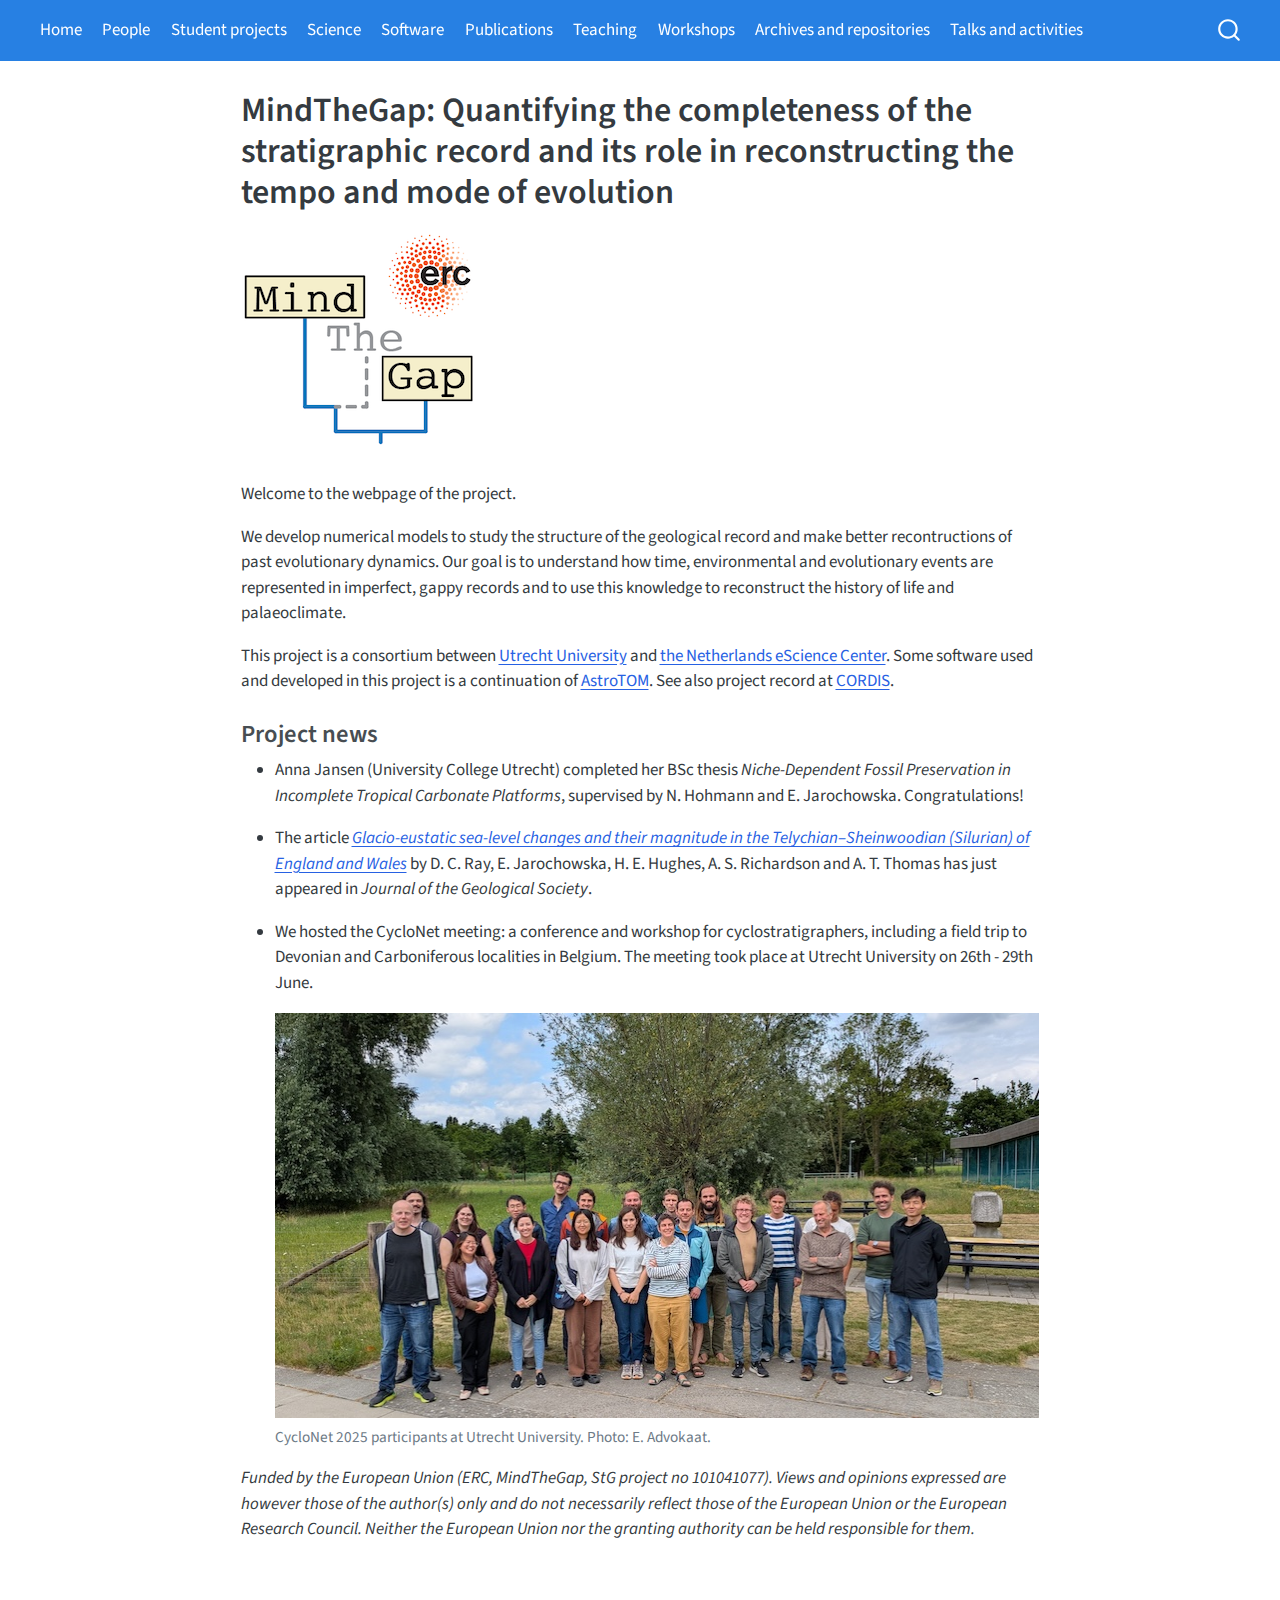
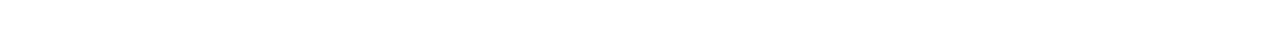
<file: index.html>
<!DOCTYPE html>
<html xmlns="http://www.w3.org/1999/xhtml" lang="en" xml:lang="en"><head>

<meta charset="utf-8">
<meta name="generator" content="quarto-1.7.32">

<meta name="viewport" content="width=device-width, initial-scale=1.0, user-scalable=yes">


<title>MindTheGap: Quantifying the completeness of the stratigraphic record and its role in reconstructing the tempo and mode of evolution</title>
<style>
code{white-space: pre-wrap;}
span.smallcaps{font-variant: small-caps;}
div.columns{display: flex; gap: min(4vw, 1.5em);}
div.column{flex: auto; overflow-x: auto;}
div.hanging-indent{margin-left: 1.5em; text-indent: -1.5em;}
ul.task-list{list-style: none;}
ul.task-list li input[type="checkbox"] {
  width: 0.8em;
  margin: 0 0.8em 0.2em -1em; /* quarto-specific, see https://github.com/quarto-dev/quarto-cli/issues/4556 */ 
  vertical-align: middle;
}
</style>


<script src="site_libs/quarto-nav/quarto-nav.js"></script>
<script src="site_libs/quarto-nav/headroom.min.js"></script>
<script src="site_libs/clipboard/clipboard.min.js"></script>
<script src="site_libs/quarto-search/autocomplete.umd.js"></script>
<script src="site_libs/quarto-search/fuse.min.js"></script>
<script src="site_libs/quarto-search/quarto-search.js"></script>
<meta name="quarto:offset" content="./">
<link href="./img/logo_tree_horizontal_ERC_square.png" rel="icon" type="image/png">
<script src="site_libs/quarto-html/quarto.js" type="module"></script>
<script src="site_libs/quarto-html/tabsets/tabsets.js" type="module"></script>
<script src="site_libs/quarto-html/popper.min.js"></script>
<script src="site_libs/quarto-html/tippy.umd.min.js"></script>
<script src="site_libs/quarto-html/anchor.min.js"></script>
<link href="site_libs/quarto-html/tippy.css" rel="stylesheet">
<link href="site_libs/quarto-html/quarto-syntax-highlighting-37eea08aefeeee20ff55810ff984fec1.css" rel="stylesheet" id="quarto-text-highlighting-styles">
<script src="site_libs/bootstrap/bootstrap.min.js"></script>
<link href="site_libs/bootstrap/bootstrap-icons.css" rel="stylesheet">
<link href="site_libs/bootstrap/bootstrap-2c2b2e643518224cf2d75a643cacf640.min.css" rel="stylesheet" append-hash="true" id="quarto-bootstrap" data-mode="light">
<script id="quarto-search-options" type="application/json">{
  "location": "navbar",
  "copy-button": false,
  "collapse-after": 3,
  "panel-placement": "end",
  "type": "overlay",
  "limit": 50,
  "keyboard-shortcut": [
    "f",
    "/",
    "s"
  ],
  "show-item-context": false,
  "language": {
    "search-no-results-text": "No results",
    "search-matching-documents-text": "matching documents",
    "search-copy-link-title": "Copy link to search",
    "search-hide-matches-text": "Hide additional matches",
    "search-more-match-text": "more match in this document",
    "search-more-matches-text": "more matches in this document",
    "search-clear-button-title": "Clear",
    "search-text-placeholder": "",
    "search-detached-cancel-button-title": "Cancel",
    "search-submit-button-title": "Submit",
    "search-label": "Search"
  }
}</script>


<link rel="stylesheet" href="styles.css">
<meta property="og:title" content="MindTheGap: Quantifying the completeness of the stratigraphic record and its role in reconstructing the tempo and mode of evolution">
<meta property="og:description" content="">
<meta property="og:image" content="https://mindthegap-erc.github.io/img/logo_tree_horizontal_ERC_square.png">
<meta property="og:image:alt" content="MindTheGap project logo">
<meta property="og:image:height" content="235">
<meta property="og:image:width" content="235">
<meta name="twitter:title" content="MindTheGap: Quantifying the completeness of the stratigraphic record and its role in reconstructing the tempo and mode of evolution">
<meta name="twitter:description" content="">
<meta name="twitter:image" content="https://mindthegap-erc.github.io/img/logo_tree_horizontal_ERC_square.png">
<meta name="twitter:image:alt" content="MindTheGap project logo">
<meta name="twitter:image-height" content="235">
<meta name="twitter:image-width" content="235">
<meta name="twitter:card" content="summary_large_image">
</head>

<body class="nav-fixed fullcontent quarto-light">

<div id="quarto-search-results"></div>
  <header id="quarto-header" class="headroom fixed-top">
    <nav class="navbar navbar-expand-lg " data-bs-theme="dark">
      <div class="navbar-container container-fluid">
            <div id="quarto-search" class="" title="Search"></div>
          <button class="navbar-toggler" type="button" data-bs-toggle="collapse" data-bs-target="#navbarCollapse" aria-controls="navbarCollapse" role="menu" aria-expanded="false" aria-label="Toggle navigation" onclick="if (window.quartoToggleHeadroom) { window.quartoToggleHeadroom(); }">
  <span class="navbar-toggler-icon"></span>
</button>
          <div class="collapse navbar-collapse" id="navbarCollapse">
            <ul class="navbar-nav navbar-nav-scroll me-auto">
  <li class="nav-item">
    <a class="nav-link active" href="./index.html" aria-current="page"> 
<span class="menu-text">Home</span></a>
  </li>  
  <li class="nav-item">
    <a class="nav-link" href="./subpages/ppl.html"> 
<span class="menu-text">People</span></a>
  </li>  
  <li class="nav-item">
    <a class="nav-link" href="./subpages/student_projects.html"> 
<span class="menu-text">Student projects</span></a>
  </li>  
  <li class="nav-item">
    <a class="nav-link" href="./subpages/science.html"> 
<span class="menu-text">Science</span></a>
  </li>  
  <li class="nav-item">
    <a class="nav-link" href="./subpages/software.html"> 
<span class="menu-text">Software</span></a>
  </li>  
  <li class="nav-item">
    <a class="nav-link" href="./subpages/pub.html"> 
<span class="menu-text">Publications</span></a>
  </li>  
  <li class="nav-item">
    <a class="nav-link" href="./subpages/teaching.html"> 
<span class="menu-text">Teaching</span></a>
  </li>  
  <li class="nav-item">
    <a class="nav-link" href="./subpages/workshops.html"> 
<span class="menu-text">Workshops</span></a>
  </li>  
  <li class="nav-item">
    <a class="nav-link" href="./subpages/archive.html"> 
<span class="menu-text">Archives and repositories</span></a>
  </li>  
  <li class="nav-item">
    <a class="nav-link" href="./subpages/activities.html"> 
<span class="menu-text">Talks and activities</span></a>
  </li>  
</ul>
          </div> <!-- /navcollapse -->
            <div class="quarto-navbar-tools">
</div>
      </div> <!-- /container-fluid -->
    </nav>
</header>
<!-- content -->
<div id="quarto-content" class="quarto-container page-columns page-rows-contents page-layout-article page-navbar">
<!-- sidebar -->
<!-- margin-sidebar -->
    
<!-- main -->
<main class="content" id="quarto-document-content">

<header id="title-block-header" class="quarto-title-block default">
<div class="quarto-title">
<h1 class="title">MindTheGap: Quantifying the completeness of the stratigraphic record and its role in reconstructing the tempo and mode of evolution</h1>
</div>



<div class="quarto-title-meta">

    
  
    
  </div>
  


</header>


<p><img src="img/logo_tree_horizontal_ERC_square.png" class="img-fluid" alt="MindTheGap project logo"></p>
<p>Welcome to the webpage of the project.</p>
<p>We develop numerical models to study the structure of the geological record and make better recontructions of past evolutionary dynamics. Our goal is to understand how time, environmental and evolutionary events are represented in imperfect, gappy records and to use this knowledge to reconstruct the history of life and palaeoclimate.</p>
<p>This project is a consortium between <a href="https://www.uu.nl/en/research/department-of-earth-sciences">Utrecht University</a> and <a href="https://www.esciencecenter.nl/">the Netherlands eScience Center</a>. Some software used and developed in this project is a continuation of <a href="https://github.com/astro-turing">AstroTOM</a>. See also project record at <a href="https://cordis.europa.eu/project/id/101041077">CORDIS</a>.</p>
<section id="project-news" class="level3">
<h3 class="anchored" data-anchor-id="project-news">Project news</h3>
<ul>
<li><p>Anna Jansen (University College Utrecht) completed her BSc thesis <em>Niche-Dependent Fossil Preservation in Incomplete Tropical Carbonate Platforms</em>, supervised by N. Hohmann and E. Jarochowska. Congratulations!</p></li>
<li><p>The article <a href="https://www.lyellcollection.org/doi/full/10.1144/jgs2024-292"><em>Glacio-eustatic sea-level changes and their magnitude in the Telychian‒Sheinwoodian (Silurian) of England and Wales</em></a> by D. C. Ray, E. Jarochowska, H. E. Hughes, A. S. Richardson and A. T. Thomas has just appeared in <em>Journal of the Geological Society</em>.</p></li>
<li><p>We hosted the CycloNet meeting: a conference and workshop for cyclostratigraphers, including a field trip to Devonian and Carboniferous localities in Belgium. The meeting took place at Utrecht University on 26th - 29th June.</p>
<div class="quarto-figure quarto-figure-center">
<figure class="figure">
<p><img src="img/CycloNet_group_photo.jpg" class="img-fluid figure-img"></p>
<figcaption>CycloNet 2025 participants at Utrecht University. Photo: E. Advokaat.</figcaption>
</figure>
</div></li>
</ul>
<p><em>Funded by the European Union (ERC, MindTheGap, StG project no 101041077). Views and opinions expressed are however those of the author(s) only and do not necessarily reflect those of the European Union or the European Research Council. Neither the European Union nor the granting authority can be held responsible for them.</em></p>


</section>

</main> <!-- /main -->
<script id="quarto-html-after-body" type="application/javascript">
  window.document.addEventListener("DOMContentLoaded", function (event) {
    const icon = "";
    const anchorJS = new window.AnchorJS();
    anchorJS.options = {
      placement: 'right',
      icon: icon
    };
    anchorJS.add('.anchored');
    const isCodeAnnotation = (el) => {
      for (const clz of el.classList) {
        if (clz.startsWith('code-annotation-')) {                     
          return true;
        }
      }
      return false;
    }
    const onCopySuccess = function(e) {
      // button target
      const button = e.trigger;
      // don't keep focus
      button.blur();
      // flash "checked"
      button.classList.add('code-copy-button-checked');
      var currentTitle = button.getAttribute("title");
      button.setAttribute("title", "Copied!");
      let tooltip;
      if (window.bootstrap) {
        button.setAttribute("data-bs-toggle", "tooltip");
        button.setAttribute("data-bs-placement", "left");
        button.setAttribute("data-bs-title", "Copied!");
        tooltip = new bootstrap.Tooltip(button, 
          { trigger: "manual", 
            customClass: "code-copy-button-tooltip",
            offset: [0, -8]});
        tooltip.show();    
      }
      setTimeout(function() {
        if (tooltip) {
          tooltip.hide();
          button.removeAttribute("data-bs-title");
          button.removeAttribute("data-bs-toggle");
          button.removeAttribute("data-bs-placement");
        }
        button.setAttribute("title", currentTitle);
        button.classList.remove('code-copy-button-checked');
      }, 1000);
      // clear code selection
      e.clearSelection();
    }
    const getTextToCopy = function(trigger) {
        const codeEl = trigger.previousElementSibling.cloneNode(true);
        for (const childEl of codeEl.children) {
          if (isCodeAnnotation(childEl)) {
            childEl.remove();
          }
        }
        return codeEl.innerText;
    }
    const clipboard = new window.ClipboardJS('.code-copy-button:not([data-in-quarto-modal])', {
      text: getTextToCopy
    });
    clipboard.on('success', onCopySuccess);
    if (window.document.getElementById('quarto-embedded-source-code-modal')) {
      const clipboardModal = new window.ClipboardJS('.code-copy-button[data-in-quarto-modal]', {
        text: getTextToCopy,
        container: window.document.getElementById('quarto-embedded-source-code-modal')
      });
      clipboardModal.on('success', onCopySuccess);
    }
      var localhostRegex = new RegExp(/^(?:http|https):\/\/localhost\:?[0-9]*\//);
      var mailtoRegex = new RegExp(/^mailto:/);
        var filterRegex = new RegExp("https:\/\/mindthegap-erc\.github\.io\/");
      var isInternal = (href) => {
          return filterRegex.test(href) || localhostRegex.test(href) || mailtoRegex.test(href);
      }
      // Inspect non-navigation links and adorn them if external
     var links = window.document.querySelectorAll('a[href]:not(.nav-link):not(.navbar-brand):not(.toc-action):not(.sidebar-link):not(.sidebar-item-toggle):not(.pagination-link):not(.no-external):not([aria-hidden]):not(.dropdown-item):not(.quarto-navigation-tool):not(.about-link)');
      for (var i=0; i<links.length; i++) {
        const link = links[i];
        if (!isInternal(link.href)) {
          // undo the damage that might have been done by quarto-nav.js in the case of
          // links that we want to consider external
          if (link.dataset.originalHref !== undefined) {
            link.href = link.dataset.originalHref;
          }
        }
      }
    function tippyHover(el, contentFn, onTriggerFn, onUntriggerFn) {
      const config = {
        allowHTML: true,
        maxWidth: 500,
        delay: 100,
        arrow: false,
        appendTo: function(el) {
            return el.parentElement;
        },
        interactive: true,
        interactiveBorder: 10,
        theme: 'quarto',
        placement: 'bottom-start',
      };
      if (contentFn) {
        config.content = contentFn;
      }
      if (onTriggerFn) {
        config.onTrigger = onTriggerFn;
      }
      if (onUntriggerFn) {
        config.onUntrigger = onUntriggerFn;
      }
      window.tippy(el, config); 
    }
    const noterefs = window.document.querySelectorAll('a[role="doc-noteref"]');
    for (var i=0; i<noterefs.length; i++) {
      const ref = noterefs[i];
      tippyHover(ref, function() {
        // use id or data attribute instead here
        let href = ref.getAttribute('data-footnote-href') || ref.getAttribute('href');
        try { href = new URL(href).hash; } catch {}
        const id = href.replace(/^#\/?/, "");
        const note = window.document.getElementById(id);
        if (note) {
          return note.innerHTML;
        } else {
          return "";
        }
      });
    }
    const xrefs = window.document.querySelectorAll('a.quarto-xref');
    const processXRef = (id, note) => {
      // Strip column container classes
      const stripColumnClz = (el) => {
        el.classList.remove("page-full", "page-columns");
        if (el.children) {
          for (const child of el.children) {
            stripColumnClz(child);
          }
        }
      }
      stripColumnClz(note)
      if (id === null || id.startsWith('sec-')) {
        // Special case sections, only their first couple elements
        const container = document.createElement("div");
        if (note.children && note.children.length > 2) {
          container.appendChild(note.children[0].cloneNode(true));
          for (let i = 1; i < note.children.length; i++) {
            const child = note.children[i];
            if (child.tagName === "P" && child.innerText === "") {
              continue;
            } else {
              container.appendChild(child.cloneNode(true));
              break;
            }
          }
          if (window.Quarto?.typesetMath) {
            window.Quarto.typesetMath(container);
          }
          return container.innerHTML
        } else {
          if (window.Quarto?.typesetMath) {
            window.Quarto.typesetMath(note);
          }
          return note.innerHTML;
        }
      } else {
        // Remove any anchor links if they are present
        const anchorLink = note.querySelector('a.anchorjs-link');
        if (anchorLink) {
          anchorLink.remove();
        }
        if (window.Quarto?.typesetMath) {
          window.Quarto.typesetMath(note);
        }
        if (note.classList.contains("callout")) {
          return note.outerHTML;
        } else {
          return note.innerHTML;
        }
      }
    }
    for (var i=0; i<xrefs.length; i++) {
      const xref = xrefs[i];
      tippyHover(xref, undefined, function(instance) {
        instance.disable();
        let url = xref.getAttribute('href');
        let hash = undefined; 
        if (url.startsWith('#')) {
          hash = url;
        } else {
          try { hash = new URL(url).hash; } catch {}
        }
        if (hash) {
          const id = hash.replace(/^#\/?/, "");
          const note = window.document.getElementById(id);
          if (note !== null) {
            try {
              const html = processXRef(id, note.cloneNode(true));
              instance.setContent(html);
            } finally {
              instance.enable();
              instance.show();
            }
          } else {
            // See if we can fetch this
            fetch(url.split('#')[0])
            .then(res => res.text())
            .then(html => {
              const parser = new DOMParser();
              const htmlDoc = parser.parseFromString(html, "text/html");
              const note = htmlDoc.getElementById(id);
              if (note !== null) {
                const html = processXRef(id, note);
                instance.setContent(html);
              } 
            }).finally(() => {
              instance.enable();
              instance.show();
            });
          }
        } else {
          // See if we can fetch a full url (with no hash to target)
          // This is a special case and we should probably do some content thinning / targeting
          fetch(url)
          .then(res => res.text())
          .then(html => {
            const parser = new DOMParser();
            const htmlDoc = parser.parseFromString(html, "text/html");
            const note = htmlDoc.querySelector('main.content');
            if (note !== null) {
              // This should only happen for chapter cross references
              // (since there is no id in the URL)
              // remove the first header
              if (note.children.length > 0 && note.children[0].tagName === "HEADER") {
                note.children[0].remove();
              }
              const html = processXRef(null, note);
              instance.setContent(html);
            } 
          }).finally(() => {
            instance.enable();
            instance.show();
          });
        }
      }, function(instance) {
      });
    }
        let selectedAnnoteEl;
        const selectorForAnnotation = ( cell, annotation) => {
          let cellAttr = 'data-code-cell="' + cell + '"';
          let lineAttr = 'data-code-annotation="' +  annotation + '"';
          const selector = 'span[' + cellAttr + '][' + lineAttr + ']';
          return selector;
        }
        const selectCodeLines = (annoteEl) => {
          const doc = window.document;
          const targetCell = annoteEl.getAttribute("data-target-cell");
          const targetAnnotation = annoteEl.getAttribute("data-target-annotation");
          const annoteSpan = window.document.querySelector(selectorForAnnotation(targetCell, targetAnnotation));
          const lines = annoteSpan.getAttribute("data-code-lines").split(",");
          const lineIds = lines.map((line) => {
            return targetCell + "-" + line;
          })
          let top = null;
          let height = null;
          let parent = null;
          if (lineIds.length > 0) {
              //compute the position of the single el (top and bottom and make a div)
              const el = window.document.getElementById(lineIds[0]);
              top = el.offsetTop;
              height = el.offsetHeight;
              parent = el.parentElement.parentElement;
            if (lineIds.length > 1) {
              const lastEl = window.document.getElementById(lineIds[lineIds.length - 1]);
              const bottom = lastEl.offsetTop + lastEl.offsetHeight;
              height = bottom - top;
            }
            if (top !== null && height !== null && parent !== null) {
              // cook up a div (if necessary) and position it 
              let div = window.document.getElementById("code-annotation-line-highlight");
              if (div === null) {
                div = window.document.createElement("div");
                div.setAttribute("id", "code-annotation-line-highlight");
                div.style.position = 'absolute';
                parent.appendChild(div);
              }
              div.style.top = top - 2 + "px";
              div.style.height = height + 4 + "px";
              div.style.left = 0;
              let gutterDiv = window.document.getElementById("code-annotation-line-highlight-gutter");
              if (gutterDiv === null) {
                gutterDiv = window.document.createElement("div");
                gutterDiv.setAttribute("id", "code-annotation-line-highlight-gutter");
                gutterDiv.style.position = 'absolute';
                const codeCell = window.document.getElementById(targetCell);
                const gutter = codeCell.querySelector('.code-annotation-gutter');
                gutter.appendChild(gutterDiv);
              }
              gutterDiv.style.top = top - 2 + "px";
              gutterDiv.style.height = height + 4 + "px";
            }
            selectedAnnoteEl = annoteEl;
          }
        };
        const unselectCodeLines = () => {
          const elementsIds = ["code-annotation-line-highlight", "code-annotation-line-highlight-gutter"];
          elementsIds.forEach((elId) => {
            const div = window.document.getElementById(elId);
            if (div) {
              div.remove();
            }
          });
          selectedAnnoteEl = undefined;
        };
          // Handle positioning of the toggle
      window.addEventListener(
        "resize",
        throttle(() => {
          elRect = undefined;
          if (selectedAnnoteEl) {
            selectCodeLines(selectedAnnoteEl);
          }
        }, 10)
      );
      function throttle(fn, ms) {
      let throttle = false;
      let timer;
        return (...args) => {
          if(!throttle) { // first call gets through
              fn.apply(this, args);
              throttle = true;
          } else { // all the others get throttled
              if(timer) clearTimeout(timer); // cancel #2
              timer = setTimeout(() => {
                fn.apply(this, args);
                timer = throttle = false;
              }, ms);
          }
        };
      }
        // Attach click handler to the DT
        const annoteDls = window.document.querySelectorAll('dt[data-target-cell]');
        for (const annoteDlNode of annoteDls) {
          annoteDlNode.addEventListener('click', (event) => {
            const clickedEl = event.target;
            if (clickedEl !== selectedAnnoteEl) {
              unselectCodeLines();
              const activeEl = window.document.querySelector('dt[data-target-cell].code-annotation-active');
              if (activeEl) {
                activeEl.classList.remove('code-annotation-active');
              }
              selectCodeLines(clickedEl);
              clickedEl.classList.add('code-annotation-active');
            } else {
              // Unselect the line
              unselectCodeLines();
              clickedEl.classList.remove('code-annotation-active');
            }
          });
        }
    const findCites = (el) => {
      const parentEl = el.parentElement;
      if (parentEl) {
        const cites = parentEl.dataset.cites;
        if (cites) {
          return {
            el,
            cites: cites.split(' ')
          };
        } else {
          return findCites(el.parentElement)
        }
      } else {
        return undefined;
      }
    };
    var bibliorefs = window.document.querySelectorAll('a[role="doc-biblioref"]');
    for (var i=0; i<bibliorefs.length; i++) {
      const ref = bibliorefs[i];
      const citeInfo = findCites(ref);
      if (citeInfo) {
        tippyHover(citeInfo.el, function() {
          var popup = window.document.createElement('div');
          citeInfo.cites.forEach(function(cite) {
            var citeDiv = window.document.createElement('div');
            citeDiv.classList.add('hanging-indent');
            citeDiv.classList.add('csl-entry');
            var biblioDiv = window.document.getElementById('ref-' + cite);
            if (biblioDiv) {
              citeDiv.innerHTML = biblioDiv.innerHTML;
            }
            popup.appendChild(citeDiv);
          });
          return popup.innerHTML;
        });
      }
    }
  });
  </script>
</div> <!-- /content -->




</body></html>
</file>
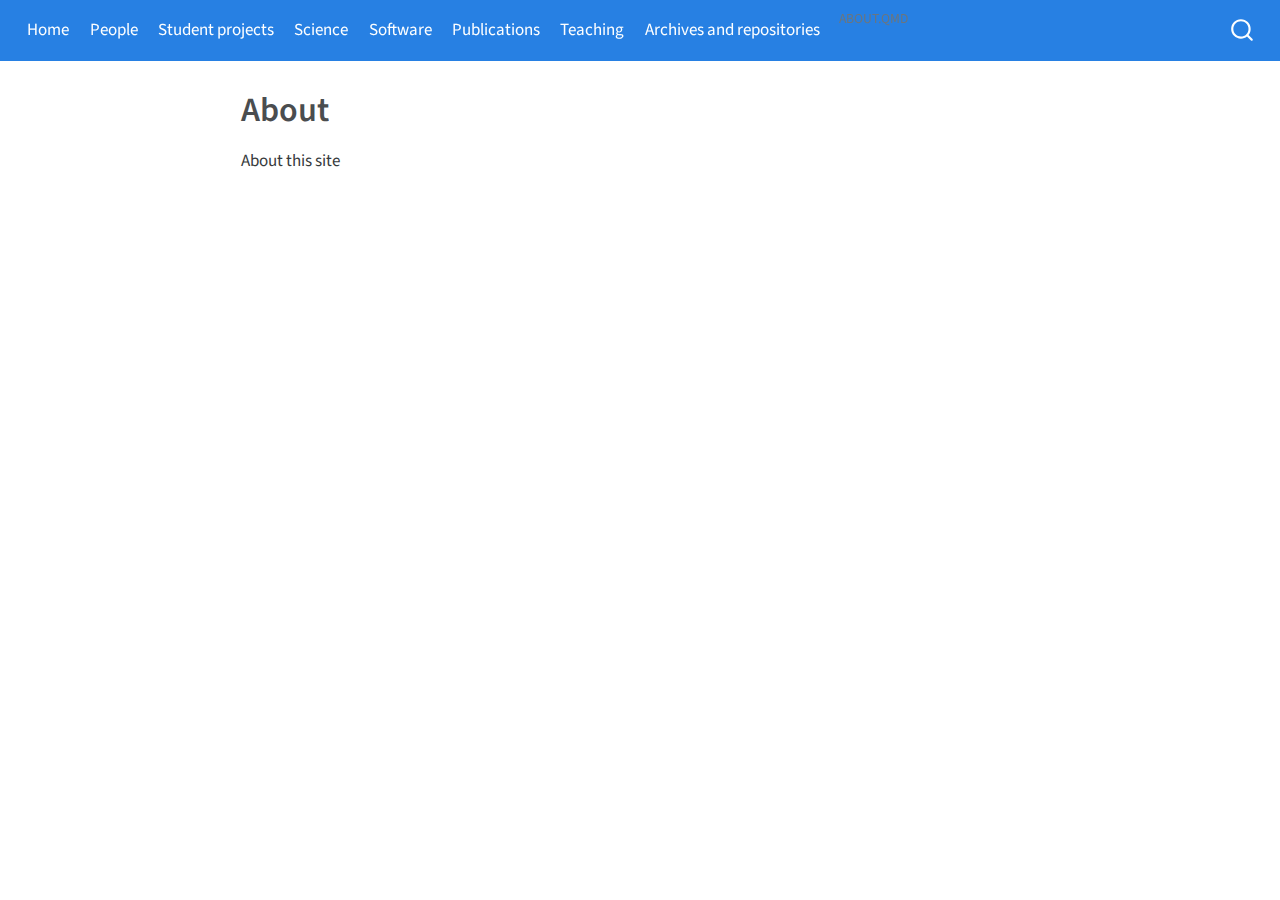
<file: subpages/about.html>
<!DOCTYPE html>
<html xmlns="http://www.w3.org/1999/xhtml" lang="en" xml:lang="en"><head>

<meta charset="utf-8">
<meta name="generator" content="quarto-1.3.450">

<meta name="viewport" content="width=device-width, initial-scale=1.0, user-scalable=yes">


<title>About</title>
<style>
code{white-space: pre-wrap;}
span.smallcaps{font-variant: small-caps;}
div.columns{display: flex; gap: min(4vw, 1.5em);}
div.column{flex: auto; overflow-x: auto;}
div.hanging-indent{margin-left: 1.5em; text-indent: -1.5em;}
ul.task-list{list-style: none;}
ul.task-list li input[type="checkbox"] {
  width: 0.8em;
  margin: 0 0.8em 0.2em -1em; /* quarto-specific, see https://github.com/quarto-dev/quarto-cli/issues/4556 */ 
  vertical-align: middle;
}
</style>


<script src="../site_libs/quarto-nav/quarto-nav.js"></script>
<script src="../site_libs/quarto-nav/headroom.min.js"></script>
<script src="../site_libs/clipboard/clipboard.min.js"></script>
<script src="../site_libs/quarto-search/autocomplete.umd.js"></script>
<script src="../site_libs/quarto-search/fuse.min.js"></script>
<script src="../site_libs/quarto-search/quarto-search.js"></script>
<meta name="quarto:offset" content="../">
<script src="../site_libs/quarto-html/quarto.js"></script>
<script src="../site_libs/quarto-html/popper.min.js"></script>
<script src="../site_libs/quarto-html/tippy.umd.min.js"></script>
<script src="../site_libs/quarto-html/anchor.min.js"></script>
<link href="../site_libs/quarto-html/tippy.css" rel="stylesheet">
<link href="../site_libs/quarto-html/quarto-syntax-highlighting.css" rel="stylesheet" id="quarto-text-highlighting-styles">
<script src="../site_libs/bootstrap/bootstrap.min.js"></script>
<link href="../site_libs/bootstrap/bootstrap-icons.css" rel="stylesheet">
<link href="../site_libs/bootstrap/bootstrap.min.css" rel="stylesheet" id="quarto-bootstrap" data-mode="light">
<script id="quarto-search-options" type="application/json">{
  "location": "navbar",
  "copy-button": false,
  "collapse-after": 3,
  "panel-placement": "end",
  "type": "overlay",
  "limit": 20,
  "language": {
    "search-no-results-text": "No results",
    "search-matching-documents-text": "matching documents",
    "search-copy-link-title": "Copy link to search",
    "search-hide-matches-text": "Hide additional matches",
    "search-more-match-text": "more match in this document",
    "search-more-matches-text": "more matches in this document",
    "search-clear-button-title": "Clear",
    "search-detached-cancel-button-title": "Cancel",
    "search-submit-button-title": "Submit",
    "search-label": "Search"
  }
}</script>


<link rel="stylesheet" href="../styles.css">
</head>

<body class="nav-fixed fullcontent">

<div id="quarto-search-results"></div>
  <header id="quarto-header" class="headroom fixed-top">
    <nav class="navbar navbar-expand-lg navbar-dark ">
      <div class="navbar-container container-fluid">
            <div id="quarto-search" class="" title="Search"></div>
          <button class="navbar-toggler" type="button" data-bs-toggle="collapse" data-bs-target="#navbarCollapse" aria-controls="navbarCollapse" aria-expanded="false" aria-label="Toggle navigation" onclick="if (window.quartoToggleHeadroom) { window.quartoToggleHeadroom(); }">
  <span class="navbar-toggler-icon"></span>
</button>
          <div class="collapse navbar-collapse" id="navbarCollapse">
            <ul class="navbar-nav navbar-nav-scroll me-auto">
  <li class="nav-item">
    <a class="nav-link" href="../index.html" rel="" target="">
 <span class="menu-text">Home</span></a>
  </li>  
  <li class="nav-item">
    <a class="nav-link" href="../subpages/ppl.html" rel="" target="">
 <span class="menu-text">People</span></a>
  </li>  
  <li class="nav-item">
    <a class="nav-link" href="../subpages/student_projects.html" rel="" target="">
 <span class="menu-text">Student projects</span></a>
  </li>  
  <li class="nav-item">
    <a class="nav-link" href="../subpages/science.html" rel="" target="">
 <span class="menu-text">Science</span></a>
  </li>  
  <li class="nav-item">
    <a class="nav-link" href="../subpages/software.html" rel="" target="">
 <span class="menu-text">Software</span></a>
  </li>  
  <li class="nav-item">
    <a class="nav-link" href="../subpages/pub.html" rel="" target="">
 <span class="menu-text">Publications</span></a>
  </li>  
  <li class="nav-item">
    <a class="nav-link" href="../subpages/teaching.html" rel="" target="">
 <span class="menu-text">Teaching</span></a>
  </li>  
  <li class="nav-item">
    <a class="nav-link" href="../subpages/archive.html" rel="" target="">
 <span class="menu-text">Archives and repositories</span></a>
  </li>  
  <li class="dropdown-header">
 <span class="menu-text">about.qmd</span></li>
</ul>
            <div class="quarto-navbar-tools ms-auto">
</div>
          </div> <!-- /navcollapse -->
      </div> <!-- /container-fluid -->
    </nav>
</header>
<!-- content -->
<div id="quarto-content" class="quarto-container page-columns page-rows-contents page-layout-article page-navbar">
<!-- sidebar -->
<!-- margin-sidebar -->
    
<!-- main -->
<main class="content" id="quarto-document-content">

<header id="title-block-header" class="quarto-title-block default">
<div class="quarto-title">
<h1 class="title">About</h1>
</div>



<div class="quarto-title-meta">

    
  
    
  </div>
  

</header>

<p>About this site</p>



</main> <!-- /main -->
<script id="quarto-html-after-body" type="application/javascript">
window.document.addEventListener("DOMContentLoaded", function (event) {
  const toggleBodyColorMode = (bsSheetEl) => {
    const mode = bsSheetEl.getAttribute("data-mode");
    const bodyEl = window.document.querySelector("body");
    if (mode === "dark") {
      bodyEl.classList.add("quarto-dark");
      bodyEl.classList.remove("quarto-light");
    } else {
      bodyEl.classList.add("quarto-light");
      bodyEl.classList.remove("quarto-dark");
    }
  }
  const toggleBodyColorPrimary = () => {
    const bsSheetEl = window.document.querySelector("link#quarto-bootstrap");
    if (bsSheetEl) {
      toggleBodyColorMode(bsSheetEl);
    }
  }
  toggleBodyColorPrimary();  
  const icon = "";
  const anchorJS = new window.AnchorJS();
  anchorJS.options = {
    placement: 'right',
    icon: icon
  };
  anchorJS.add('.anchored');
  const isCodeAnnotation = (el) => {
    for (const clz of el.classList) {
      if (clz.startsWith('code-annotation-')) {                     
        return true;
      }
    }
    return false;
  }
  const clipboard = new window.ClipboardJS('.code-copy-button', {
    text: function(trigger) {
      const codeEl = trigger.previousElementSibling.cloneNode(true);
      for (const childEl of codeEl.children) {
        if (isCodeAnnotation(childEl)) {
          childEl.remove();
        }
      }
      return codeEl.innerText;
    }
  });
  clipboard.on('success', function(e) {
    // button target
    const button = e.trigger;
    // don't keep focus
    button.blur();
    // flash "checked"
    button.classList.add('code-copy-button-checked');
    var currentTitle = button.getAttribute("title");
    button.setAttribute("title", "Copied!");
    let tooltip;
    if (window.bootstrap) {
      button.setAttribute("data-bs-toggle", "tooltip");
      button.setAttribute("data-bs-placement", "left");
      button.setAttribute("data-bs-title", "Copied!");
      tooltip = new bootstrap.Tooltip(button, 
        { trigger: "manual", 
          customClass: "code-copy-button-tooltip",
          offset: [0, -8]});
      tooltip.show();    
    }
    setTimeout(function() {
      if (tooltip) {
        tooltip.hide();
        button.removeAttribute("data-bs-title");
        button.removeAttribute("data-bs-toggle");
        button.removeAttribute("data-bs-placement");
      }
      button.setAttribute("title", currentTitle);
      button.classList.remove('code-copy-button-checked');
    }, 1000);
    // clear code selection
    e.clearSelection();
  });
  function tippyHover(el, contentFn) {
    const config = {
      allowHTML: true,
      content: contentFn,
      maxWidth: 500,
      delay: 100,
      arrow: false,
      appendTo: function(el) {
          return el.parentElement;
      },
      interactive: true,
      interactiveBorder: 10,
      theme: 'quarto',
      placement: 'bottom-start'
    };
    window.tippy(el, config); 
  }
  const noterefs = window.document.querySelectorAll('a[role="doc-noteref"]');
  for (var i=0; i<noterefs.length; i++) {
    const ref = noterefs[i];
    tippyHover(ref, function() {
      // use id or data attribute instead here
      let href = ref.getAttribute('data-footnote-href') || ref.getAttribute('href');
      try { href = new URL(href).hash; } catch {}
      const id = href.replace(/^#\/?/, "");
      const note = window.document.getElementById(id);
      return note.innerHTML;
    });
  }
      let selectedAnnoteEl;
      const selectorForAnnotation = ( cell, annotation) => {
        let cellAttr = 'data-code-cell="' + cell + '"';
        let lineAttr = 'data-code-annotation="' +  annotation + '"';
        const selector = 'span[' + cellAttr + '][' + lineAttr + ']';
        return selector;
      }
      const selectCodeLines = (annoteEl) => {
        const doc = window.document;
        const targetCell = annoteEl.getAttribute("data-target-cell");
        const targetAnnotation = annoteEl.getAttribute("data-target-annotation");
        const annoteSpan = window.document.querySelector(selectorForAnnotation(targetCell, targetAnnotation));
        const lines = annoteSpan.getAttribute("data-code-lines").split(",");
        const lineIds = lines.map((line) => {
          return targetCell + "-" + line;
        })
        let top = null;
        let height = null;
        let parent = null;
        if (lineIds.length > 0) {
            //compute the position of the single el (top and bottom and make a div)
            const el = window.document.getElementById(lineIds[0]);
            top = el.offsetTop;
            height = el.offsetHeight;
            parent = el.parentElement.parentElement;
          if (lineIds.length > 1) {
            const lastEl = window.document.getElementById(lineIds[lineIds.length - 1]);
            const bottom = lastEl.offsetTop + lastEl.offsetHeight;
            height = bottom - top;
          }
          if (top !== null && height !== null && parent !== null) {
            // cook up a div (if necessary) and position it 
            let div = window.document.getElementById("code-annotation-line-highlight");
            if (div === null) {
              div = window.document.createElement("div");
              div.setAttribute("id", "code-annotation-line-highlight");
              div.style.position = 'absolute';
              parent.appendChild(div);
            }
            div.style.top = top - 2 + "px";
            div.style.height = height + 4 + "px";
            let gutterDiv = window.document.getElementById("code-annotation-line-highlight-gutter");
            if (gutterDiv === null) {
              gutterDiv = window.document.createElement("div");
              gutterDiv.setAttribute("id", "code-annotation-line-highlight-gutter");
              gutterDiv.style.position = 'absolute';
              const codeCell = window.document.getElementById(targetCell);
              const gutter = codeCell.querySelector('.code-annotation-gutter');
              gutter.appendChild(gutterDiv);
            }
            gutterDiv.style.top = top - 2 + "px";
            gutterDiv.style.height = height + 4 + "px";
          }
          selectedAnnoteEl = annoteEl;
        }
      };
      const unselectCodeLines = () => {
        const elementsIds = ["code-annotation-line-highlight", "code-annotation-line-highlight-gutter"];
        elementsIds.forEach((elId) => {
          const div = window.document.getElementById(elId);
          if (div) {
            div.remove();
          }
        });
        selectedAnnoteEl = undefined;
      };
      // Attach click handler to the DT
      const annoteDls = window.document.querySelectorAll('dt[data-target-cell]');
      for (const annoteDlNode of annoteDls) {
        annoteDlNode.addEventListener('click', (event) => {
          const clickedEl = event.target;
          if (clickedEl !== selectedAnnoteEl) {
            unselectCodeLines();
            const activeEl = window.document.querySelector('dt[data-target-cell].code-annotation-active');
            if (activeEl) {
              activeEl.classList.remove('code-annotation-active');
            }
            selectCodeLines(clickedEl);
            clickedEl.classList.add('code-annotation-active');
          } else {
            // Unselect the line
            unselectCodeLines();
            clickedEl.classList.remove('code-annotation-active');
          }
        });
      }
  const findCites = (el) => {
    const parentEl = el.parentElement;
    if (parentEl) {
      const cites = parentEl.dataset.cites;
      if (cites) {
        return {
          el,
          cites: cites.split(' ')
        };
      } else {
        return findCites(el.parentElement)
      }
    } else {
      return undefined;
    }
  };
  var bibliorefs = window.document.querySelectorAll('a[role="doc-biblioref"]');
  for (var i=0; i<bibliorefs.length; i++) {
    const ref = bibliorefs[i];
    const citeInfo = findCites(ref);
    if (citeInfo) {
      tippyHover(citeInfo.el, function() {
        var popup = window.document.createElement('div');
        citeInfo.cites.forEach(function(cite) {
          var citeDiv = window.document.createElement('div');
          citeDiv.classList.add('hanging-indent');
          citeDiv.classList.add('csl-entry');
          var biblioDiv = window.document.getElementById('ref-' + cite);
          if (biblioDiv) {
            citeDiv.innerHTML = biblioDiv.innerHTML;
          }
          popup.appendChild(citeDiv);
        });
        return popup.innerHTML;
      });
    }
  }
});
</script>
</div> <!-- /content -->



</body></html>
</file>
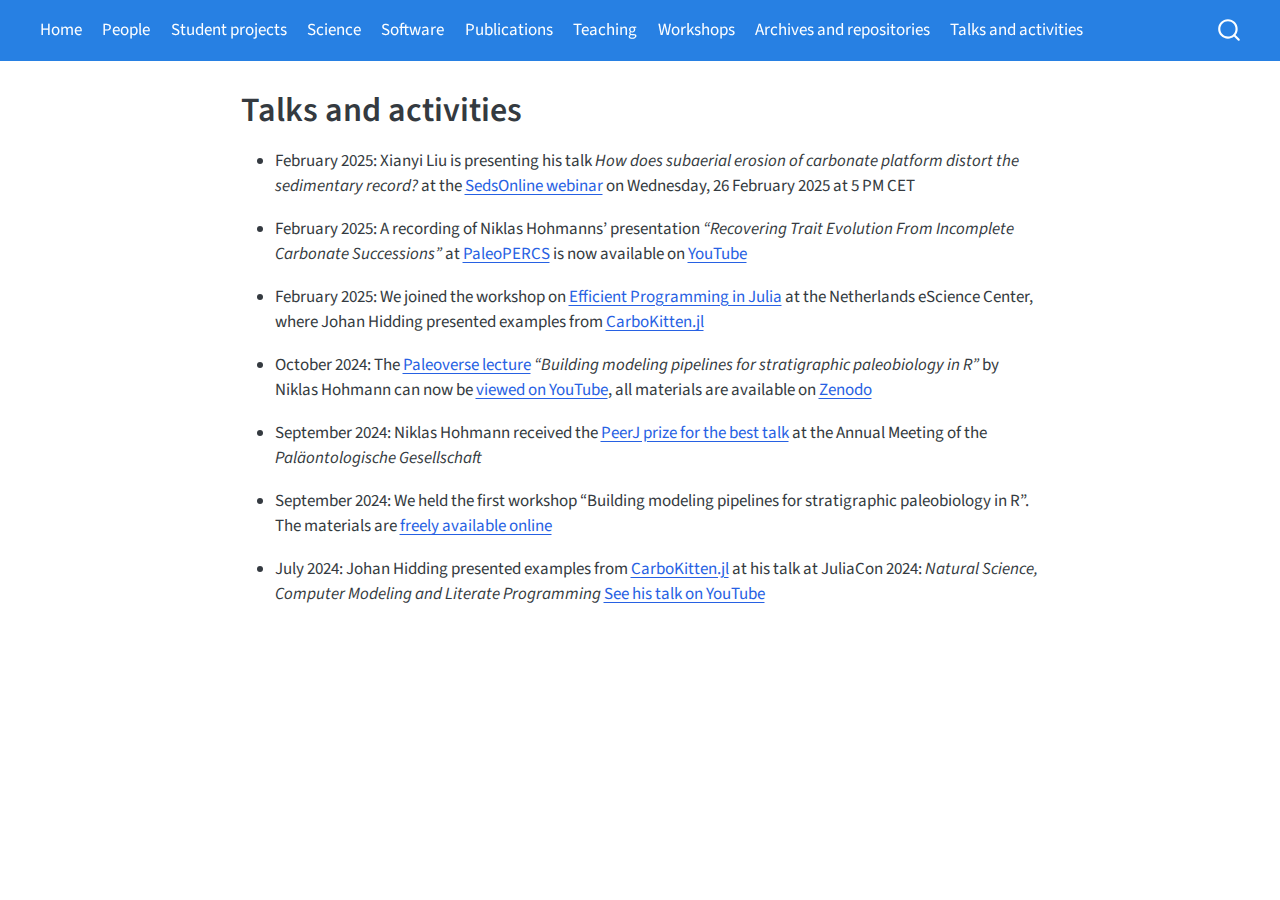
<file: subpages/activities.html>
<!DOCTYPE html>
<html xmlns="http://www.w3.org/1999/xhtml" lang="en" xml:lang="en"><head>

<meta charset="utf-8">
<meta name="generator" content="quarto-1.6.42">

<meta name="viewport" content="width=device-width, initial-scale=1.0, user-scalable=yes">


<title>Talks and activities</title>
<style>
code{white-space: pre-wrap;}
span.smallcaps{font-variant: small-caps;}
div.columns{display: flex; gap: min(4vw, 1.5em);}
div.column{flex: auto; overflow-x: auto;}
div.hanging-indent{margin-left: 1.5em; text-indent: -1.5em;}
ul.task-list{list-style: none;}
ul.task-list li input[type="checkbox"] {
  width: 0.8em;
  margin: 0 0.8em 0.2em -1em; /* quarto-specific, see https://github.com/quarto-dev/quarto-cli/issues/4556 */ 
  vertical-align: middle;
}
</style>


<script src="../site_libs/quarto-nav/quarto-nav.js"></script>
<script src="../site_libs/quarto-nav/headroom.min.js"></script>
<script src="../site_libs/clipboard/clipboard.min.js"></script>
<script src="../site_libs/quarto-search/autocomplete.umd.js"></script>
<script src="../site_libs/quarto-search/fuse.min.js"></script>
<script src="../site_libs/quarto-search/quarto-search.js"></script>
<meta name="quarto:offset" content="../">
<link href="../img/logo_tree_horizontal_ERC_square.png" rel="icon" type="image/png">
<script src="../site_libs/quarto-html/quarto.js"></script>
<script src="../site_libs/quarto-html/popper.min.js"></script>
<script src="../site_libs/quarto-html/tippy.umd.min.js"></script>
<script src="../site_libs/quarto-html/anchor.min.js"></script>
<link href="../site_libs/quarto-html/tippy.css" rel="stylesheet">
<link href="../site_libs/quarto-html/quarto-syntax-highlighting-2f5df379a58b258e96c21c0638c20c03.css" rel="stylesheet" id="quarto-text-highlighting-styles">
<script src="../site_libs/bootstrap/bootstrap.min.js"></script>
<link href="../site_libs/bootstrap/bootstrap-icons.css" rel="stylesheet">
<link href="../site_libs/bootstrap/bootstrap-a46dc4aef9e391a85643b3ed89f95805.min.css" rel="stylesheet" append-hash="true" id="quarto-bootstrap" data-mode="light">
<script id="quarto-search-options" type="application/json">{
  "location": "navbar",
  "copy-button": false,
  "collapse-after": 3,
  "panel-placement": "end",
  "type": "overlay",
  "limit": 50,
  "keyboard-shortcut": [
    "f",
    "/",
    "s"
  ],
  "show-item-context": false,
  "language": {
    "search-no-results-text": "No results",
    "search-matching-documents-text": "matching documents",
    "search-copy-link-title": "Copy link to search",
    "search-hide-matches-text": "Hide additional matches",
    "search-more-match-text": "more match in this document",
    "search-more-matches-text": "more matches in this document",
    "search-clear-button-title": "Clear",
    "search-text-placeholder": "",
    "search-detached-cancel-button-title": "Cancel",
    "search-submit-button-title": "Submit",
    "search-label": "Search"
  }
}</script>


<link rel="stylesheet" href="../styles.css">
<meta property="og:title" content="Talks and activities">
<meta property="og:image" content="https://mindthegap-erc.github.io/img/logo_tree_horizontal_ERC_square.png">
<meta name="twitter:title" content="Talks and activities">
<meta name="twitter:image" content="https://mindthegap-erc.github.io/img/logo_tree_horizontal_ERC_square.png">
<meta name="twitter:card" content="summary_large_image">
</head>

<body class="nav-fixed fullcontent">

<div id="quarto-search-results"></div>
  <header id="quarto-header" class="headroom fixed-top">
    <nav class="navbar navbar-expand-lg " data-bs-theme="dark">
      <div class="navbar-container container-fluid">
            <div id="quarto-search" class="" title="Search"></div>
          <button class="navbar-toggler" type="button" data-bs-toggle="collapse" data-bs-target="#navbarCollapse" aria-controls="navbarCollapse" role="menu" aria-expanded="false" aria-label="Toggle navigation" onclick="if (window.quartoToggleHeadroom) { window.quartoToggleHeadroom(); }">
  <span class="navbar-toggler-icon"></span>
</button>
          <div class="collapse navbar-collapse" id="navbarCollapse">
            <ul class="navbar-nav navbar-nav-scroll me-auto">
  <li class="nav-item">
    <a class="nav-link" href="../index.html"> 
<span class="menu-text">Home</span></a>
  </li>  
  <li class="nav-item">
    <a class="nav-link" href="../subpages/ppl.html"> 
<span class="menu-text">People</span></a>
  </li>  
  <li class="nav-item">
    <a class="nav-link" href="../subpages/student_projects.html"> 
<span class="menu-text">Student projects</span></a>
  </li>  
  <li class="nav-item">
    <a class="nav-link" href="../subpages/science.html"> 
<span class="menu-text">Science</span></a>
  </li>  
  <li class="nav-item">
    <a class="nav-link" href="../subpages/software.html"> 
<span class="menu-text">Software</span></a>
  </li>  
  <li class="nav-item">
    <a class="nav-link" href="../subpages/pub.html"> 
<span class="menu-text">Publications</span></a>
  </li>  
  <li class="nav-item">
    <a class="nav-link" href="../subpages/teaching.html"> 
<span class="menu-text">Teaching</span></a>
  </li>  
  <li class="nav-item">
    <a class="nav-link" href="../subpages/workshops.html"> 
<span class="menu-text">Workshops</span></a>
  </li>  
  <li class="nav-item">
    <a class="nav-link" href="../subpages/archive.html"> 
<span class="menu-text">Archives and repositories</span></a>
  </li>  
  <li class="nav-item">
    <a class="nav-link active" href="../subpages/activities.html" aria-current="page"> 
<span class="menu-text">Talks and activities</span></a>
  </li>  
</ul>
          </div> <!-- /navcollapse -->
            <div class="quarto-navbar-tools">
</div>
      </div> <!-- /container-fluid -->
    </nav>
</header>
<!-- content -->
<div id="quarto-content" class="quarto-container page-columns page-rows-contents page-layout-article page-navbar">
<!-- sidebar -->
<!-- margin-sidebar -->
    
<!-- main -->
<main class="content" id="quarto-document-content">

<header id="title-block-header" class="quarto-title-block default">
<div class="quarto-title">
<h1 class="title">Talks and activities</h1>
</div>



<div class="quarto-title-meta">

    
  
    
  </div>
  


</header>


<ul>
<li><p>February 2025: Xianyi Liu is presenting his talk <em>How does subaerial erosion of carbonate platform distort the sedimentary record?</em> at the <a href="https://sedsonline.com/">SedsOnline webinar</a> on Wednesday, 26 February 2025 at 5 PM CET</p></li>
<li><p>February 2025: A recording of Niklas Hohmanns’ presentation <em>“Recovering Trait Evolution From Incomplete Carbonate Successions”</em> at <a href="https://paleopercs.com/">PaleoPERCS</a> is now available on <a href="https://www.youtube.com/watch?v=LuFdrkaMwso">YouTube</a></p></li>
<li><p>February 2025: We joined the workshop on <a href="https://carpentries-incubator.github.io/efficient-computing-in-julia/">Efficient Programming in Julia</a> at the Netherlands eScience Center, where Johan Hidding presented examples from <a href="https://mindthegap-erc.github.io/CarboKitten.jl/">CarboKitten.jl</a></p></li>
<li><p>October 2024: The <a href="https://palaeoverse.org/lectures">Paleoverse lecture</a> <em>“Building modeling pipelines for stratigraphic paleobiology in R”</em> by Niklas Hohmann can now be <a href="https://www.youtube.com/watch?v=1H-xnD82fzA">viewed on YouTube</a>, all materials are available on <a href="https://doi.org/10.5281/zenodo.14001502">Zenodo</a></p></li>
<li><p>September 2024: Niklas Hohmann received the <a href="https://peerj.com/blog/post/115284889715/peerj-awards-at-palges-2024/">PeerJ prize for the best talk</a> at the Annual Meeting of the <em>Paläontologische Gesellschaft</em></p></li>
<li><p>September 2024: We held the first workshop “Building modeling pipelines for stratigraphic paleobiology in R”. The materials are <a href="https://zenodo.org/records/13769443">freely available online</a></p></li>
<li><p>July 2024: Johan Hidding presented examples from <a href="https://mindthegap-erc.github.io/CarboKitten.jl/">CarboKitten.jl</a> at his talk at JuliaCon 2024: <em>Natural Science, Computer Modeling and Literate Programming</em> <a href="https://youtu.be/ii3m_Q3PvfI?si=ZvPPk2lbxfLF8LBV">See his talk on YouTube</a></p></li>
</ul>



</main> <!-- /main -->
<script id="quarto-html-after-body" type="application/javascript">
window.document.addEventListener("DOMContentLoaded", function (event) {
  const toggleBodyColorMode = (bsSheetEl) => {
    const mode = bsSheetEl.getAttribute("data-mode");
    const bodyEl = window.document.querySelector("body");
    if (mode === "dark") {
      bodyEl.classList.add("quarto-dark");
      bodyEl.classList.remove("quarto-light");
    } else {
      bodyEl.classList.add("quarto-light");
      bodyEl.classList.remove("quarto-dark");
    }
  }
  const toggleBodyColorPrimary = () => {
    const bsSheetEl = window.document.querySelector("link#quarto-bootstrap");
    if (bsSheetEl) {
      toggleBodyColorMode(bsSheetEl);
    }
  }
  toggleBodyColorPrimary();  
  const icon = "";
  const anchorJS = new window.AnchorJS();
  anchorJS.options = {
    placement: 'right',
    icon: icon
  };
  anchorJS.add('.anchored');
  const isCodeAnnotation = (el) => {
    for (const clz of el.classList) {
      if (clz.startsWith('code-annotation-')) {                     
        return true;
      }
    }
    return false;
  }
  const onCopySuccess = function(e) {
    // button target
    const button = e.trigger;
    // don't keep focus
    button.blur();
    // flash "checked"
    button.classList.add('code-copy-button-checked');
    var currentTitle = button.getAttribute("title");
    button.setAttribute("title", "Copied!");
    let tooltip;
    if (window.bootstrap) {
      button.setAttribute("data-bs-toggle", "tooltip");
      button.setAttribute("data-bs-placement", "left");
      button.setAttribute("data-bs-title", "Copied!");
      tooltip = new bootstrap.Tooltip(button, 
        { trigger: "manual", 
          customClass: "code-copy-button-tooltip",
          offset: [0, -8]});
      tooltip.show();    
    }
    setTimeout(function() {
      if (tooltip) {
        tooltip.hide();
        button.removeAttribute("data-bs-title");
        button.removeAttribute("data-bs-toggle");
        button.removeAttribute("data-bs-placement");
      }
      button.setAttribute("title", currentTitle);
      button.classList.remove('code-copy-button-checked');
    }, 1000);
    // clear code selection
    e.clearSelection();
  }
  const getTextToCopy = function(trigger) {
      const codeEl = trigger.previousElementSibling.cloneNode(true);
      for (const childEl of codeEl.children) {
        if (isCodeAnnotation(childEl)) {
          childEl.remove();
        }
      }
      return codeEl.innerText;
  }
  const clipboard = new window.ClipboardJS('.code-copy-button:not([data-in-quarto-modal])', {
    text: getTextToCopy
  });
  clipboard.on('success', onCopySuccess);
  if (window.document.getElementById('quarto-embedded-source-code-modal')) {
    const clipboardModal = new window.ClipboardJS('.code-copy-button[data-in-quarto-modal]', {
      text: getTextToCopy,
      container: window.document.getElementById('quarto-embedded-source-code-modal')
    });
    clipboardModal.on('success', onCopySuccess);
  }
    var localhostRegex = new RegExp(/^(?:http|https):\/\/localhost\:?[0-9]*\//);
    var mailtoRegex = new RegExp(/^mailto:/);
      var filterRegex = new RegExp("https:\/\/mindthegap-erc\.github\.io\/");
    var isInternal = (href) => {
        return filterRegex.test(href) || localhostRegex.test(href) || mailtoRegex.test(href);
    }
    // Inspect non-navigation links and adorn them if external
 	var links = window.document.querySelectorAll('a[href]:not(.nav-link):not(.navbar-brand):not(.toc-action):not(.sidebar-link):not(.sidebar-item-toggle):not(.pagination-link):not(.no-external):not([aria-hidden]):not(.dropdown-item):not(.quarto-navigation-tool):not(.about-link)');
    for (var i=0; i<links.length; i++) {
      const link = links[i];
      if (!isInternal(link.href)) {
        // undo the damage that might have been done by quarto-nav.js in the case of
        // links that we want to consider external
        if (link.dataset.originalHref !== undefined) {
          link.href = link.dataset.originalHref;
        }
      }
    }
  function tippyHover(el, contentFn, onTriggerFn, onUntriggerFn) {
    const config = {
      allowHTML: true,
      maxWidth: 500,
      delay: 100,
      arrow: false,
      appendTo: function(el) {
          return el.parentElement;
      },
      interactive: true,
      interactiveBorder: 10,
      theme: 'quarto',
      placement: 'bottom-start',
    };
    if (contentFn) {
      config.content = contentFn;
    }
    if (onTriggerFn) {
      config.onTrigger = onTriggerFn;
    }
    if (onUntriggerFn) {
      config.onUntrigger = onUntriggerFn;
    }
    window.tippy(el, config); 
  }
  const noterefs = window.document.querySelectorAll('a[role="doc-noteref"]');
  for (var i=0; i<noterefs.length; i++) {
    const ref = noterefs[i];
    tippyHover(ref, function() {
      // use id or data attribute instead here
      let href = ref.getAttribute('data-footnote-href') || ref.getAttribute('href');
      try { href = new URL(href).hash; } catch {}
      const id = href.replace(/^#\/?/, "");
      const note = window.document.getElementById(id);
      if (note) {
        return note.innerHTML;
      } else {
        return "";
      }
    });
  }
  const xrefs = window.document.querySelectorAll('a.quarto-xref');
  const processXRef = (id, note) => {
    // Strip column container classes
    const stripColumnClz = (el) => {
      el.classList.remove("page-full", "page-columns");
      if (el.children) {
        for (const child of el.children) {
          stripColumnClz(child);
        }
      }
    }
    stripColumnClz(note)
    if (id === null || id.startsWith('sec-')) {
      // Special case sections, only their first couple elements
      const container = document.createElement("div");
      if (note.children && note.children.length > 2) {
        container.appendChild(note.children[0].cloneNode(true));
        for (let i = 1; i < note.children.length; i++) {
          const child = note.children[i];
          if (child.tagName === "P" && child.innerText === "") {
            continue;
          } else {
            container.appendChild(child.cloneNode(true));
            break;
          }
        }
        if (window.Quarto?.typesetMath) {
          window.Quarto.typesetMath(container);
        }
        return container.innerHTML
      } else {
        if (window.Quarto?.typesetMath) {
          window.Quarto.typesetMath(note);
        }
        return note.innerHTML;
      }
    } else {
      // Remove any anchor links if they are present
      const anchorLink = note.querySelector('a.anchorjs-link');
      if (anchorLink) {
        anchorLink.remove();
      }
      if (window.Quarto?.typesetMath) {
        window.Quarto.typesetMath(note);
      }
      if (note.classList.contains("callout")) {
        return note.outerHTML;
      } else {
        return note.innerHTML;
      }
    }
  }
  for (var i=0; i<xrefs.length; i++) {
    const xref = xrefs[i];
    tippyHover(xref, undefined, function(instance) {
      instance.disable();
      let url = xref.getAttribute('href');
      let hash = undefined; 
      if (url.startsWith('#')) {
        hash = url;
      } else {
        try { hash = new URL(url).hash; } catch {}
      }
      if (hash) {
        const id = hash.replace(/^#\/?/, "");
        const note = window.document.getElementById(id);
        if (note !== null) {
          try {
            const html = processXRef(id, note.cloneNode(true));
            instance.setContent(html);
          } finally {
            instance.enable();
            instance.show();
          }
        } else {
          // See if we can fetch this
          fetch(url.split('#')[0])
          .then(res => res.text())
          .then(html => {
            const parser = new DOMParser();
            const htmlDoc = parser.parseFromString(html, "text/html");
            const note = htmlDoc.getElementById(id);
            if (note !== null) {
              const html = processXRef(id, note);
              instance.setContent(html);
            } 
          }).finally(() => {
            instance.enable();
            instance.show();
          });
        }
      } else {
        // See if we can fetch a full url (with no hash to target)
        // This is a special case and we should probably do some content thinning / targeting
        fetch(url)
        .then(res => res.text())
        .then(html => {
          const parser = new DOMParser();
          const htmlDoc = parser.parseFromString(html, "text/html");
          const note = htmlDoc.querySelector('main.content');
          if (note !== null) {
            // This should only happen for chapter cross references
            // (since there is no id in the URL)
            // remove the first header
            if (note.children.length > 0 && note.children[0].tagName === "HEADER") {
              note.children[0].remove();
            }
            const html = processXRef(null, note);
            instance.setContent(html);
          } 
        }).finally(() => {
          instance.enable();
          instance.show();
        });
      }
    }, function(instance) {
    });
  }
      let selectedAnnoteEl;
      const selectorForAnnotation = ( cell, annotation) => {
        let cellAttr = 'data-code-cell="' + cell + '"';
        let lineAttr = 'data-code-annotation="' +  annotation + '"';
        const selector = 'span[' + cellAttr + '][' + lineAttr + ']';
        return selector;
      }
      const selectCodeLines = (annoteEl) => {
        const doc = window.document;
        const targetCell = annoteEl.getAttribute("data-target-cell");
        const targetAnnotation = annoteEl.getAttribute("data-target-annotation");
        const annoteSpan = window.document.querySelector(selectorForAnnotation(targetCell, targetAnnotation));
        const lines = annoteSpan.getAttribute("data-code-lines").split(",");
        const lineIds = lines.map((line) => {
          return targetCell + "-" + line;
        })
        let top = null;
        let height = null;
        let parent = null;
        if (lineIds.length > 0) {
            //compute the position of the single el (top and bottom and make a div)
            const el = window.document.getElementById(lineIds[0]);
            top = el.offsetTop;
            height = el.offsetHeight;
            parent = el.parentElement.parentElement;
          if (lineIds.length > 1) {
            const lastEl = window.document.getElementById(lineIds[lineIds.length - 1]);
            const bottom = lastEl.offsetTop + lastEl.offsetHeight;
            height = bottom - top;
          }
          if (top !== null && height !== null && parent !== null) {
            // cook up a div (if necessary) and position it 
            let div = window.document.getElementById("code-annotation-line-highlight");
            if (div === null) {
              div = window.document.createElement("div");
              div.setAttribute("id", "code-annotation-line-highlight");
              div.style.position = 'absolute';
              parent.appendChild(div);
            }
            div.style.top = top - 2 + "px";
            div.style.height = height + 4 + "px";
            div.style.left = 0;
            let gutterDiv = window.document.getElementById("code-annotation-line-highlight-gutter");
            if (gutterDiv === null) {
              gutterDiv = window.document.createElement("div");
              gutterDiv.setAttribute("id", "code-annotation-line-highlight-gutter");
              gutterDiv.style.position = 'absolute';
              const codeCell = window.document.getElementById(targetCell);
              const gutter = codeCell.querySelector('.code-annotation-gutter');
              gutter.appendChild(gutterDiv);
            }
            gutterDiv.style.top = top - 2 + "px";
            gutterDiv.style.height = height + 4 + "px";
          }
          selectedAnnoteEl = annoteEl;
        }
      };
      const unselectCodeLines = () => {
        const elementsIds = ["code-annotation-line-highlight", "code-annotation-line-highlight-gutter"];
        elementsIds.forEach((elId) => {
          const div = window.document.getElementById(elId);
          if (div) {
            div.remove();
          }
        });
        selectedAnnoteEl = undefined;
      };
        // Handle positioning of the toggle
    window.addEventListener(
      "resize",
      throttle(() => {
        elRect = undefined;
        if (selectedAnnoteEl) {
          selectCodeLines(selectedAnnoteEl);
        }
      }, 10)
    );
    function throttle(fn, ms) {
    let throttle = false;
    let timer;
      return (...args) => {
        if(!throttle) { // first call gets through
            fn.apply(this, args);
            throttle = true;
        } else { // all the others get throttled
            if(timer) clearTimeout(timer); // cancel #2
            timer = setTimeout(() => {
              fn.apply(this, args);
              timer = throttle = false;
            }, ms);
        }
      };
    }
      // Attach click handler to the DT
      const annoteDls = window.document.querySelectorAll('dt[data-target-cell]');
      for (const annoteDlNode of annoteDls) {
        annoteDlNode.addEventListener('click', (event) => {
          const clickedEl = event.target;
          if (clickedEl !== selectedAnnoteEl) {
            unselectCodeLines();
            const activeEl = window.document.querySelector('dt[data-target-cell].code-annotation-active');
            if (activeEl) {
              activeEl.classList.remove('code-annotation-active');
            }
            selectCodeLines(clickedEl);
            clickedEl.classList.add('code-annotation-active');
          } else {
            // Unselect the line
            unselectCodeLines();
            clickedEl.classList.remove('code-annotation-active');
          }
        });
      }
  const findCites = (el) => {
    const parentEl = el.parentElement;
    if (parentEl) {
      const cites = parentEl.dataset.cites;
      if (cites) {
        return {
          el,
          cites: cites.split(' ')
        };
      } else {
        return findCites(el.parentElement)
      }
    } else {
      return undefined;
    }
  };
  var bibliorefs = window.document.querySelectorAll('a[role="doc-biblioref"]');
  for (var i=0; i<bibliorefs.length; i++) {
    const ref = bibliorefs[i];
    const citeInfo = findCites(ref);
    if (citeInfo) {
      tippyHover(citeInfo.el, function() {
        var popup = window.document.createElement('div');
        citeInfo.cites.forEach(function(cite) {
          var citeDiv = window.document.createElement('div');
          citeDiv.classList.add('hanging-indent');
          citeDiv.classList.add('csl-entry');
          var biblioDiv = window.document.getElementById('ref-' + cite);
          if (biblioDiv) {
            citeDiv.innerHTML = biblioDiv.innerHTML;
          }
          popup.appendChild(citeDiv);
        });
        return popup.innerHTML;
      });
    }
  }
});
</script>
</div> <!-- /content -->




</body></html>
</file>
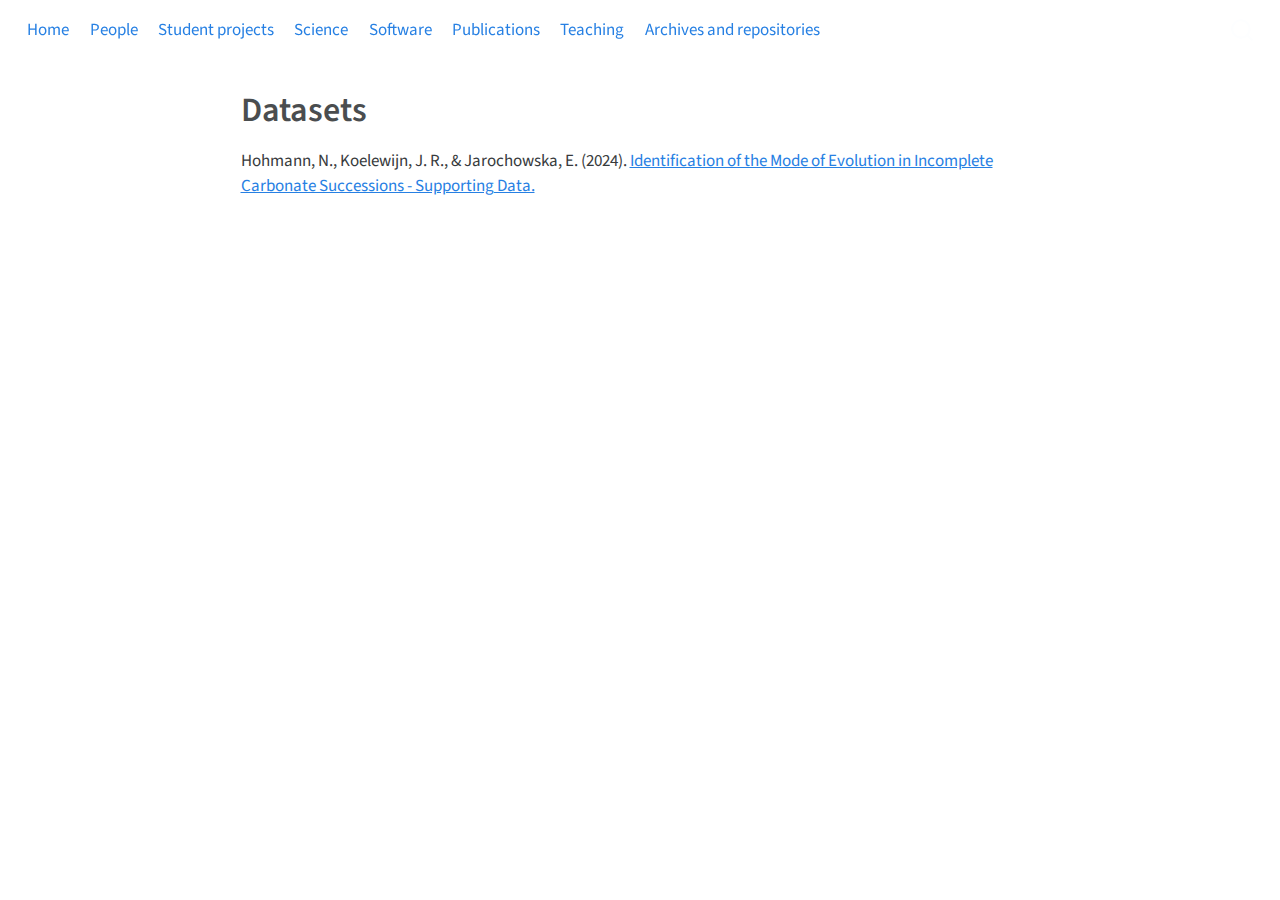
<file: subpages/archive.html>
<!DOCTYPE html>
<html xmlns="http://www.w3.org/1999/xhtml" lang="en" xml:lang="en"><head>

<meta charset="utf-8">
<meta name="generator" content="quarto-1.5.56">

<meta name="viewport" content="width=device-width, initial-scale=1.0, user-scalable=yes">


<title>Datasets</title>
<style>
code{white-space: pre-wrap;}
span.smallcaps{font-variant: small-caps;}
div.columns{display: flex; gap: min(4vw, 1.5em);}
div.column{flex: auto; overflow-x: auto;}
div.hanging-indent{margin-left: 1.5em; text-indent: -1.5em;}
ul.task-list{list-style: none;}
ul.task-list li input[type="checkbox"] {
  width: 0.8em;
  margin: 0 0.8em 0.2em -1em; /* quarto-specific, see https://github.com/quarto-dev/quarto-cli/issues/4556 */ 
  vertical-align: middle;
}
</style>


<script src="../site_libs/quarto-nav/quarto-nav.js"></script>
<script src="../site_libs/quarto-nav/headroom.min.js"></script>
<script src="../site_libs/clipboard/clipboard.min.js"></script>
<script src="../site_libs/quarto-search/autocomplete.umd.js"></script>
<script src="../site_libs/quarto-search/fuse.min.js"></script>
<script src="../site_libs/quarto-search/quarto-search.js"></script>
<meta name="quarto:offset" content="../">
<script src="../site_libs/quarto-html/quarto.js"></script>
<script src="../site_libs/quarto-html/popper.min.js"></script>
<script src="../site_libs/quarto-html/tippy.umd.min.js"></script>
<script src="../site_libs/quarto-html/anchor.min.js"></script>
<link href="../site_libs/quarto-html/tippy.css" rel="stylesheet">
<link href="../site_libs/quarto-html/quarto-syntax-highlighting.css" rel="stylesheet" id="quarto-text-highlighting-styles">
<script src="../site_libs/bootstrap/bootstrap.min.js"></script>
<link href="../site_libs/bootstrap/bootstrap-icons.css" rel="stylesheet">
<link href="../site_libs/bootstrap/bootstrap.min.css" rel="stylesheet" id="quarto-bootstrap" data-mode="light">
<script id="quarto-search-options" type="application/json">{
  "location": "navbar",
  "copy-button": false,
  "collapse-after": 3,
  "panel-placement": "end",
  "type": "overlay",
  "limit": 50,
  "keyboard-shortcut": [
    "f",
    "/",
    "s"
  ],
  "show-item-context": false,
  "language": {
    "search-no-results-text": "No results",
    "search-matching-documents-text": "matching documents",
    "search-copy-link-title": "Copy link to search",
    "search-hide-matches-text": "Hide additional matches",
    "search-more-match-text": "more match in this document",
    "search-more-matches-text": "more matches in this document",
    "search-clear-button-title": "Clear",
    "search-text-placeholder": "",
    "search-detached-cancel-button-title": "Cancel",
    "search-submit-button-title": "Submit",
    "search-label": "Search"
  }
}</script>


<link rel="stylesheet" href="../styles.css">
</head>

<body class="nav-fixed fullcontent">

<div id="quarto-search-results"></div>
  <header id="quarto-header" class="headroom fixed-top">
    <nav class="navbar navbar-expand-lg " data-bs-theme="dark">
      <div class="navbar-container container-fluid">
            <div id="quarto-search" class="" title="Search"></div>
          <button class="navbar-toggler" type="button" data-bs-toggle="collapse" data-bs-target="#navbarCollapse" aria-controls="navbarCollapse" role="menu" aria-expanded="false" aria-label="Toggle navigation" onclick="if (window.quartoToggleHeadroom) { window.quartoToggleHeadroom(); }">
  <span class="navbar-toggler-icon"></span>
</button>
          <div class="collapse navbar-collapse" id="navbarCollapse">
            <ul class="navbar-nav navbar-nav-scroll me-auto">
  <li class="nav-item">
    <a class="nav-link" href="../index.html"> 
<span class="menu-text">Home</span></a>
  </li>  
  <li class="nav-item">
    <a class="nav-link" href="../subpages/ppl.html"> 
<span class="menu-text">People</span></a>
  </li>  
  <li class="nav-item">
    <a class="nav-link" href="../subpages/student_projects.html"> 
<span class="menu-text">Student projects</span></a>
  </li>  
  <li class="nav-item">
    <a class="nav-link" href="../subpages/science.html"> 
<span class="menu-text">Science</span></a>
  </li>  
  <li class="nav-item">
    <a class="nav-link" href="../subpages/software.html"> 
<span class="menu-text">Software</span></a>
  </li>  
  <li class="nav-item">
    <a class="nav-link" href="../subpages/pub.html"> 
<span class="menu-text">Publications</span></a>
  </li>  
  <li class="nav-item">
    <a class="nav-link" href="../subpages/teaching.html"> 
<span class="menu-text">Teaching</span></a>
  </li>  
  <li class="nav-item">
    <a class="nav-link active" href="../subpages/archive.html" aria-current="page"> 
<span class="menu-text">Archives and repositories</span></a>
  </li>  
</ul>
          </div> <!-- /navcollapse -->
            <div class="quarto-navbar-tools">
</div>
      </div> <!-- /container-fluid -->
    </nav>
</header>
<!-- content -->
<div id="quarto-content" class="quarto-container page-columns page-rows-contents page-layout-article page-navbar">
<!-- sidebar -->
<!-- margin-sidebar -->
    
<!-- main -->
<main class="content" id="quarto-document-content">

<header id="title-block-header" class="quarto-title-block default">
<div class="quarto-title">
<h1 class="title">Datasets</h1>
</div>



<div class="quarto-title-meta">

    
  
    
  </div>
  


</header>


<p>Hohmann, N., Koelewijn, J. R., &amp; Jarochowska, E. (2024). <a href="https://doi.org/10.17605/OSF.IO/ZBPWA">Identification of the Mode of Evolution in Incomplete Carbonate Successions - Supporting Data.</a></p>



</main> <!-- /main -->
<script id="quarto-html-after-body" type="application/javascript">
window.document.addEventListener("DOMContentLoaded", function (event) {
  const toggleBodyColorMode = (bsSheetEl) => {
    const mode = bsSheetEl.getAttribute("data-mode");
    const bodyEl = window.document.querySelector("body");
    if (mode === "dark") {
      bodyEl.classList.add("quarto-dark");
      bodyEl.classList.remove("quarto-light");
    } else {
      bodyEl.classList.add("quarto-light");
      bodyEl.classList.remove("quarto-dark");
    }
  }
  const toggleBodyColorPrimary = () => {
    const bsSheetEl = window.document.querySelector("link#quarto-bootstrap");
    if (bsSheetEl) {
      toggleBodyColorMode(bsSheetEl);
    }
  }
  toggleBodyColorPrimary();  
  const icon = "";
  const anchorJS = new window.AnchorJS();
  anchorJS.options = {
    placement: 'right',
    icon: icon
  };
  anchorJS.add('.anchored');
  const isCodeAnnotation = (el) => {
    for (const clz of el.classList) {
      if (clz.startsWith('code-annotation-')) {                     
        return true;
      }
    }
    return false;
  }
  const onCopySuccess = function(e) {
    // button target
    const button = e.trigger;
    // don't keep focus
    button.blur();
    // flash "checked"
    button.classList.add('code-copy-button-checked');
    var currentTitle = button.getAttribute("title");
    button.setAttribute("title", "Copied!");
    let tooltip;
    if (window.bootstrap) {
      button.setAttribute("data-bs-toggle", "tooltip");
      button.setAttribute("data-bs-placement", "left");
      button.setAttribute("data-bs-title", "Copied!");
      tooltip = new bootstrap.Tooltip(button, 
        { trigger: "manual", 
          customClass: "code-copy-button-tooltip",
          offset: [0, -8]});
      tooltip.show();    
    }
    setTimeout(function() {
      if (tooltip) {
        tooltip.hide();
        button.removeAttribute("data-bs-title");
        button.removeAttribute("data-bs-toggle");
        button.removeAttribute("data-bs-placement");
      }
      button.setAttribute("title", currentTitle);
      button.classList.remove('code-copy-button-checked');
    }, 1000);
    // clear code selection
    e.clearSelection();
  }
  const getTextToCopy = function(trigger) {
      const codeEl = trigger.previousElementSibling.cloneNode(true);
      for (const childEl of codeEl.children) {
        if (isCodeAnnotation(childEl)) {
          childEl.remove();
        }
      }
      return codeEl.innerText;
  }
  const clipboard = new window.ClipboardJS('.code-copy-button:not([data-in-quarto-modal])', {
    text: getTextToCopy
  });
  clipboard.on('success', onCopySuccess);
  if (window.document.getElementById('quarto-embedded-source-code-modal')) {
    // For code content inside modals, clipBoardJS needs to be initialized with a container option
    // TODO: Check when it could be a function (https://github.com/zenorocha/clipboard.js/issues/860)
    const clipboardModal = new window.ClipboardJS('.code-copy-button[data-in-quarto-modal]', {
      text: getTextToCopy,
      container: window.document.getElementById('quarto-embedded-source-code-modal')
    });
    clipboardModal.on('success', onCopySuccess);
  }
    var localhostRegex = new RegExp(/^(?:http|https):\/\/localhost\:?[0-9]*\//);
    var mailtoRegex = new RegExp(/^mailto:/);
      var filterRegex = new RegExp("https:\/\/MindTheGap-ERC\.github\.io\/");
    var isInternal = (href) => {
        return filterRegex.test(href) || localhostRegex.test(href) || mailtoRegex.test(href);
    }
    // Inspect non-navigation links and adorn them if external
 	var links = window.document.querySelectorAll('a[href]:not(.nav-link):not(.navbar-brand):not(.toc-action):not(.sidebar-link):not(.sidebar-item-toggle):not(.pagination-link):not(.no-external):not([aria-hidden]):not(.dropdown-item):not(.quarto-navigation-tool):not(.about-link)');
    for (var i=0; i<links.length; i++) {
      const link = links[i];
      if (!isInternal(link.href)) {
        // undo the damage that might have been done by quarto-nav.js in the case of
        // links that we want to consider external
        if (link.dataset.originalHref !== undefined) {
          link.href = link.dataset.originalHref;
        }
      }
    }
  function tippyHover(el, contentFn, onTriggerFn, onUntriggerFn) {
    const config = {
      allowHTML: true,
      maxWidth: 500,
      delay: 100,
      arrow: false,
      appendTo: function(el) {
          return el.parentElement;
      },
      interactive: true,
      interactiveBorder: 10,
      theme: 'quarto',
      placement: 'bottom-start',
    };
    if (contentFn) {
      config.content = contentFn;
    }
    if (onTriggerFn) {
      config.onTrigger = onTriggerFn;
    }
    if (onUntriggerFn) {
      config.onUntrigger = onUntriggerFn;
    }
    window.tippy(el, config); 
  }
  const noterefs = window.document.querySelectorAll('a[role="doc-noteref"]');
  for (var i=0; i<noterefs.length; i++) {
    const ref = noterefs[i];
    tippyHover(ref, function() {
      // use id or data attribute instead here
      let href = ref.getAttribute('data-footnote-href') || ref.getAttribute('href');
      try { href = new URL(href).hash; } catch {}
      const id = href.replace(/^#\/?/, "");
      const note = window.document.getElementById(id);
      if (note) {
        return note.innerHTML;
      } else {
        return "";
      }
    });
  }
  const xrefs = window.document.querySelectorAll('a.quarto-xref');
  const processXRef = (id, note) => {
    // Strip column container classes
    const stripColumnClz = (el) => {
      el.classList.remove("page-full", "page-columns");
      if (el.children) {
        for (const child of el.children) {
          stripColumnClz(child);
        }
      }
    }
    stripColumnClz(note)
    if (id === null || id.startsWith('sec-')) {
      // Special case sections, only their first couple elements
      const container = document.createElement("div");
      if (note.children && note.children.length > 2) {
        container.appendChild(note.children[0].cloneNode(true));
        for (let i = 1; i < note.children.length; i++) {
          const child = note.children[i];
          if (child.tagName === "P" && child.innerText === "") {
            continue;
          } else {
            container.appendChild(child.cloneNode(true));
            break;
          }
        }
        if (window.Quarto?.typesetMath) {
          window.Quarto.typesetMath(container);
        }
        return container.innerHTML
      } else {
        if (window.Quarto?.typesetMath) {
          window.Quarto.typesetMath(note);
        }
        return note.innerHTML;
      }
    } else {
      // Remove any anchor links if they are present
      const anchorLink = note.querySelector('a.anchorjs-link');
      if (anchorLink) {
        anchorLink.remove();
      }
      if (window.Quarto?.typesetMath) {
        window.Quarto.typesetMath(note);
      }
      // TODO in 1.5, we should make sure this works without a callout special case
      if (note.classList.contains("callout")) {
        return note.outerHTML;
      } else {
        return note.innerHTML;
      }
    }
  }
  for (var i=0; i<xrefs.length; i++) {
    const xref = xrefs[i];
    tippyHover(xref, undefined, function(instance) {
      instance.disable();
      let url = xref.getAttribute('href');
      let hash = undefined; 
      if (url.startsWith('#')) {
        hash = url;
      } else {
        try { hash = new URL(url).hash; } catch {}
      }
      if (hash) {
        const id = hash.replace(/^#\/?/, "");
        const note = window.document.getElementById(id);
        if (note !== null) {
          try {
            const html = processXRef(id, note.cloneNode(true));
            instance.setContent(html);
          } finally {
            instance.enable();
            instance.show();
          }
        } else {
          // See if we can fetch this
          fetch(url.split('#')[0])
          .then(res => res.text())
          .then(html => {
            const parser = new DOMParser();
            const htmlDoc = parser.parseFromString(html, "text/html");
            const note = htmlDoc.getElementById(id);
            if (note !== null) {
              const html = processXRef(id, note);
              instance.setContent(html);
            } 
          }).finally(() => {
            instance.enable();
            instance.show();
          });
        }
      } else {
        // See if we can fetch a full url (with no hash to target)
        // This is a special case and we should probably do some content thinning / targeting
        fetch(url)
        .then(res => res.text())
        .then(html => {
          const parser = new DOMParser();
          const htmlDoc = parser.parseFromString(html, "text/html");
          const note = htmlDoc.querySelector('main.content');
          if (note !== null) {
            // This should only happen for chapter cross references
            // (since there is no id in the URL)
            // remove the first header
            if (note.children.length > 0 && note.children[0].tagName === "HEADER") {
              note.children[0].remove();
            }
            const html = processXRef(null, note);
            instance.setContent(html);
          } 
        }).finally(() => {
          instance.enable();
          instance.show();
        });
      }
    }, function(instance) {
    });
  }
      let selectedAnnoteEl;
      const selectorForAnnotation = ( cell, annotation) => {
        let cellAttr = 'data-code-cell="' + cell + '"';
        let lineAttr = 'data-code-annotation="' +  annotation + '"';
        const selector = 'span[' + cellAttr + '][' + lineAttr + ']';
        return selector;
      }
      const selectCodeLines = (annoteEl) => {
        const doc = window.document;
        const targetCell = annoteEl.getAttribute("data-target-cell");
        const targetAnnotation = annoteEl.getAttribute("data-target-annotation");
        const annoteSpan = window.document.querySelector(selectorForAnnotation(targetCell, targetAnnotation));
        const lines = annoteSpan.getAttribute("data-code-lines").split(",");
        const lineIds = lines.map((line) => {
          return targetCell + "-" + line;
        })
        let top = null;
        let height = null;
        let parent = null;
        if (lineIds.length > 0) {
            //compute the position of the single el (top and bottom and make a div)
            const el = window.document.getElementById(lineIds[0]);
            top = el.offsetTop;
            height = el.offsetHeight;
            parent = el.parentElement.parentElement;
          if (lineIds.length > 1) {
            const lastEl = window.document.getElementById(lineIds[lineIds.length - 1]);
            const bottom = lastEl.offsetTop + lastEl.offsetHeight;
            height = bottom - top;
          }
          if (top !== null && height !== null && parent !== null) {
            // cook up a div (if necessary) and position it 
            let div = window.document.getElementById("code-annotation-line-highlight");
            if (div === null) {
              div = window.document.createElement("div");
              div.setAttribute("id", "code-annotation-line-highlight");
              div.style.position = 'absolute';
              parent.appendChild(div);
            }
            div.style.top = top - 2 + "px";
            div.style.height = height + 4 + "px";
            div.style.left = 0;
            let gutterDiv = window.document.getElementById("code-annotation-line-highlight-gutter");
            if (gutterDiv === null) {
              gutterDiv = window.document.createElement("div");
              gutterDiv.setAttribute("id", "code-annotation-line-highlight-gutter");
              gutterDiv.style.position = 'absolute';
              const codeCell = window.document.getElementById(targetCell);
              const gutter = codeCell.querySelector('.code-annotation-gutter');
              gutter.appendChild(gutterDiv);
            }
            gutterDiv.style.top = top - 2 + "px";
            gutterDiv.style.height = height + 4 + "px";
          }
          selectedAnnoteEl = annoteEl;
        }
      };
      const unselectCodeLines = () => {
        const elementsIds = ["code-annotation-line-highlight", "code-annotation-line-highlight-gutter"];
        elementsIds.forEach((elId) => {
          const div = window.document.getElementById(elId);
          if (div) {
            div.remove();
          }
        });
        selectedAnnoteEl = undefined;
      };
        // Handle positioning of the toggle
    window.addEventListener(
      "resize",
      throttle(() => {
        elRect = undefined;
        if (selectedAnnoteEl) {
          selectCodeLines(selectedAnnoteEl);
        }
      }, 10)
    );
    function throttle(fn, ms) {
    let throttle = false;
    let timer;
      return (...args) => {
        if(!throttle) { // first call gets through
            fn.apply(this, args);
            throttle = true;
        } else { // all the others get throttled
            if(timer) clearTimeout(timer); // cancel #2
            timer = setTimeout(() => {
              fn.apply(this, args);
              timer = throttle = false;
            }, ms);
        }
      };
    }
      // Attach click handler to the DT
      const annoteDls = window.document.querySelectorAll('dt[data-target-cell]');
      for (const annoteDlNode of annoteDls) {
        annoteDlNode.addEventListener('click', (event) => {
          const clickedEl = event.target;
          if (clickedEl !== selectedAnnoteEl) {
            unselectCodeLines();
            const activeEl = window.document.querySelector('dt[data-target-cell].code-annotation-active');
            if (activeEl) {
              activeEl.classList.remove('code-annotation-active');
            }
            selectCodeLines(clickedEl);
            clickedEl.classList.add('code-annotation-active');
          } else {
            // Unselect the line
            unselectCodeLines();
            clickedEl.classList.remove('code-annotation-active');
          }
        });
      }
  const findCites = (el) => {
    const parentEl = el.parentElement;
    if (parentEl) {
      const cites = parentEl.dataset.cites;
      if (cites) {
        return {
          el,
          cites: cites.split(' ')
        };
      } else {
        return findCites(el.parentElement)
      }
    } else {
      return undefined;
    }
  };
  var bibliorefs = window.document.querySelectorAll('a[role="doc-biblioref"]');
  for (var i=0; i<bibliorefs.length; i++) {
    const ref = bibliorefs[i];
    const citeInfo = findCites(ref);
    if (citeInfo) {
      tippyHover(citeInfo.el, function() {
        var popup = window.document.createElement('div');
        citeInfo.cites.forEach(function(cite) {
          var citeDiv = window.document.createElement('div');
          citeDiv.classList.add('hanging-indent');
          citeDiv.classList.add('csl-entry');
          var biblioDiv = window.document.getElementById('ref-' + cite);
          if (biblioDiv) {
            citeDiv.innerHTML = biblioDiv.innerHTML;
          }
          popup.appendChild(citeDiv);
        });
        return popup.innerHTML;
      });
    }
  }
});
</script>
</div> <!-- /content -->




</body></html>
</file>
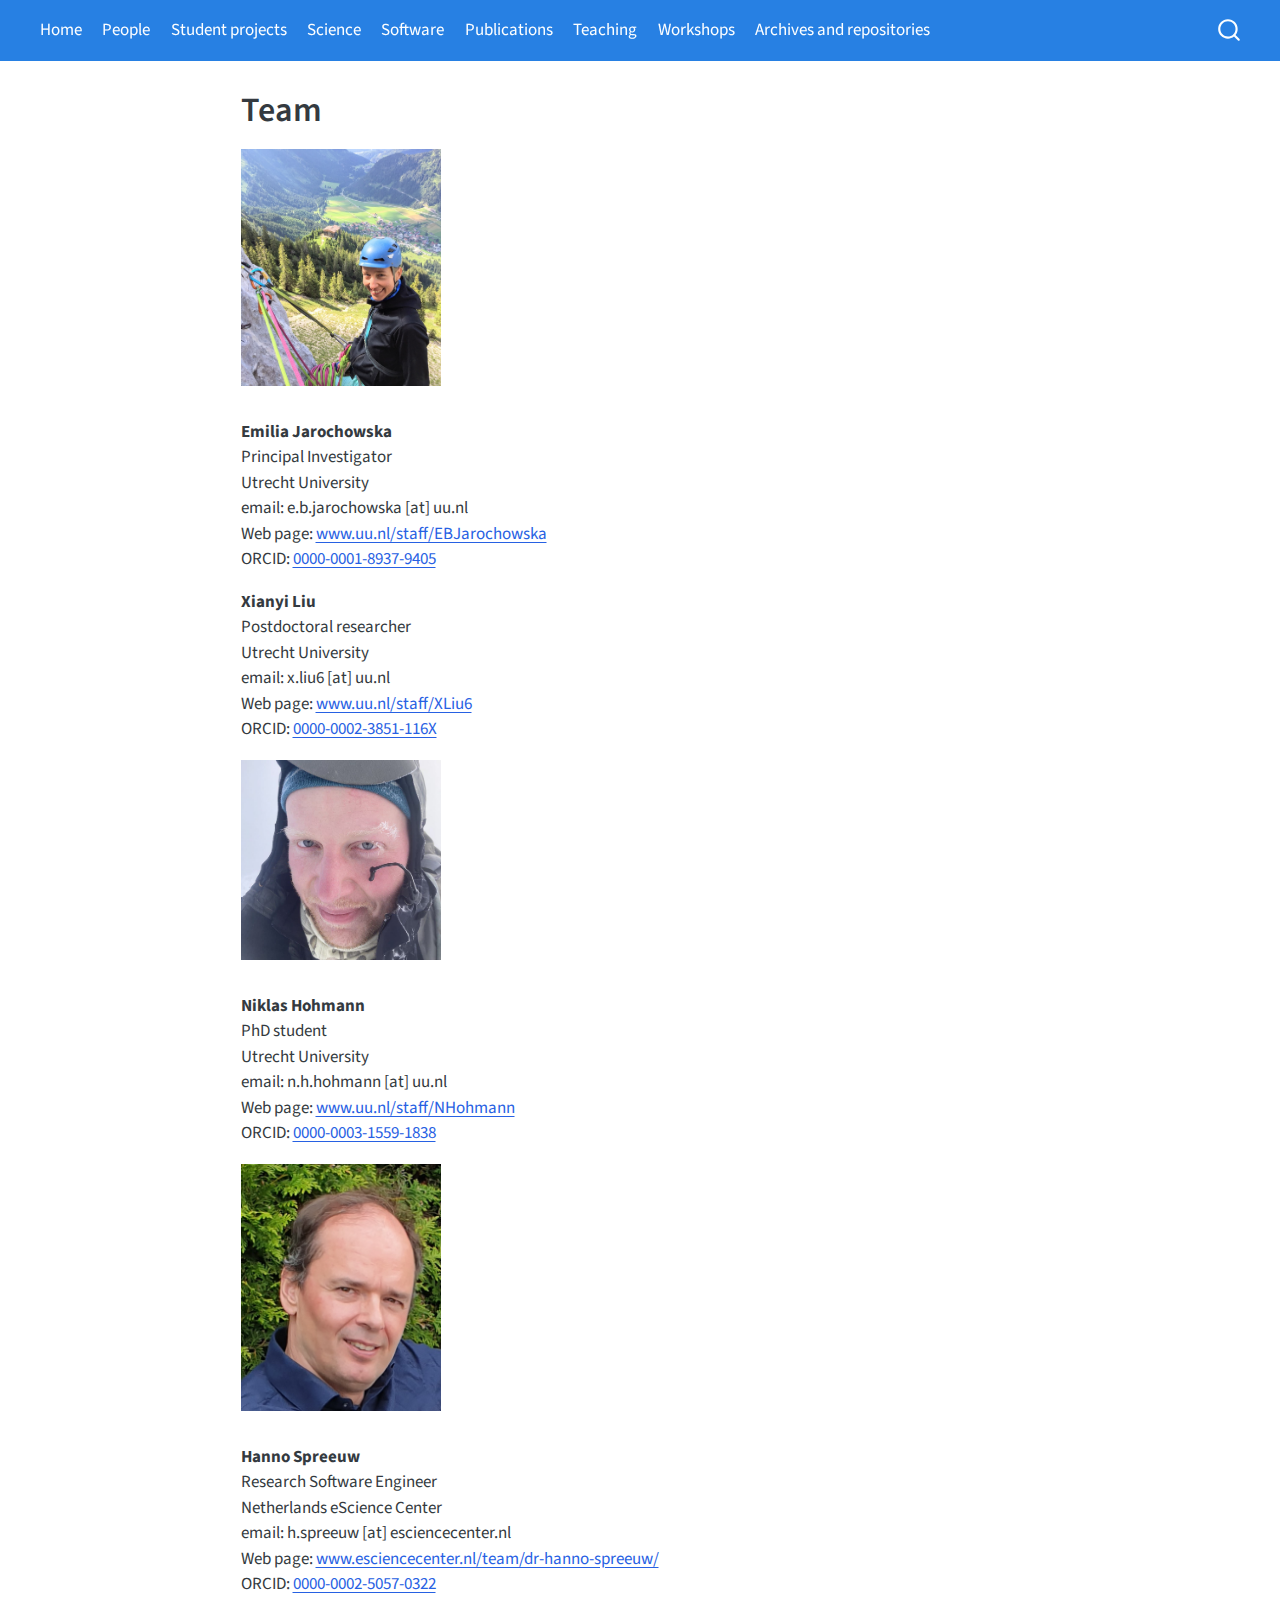
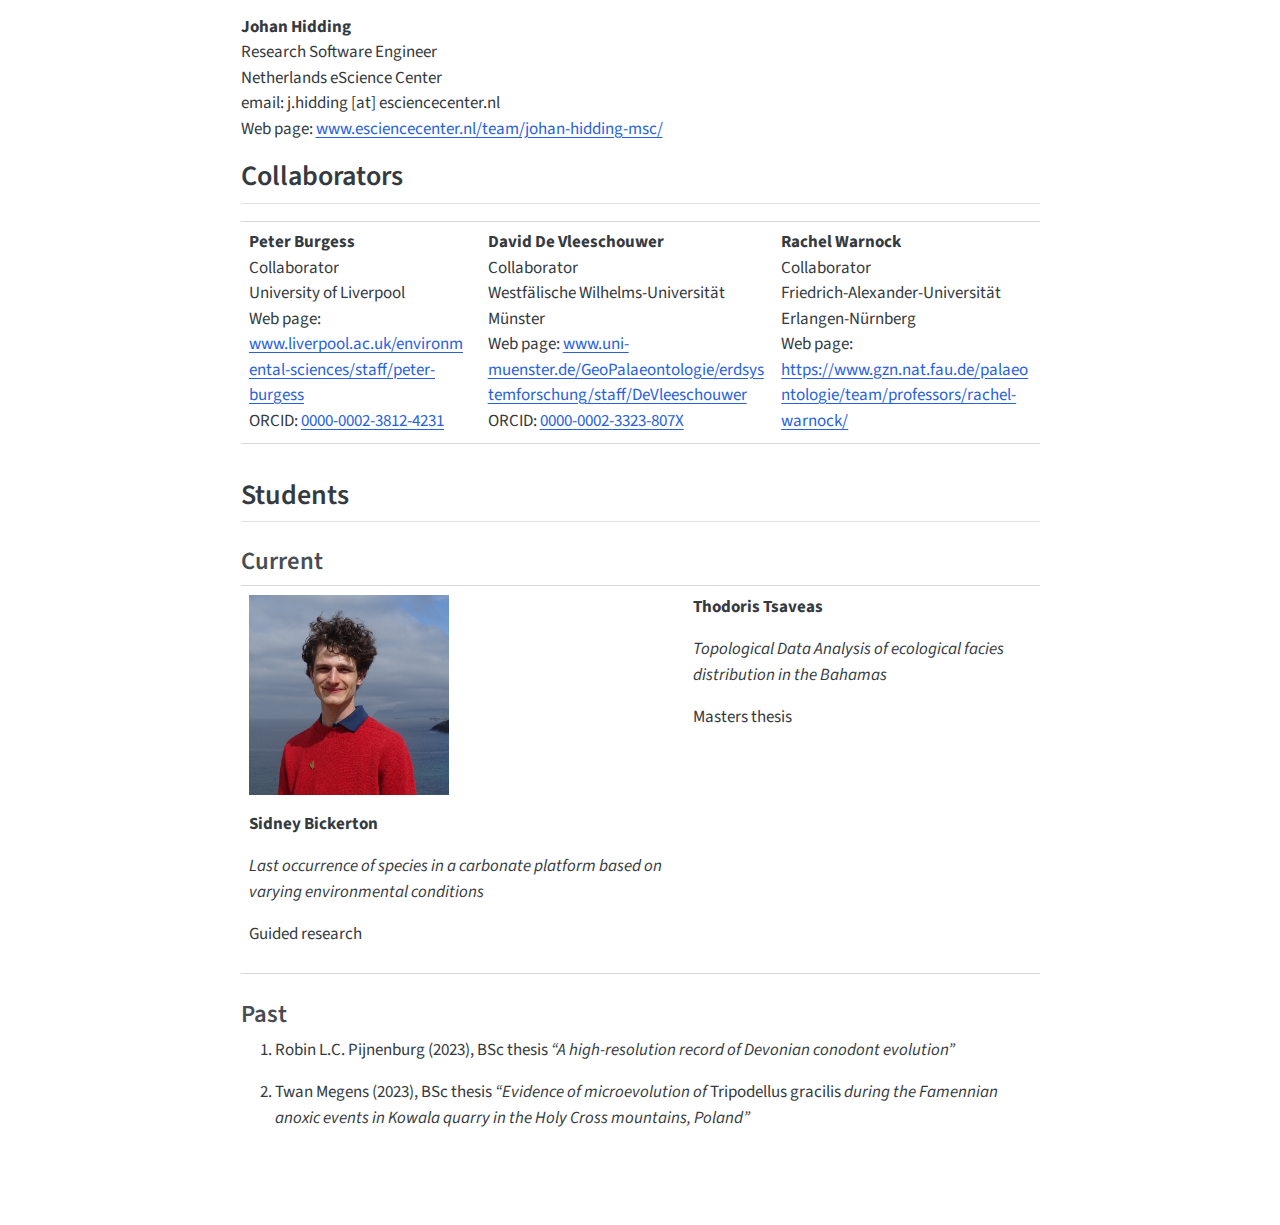
<file: subpages/ppl.html>
<!DOCTYPE html>
<html xmlns="http://www.w3.org/1999/xhtml" lang="en" xml:lang="en"><head>

<meta charset="utf-8">
<meta name="generator" content="quarto-1.6.40">

<meta name="viewport" content="width=device-width, initial-scale=1.0, user-scalable=yes">


<title>Team</title>
<style>
code{white-space: pre-wrap;}
span.smallcaps{font-variant: small-caps;}
div.columns{display: flex; gap: min(4vw, 1.5em);}
div.column{flex: auto; overflow-x: auto;}
div.hanging-indent{margin-left: 1.5em; text-indent: -1.5em;}
ul.task-list{list-style: none;}
ul.task-list li input[type="checkbox"] {
  width: 0.8em;
  margin: 0 0.8em 0.2em -1em; /* quarto-specific, see https://github.com/quarto-dev/quarto-cli/issues/4556 */ 
  vertical-align: middle;
}
</style>


<script src="../site_libs/quarto-nav/quarto-nav.js"></script>
<script src="../site_libs/quarto-nav/headroom.min.js"></script>
<script src="../site_libs/clipboard/clipboard.min.js"></script>
<script src="../site_libs/quarto-search/autocomplete.umd.js"></script>
<script src="../site_libs/quarto-search/fuse.min.js"></script>
<script src="../site_libs/quarto-search/quarto-search.js"></script>
<meta name="quarto:offset" content="../">
<link href="../img/logo_tree_horizontal_ERC_square.png" rel="icon" type="image/png">
<script src="../site_libs/quarto-html/quarto.js"></script>
<script src="../site_libs/quarto-html/popper.min.js"></script>
<script src="../site_libs/quarto-html/tippy.umd.min.js"></script>
<script src="../site_libs/quarto-html/anchor.min.js"></script>
<link href="../site_libs/quarto-html/tippy.css" rel="stylesheet">
<link href="../site_libs/quarto-html/quarto-syntax-highlighting-549806ee2085284f45b00abea8c6df48.css" rel="stylesheet" id="quarto-text-highlighting-styles">
<script src="../site_libs/bootstrap/bootstrap.min.js"></script>
<link href="../site_libs/bootstrap/bootstrap-icons.css" rel="stylesheet">
<link href="../site_libs/bootstrap/bootstrap-a46dc4aef9e391a85643b3ed89f95805.min.css" rel="stylesheet" append-hash="true" id="quarto-bootstrap" data-mode="light">
<script id="quarto-search-options" type="application/json">{
  "location": "navbar",
  "copy-button": false,
  "collapse-after": 3,
  "panel-placement": "end",
  "type": "overlay",
  "limit": 50,
  "keyboard-shortcut": [
    "f",
    "/",
    "s"
  ],
  "show-item-context": false,
  "language": {
    "search-no-results-text": "No results",
    "search-matching-documents-text": "matching documents",
    "search-copy-link-title": "Copy link to search",
    "search-hide-matches-text": "Hide additional matches",
    "search-more-match-text": "more match in this document",
    "search-more-matches-text": "more matches in this document",
    "search-clear-button-title": "Clear",
    "search-text-placeholder": "",
    "search-detached-cancel-button-title": "Cancel",
    "search-submit-button-title": "Submit",
    "search-label": "Search"
  }
}</script>


<link rel="stylesheet" href="../styles.css">
<meta property="og:title" content="Team">
<meta property="og:description" content="">
<meta property="og:image" content="https://mindthegap-erc.github.io/img/Emilia.jpg">
<meta name="twitter:title" content="Team">
<meta name="twitter:description" content="">
<meta name="twitter:image" content="https://mindthegap-erc.github.io/img/Emilia.jpg">
<meta name="twitter:card" content="summary_large_image">
</head>

<body class="nav-fixed fullcontent">

<div id="quarto-search-results"></div>
  <header id="quarto-header" class="headroom fixed-top">
    <nav class="navbar navbar-expand-lg " data-bs-theme="dark">
      <div class="navbar-container container-fluid">
            <div id="quarto-search" class="" title="Search"></div>
          <button class="navbar-toggler" type="button" data-bs-toggle="collapse" data-bs-target="#navbarCollapse" aria-controls="navbarCollapse" role="menu" aria-expanded="false" aria-label="Toggle navigation" onclick="if (window.quartoToggleHeadroom) { window.quartoToggleHeadroom(); }">
  <span class="navbar-toggler-icon"></span>
</button>
          <div class="collapse navbar-collapse" id="navbarCollapse">
            <ul class="navbar-nav navbar-nav-scroll me-auto">
  <li class="nav-item">
    <a class="nav-link" href="../index.html"> 
<span class="menu-text">Home</span></a>
  </li>  
  <li class="nav-item">
    <a class="nav-link active" href="../subpages/ppl.html" aria-current="page"> 
<span class="menu-text">People</span></a>
  </li>  
  <li class="nav-item">
    <a class="nav-link" href="../subpages/student_projects.html"> 
<span class="menu-text">Student projects</span></a>
  </li>  
  <li class="nav-item">
    <a class="nav-link" href="../subpages/science.html"> 
<span class="menu-text">Science</span></a>
  </li>  
  <li class="nav-item">
    <a class="nav-link" href="../subpages/software.html"> 
<span class="menu-text">Software</span></a>
  </li>  
  <li class="nav-item">
    <a class="nav-link" href="../subpages/pub.html"> 
<span class="menu-text">Publications</span></a>
  </li>  
  <li class="nav-item">
    <a class="nav-link" href="../subpages/teaching.html"> 
<span class="menu-text">Teaching</span></a>
  </li>  
  <li class="nav-item">
    <a class="nav-link" href="../subpages/workshops.html"> 
<span class="menu-text">Workshops</span></a>
  </li>  
  <li class="nav-item">
    <a class="nav-link" href="../subpages/archive.html"> 
<span class="menu-text">Archives and repositories</span></a>
  </li>  
</ul>
          </div> <!-- /navcollapse -->
            <div class="quarto-navbar-tools">
</div>
      </div> <!-- /container-fluid -->
    </nav>
</header>
<!-- content -->
<div id="quarto-content" class="quarto-container page-columns page-rows-contents page-layout-article page-navbar">
<!-- sidebar -->
<!-- margin-sidebar -->
    
<!-- main -->
<main class="content" id="quarto-document-content">

<header id="title-block-header" class="quarto-title-block default">
<div class="quarto-title">
<h1 class="title">Team</h1>
</div>



<div class="quarto-title-meta">

    
  
    
  </div>
  


</header>


<div class="quarto-figure quarto-figure-left">
<figure class="figure">
<p><img src="../img/Emilia.jpg" class="img-fluid quarto-figure quarto-figure-left figure-img" width="200"></p>
</figure>
</div>
<p><strong>Emilia Jarochowska</strong><br>
Principal Investigator<br>
Utrecht University<br>
email: e.b.jarochowska [at] uu.nl<br>
Web page: <a href="https://www.uu.nl/staff/EBJarochowska">www.uu.nl/staff/EBJarochowska</a><br>
ORCID: <a href="https://orcid.org/0000-0001-8937-9405">0000-0001-8937-9405</a></p>
<p><strong>Xianyi Liu</strong><br>
Postdoctoral researcher<br>
Utrecht University<br>
email: x.liu6 [at] uu.nl<br>
Web page: <a href="https://www.uu.nl/staff/XLiu6">www.uu.nl/staff/XLiu6</a><br>
ORCID: <a href="https://orcid.org/0000-0002-3851-116X">0000-0002-3851-116X</a></p>
<div class="quarto-figure quarto-figure-left">
<figure class="figure">
<p><img src="../img/niklas_hohmann.jpg" class="img-fluid quarto-figure quarto-figure-left figure-img" width="200"></p>
</figure>
</div>
<p><strong>Niklas Hohmann</strong><br>
PhD student<br>
Utrecht University<br>
email: n.h.hohmann [at] uu.nl<br>
Web page: <a href="https://www.uu.nl/staff/NHHohmann">www.uu.nl/staff/NHohmann</a><br>
ORCID: <a href="https://orcid.org/0000-0003-1559-1838">0000-0003-1559-1838</a></p>
<div class="quarto-figure quarto-figure-left">
<figure class="figure">
<p><img src="../img/HS_cropped.png" class="img-fluid quarto-figure quarto-figure-left figure-img" width="200"></p>
</figure>
</div>
<p><strong>Hanno Spreeuw</strong><br>
Research Software Engineer<br>
Netherlands eScience Center<br>
email: h.spreeuw [at] esciencecenter.nl<br>
Web page: <a href="https://www.esciencecenter.nl/team/dr-hanno-spreeuw">www.esciencecenter.nl/team/dr-hanno-spreeuw/</a><br>
ORCID: <a href="https://orcid.org/0000-0002-5057-0322">0000-0002-5057-0322</a></p>
<p><strong>Johan Hidding</strong><br>
Research Software Engineer<br>
Netherlands eScience Center<br>
email: j.hidding [at] esciencecenter.nl<br>
Web page: <a href="https://www.esciencecenter.nl/team/johan-hidding-msc/">www.esciencecenter.nl/team/johan-hidding-msc/</a></p>
<section id="collaborators" class="level2">
<h2 class="anchored" data-anchor-id="collaborators">Collaborators</h2>
<table class="caption-top table">
<tbody>
<tr class="odd">
<td><strong>Peter Burgess</strong><br>
Collaborator<br>
University of Liverpool<br>
Web page: <a href="https://www.liverpool.ac.uk/environmental-sciences/staff/peter-burgess/">www.liverpool.ac.uk/environmental-sciences/staff/peter-burgess</a><br>
ORCID: <a href="https://orcid.org/0000-0002-3812-4231">0000-0002-3812-4231</a></td>
<td><strong>David De Vleeschouwer</strong><br>
Collaborator<br>
Westfälische Wilhelms-Universität Münster<br>
Web page: <a href="https://www.uni-muenster.de/GeoPalaeontologie/erdsystemforschung/staff/DeVleeschouwer.html">www.uni-muenster.de/GeoPalaeontologie/erdsystemforschung/staff/DeVleeschouwer</a><br>
ORCID: <a href="https://orcid.org/0000-0002-3323-807X">0000-0002-3323-807X</a></td>
<td><strong>Rachel Warnock</strong><br>
Collaborator<br>
Friedrich-Alexander-Universität Erlangen-Nürnberg<br>
Web page: <a href="https://www.gzn.nat.fau.de/palaeontologie/team/professors/rachel-warnock/" class="uri">https://www.gzn.nat.fau.de/palaeontologie/team/professors/rachel-warnock/</a></td>
</tr>
</tbody>
</table>
</section>
<section id="students" class="level2">
<h2 class="anchored" data-anchor-id="students">Students</h2>
<section id="current" class="level3">
<h3 class="anchored" data-anchor-id="current">Current</h3>
<table class="caption-top table">
<colgroup>
<col style="width: 55%">
<col style="width: 44%">
</colgroup>
<tbody>
<tr class="odd">
<td><p><img src="../img/Sidney.JPG" class="img-fluid" width="200"></p>
<p><strong>Sidney Bickerton</strong></p>
<p><em>Last occurrence of species in a carbonate platform based on varying environmental conditions</em></p>
<p>Guided research</p></td>
<td><p><strong>Thodoris Tsaveas</strong></p>
<p><em>Topological Data Analysis of ecological facies distribution in the Bahamas</em></p>
<p>Masters thesis</p></td>
</tr>
</tbody>
</table>
</section>
<section id="past" class="level3">
<h3 class="anchored" data-anchor-id="past">Past</h3>
<ol type="1">
<li><p>Robin L.C. Pijnenburg (2023), BSc thesis <em>“A high-resolution record of Devonian conodont evolution”</em></p></li>
<li><p>Twan Megens (2023), BSc thesis <em>“Evidence of microevolution of</em> Tripodellus gracilis <em>during the Famennian anoxic events in Kowala quarry in the Holy Cross mountains, Poland”</em></p></li>
</ol>


</section>
</section>

</main> <!-- /main -->
<script id="quarto-html-after-body" type="application/javascript">
window.document.addEventListener("DOMContentLoaded", function (event) {
  const toggleBodyColorMode = (bsSheetEl) => {
    const mode = bsSheetEl.getAttribute("data-mode");
    const bodyEl = window.document.querySelector("body");
    if (mode === "dark") {
      bodyEl.classList.add("quarto-dark");
      bodyEl.classList.remove("quarto-light");
    } else {
      bodyEl.classList.add("quarto-light");
      bodyEl.classList.remove("quarto-dark");
    }
  }
  const toggleBodyColorPrimary = () => {
    const bsSheetEl = window.document.querySelector("link#quarto-bootstrap");
    if (bsSheetEl) {
      toggleBodyColorMode(bsSheetEl);
    }
  }
  toggleBodyColorPrimary();  
  const icon = "";
  const anchorJS = new window.AnchorJS();
  anchorJS.options = {
    placement: 'right',
    icon: icon
  };
  anchorJS.add('.anchored');
  const isCodeAnnotation = (el) => {
    for (const clz of el.classList) {
      if (clz.startsWith('code-annotation-')) {                     
        return true;
      }
    }
    return false;
  }
  const onCopySuccess = function(e) {
    // button target
    const button = e.trigger;
    // don't keep focus
    button.blur();
    // flash "checked"
    button.classList.add('code-copy-button-checked');
    var currentTitle = button.getAttribute("title");
    button.setAttribute("title", "Copied!");
    let tooltip;
    if (window.bootstrap) {
      button.setAttribute("data-bs-toggle", "tooltip");
      button.setAttribute("data-bs-placement", "left");
      button.setAttribute("data-bs-title", "Copied!");
      tooltip = new bootstrap.Tooltip(button, 
        { trigger: "manual", 
          customClass: "code-copy-button-tooltip",
          offset: [0, -8]});
      tooltip.show();    
    }
    setTimeout(function() {
      if (tooltip) {
        tooltip.hide();
        button.removeAttribute("data-bs-title");
        button.removeAttribute("data-bs-toggle");
        button.removeAttribute("data-bs-placement");
      }
      button.setAttribute("title", currentTitle);
      button.classList.remove('code-copy-button-checked');
    }, 1000);
    // clear code selection
    e.clearSelection();
  }
  const getTextToCopy = function(trigger) {
      const codeEl = trigger.previousElementSibling.cloneNode(true);
      for (const childEl of codeEl.children) {
        if (isCodeAnnotation(childEl)) {
          childEl.remove();
        }
      }
      return codeEl.innerText;
  }
  const clipboard = new window.ClipboardJS('.code-copy-button:not([data-in-quarto-modal])', {
    text: getTextToCopy
  });
  clipboard.on('success', onCopySuccess);
  if (window.document.getElementById('quarto-embedded-source-code-modal')) {
    const clipboardModal = new window.ClipboardJS('.code-copy-button[data-in-quarto-modal]', {
      text: getTextToCopy,
      container: window.document.getElementById('quarto-embedded-source-code-modal')
    });
    clipboardModal.on('success', onCopySuccess);
  }
    var localhostRegex = new RegExp(/^(?:http|https):\/\/localhost\:?[0-9]*\//);
    var mailtoRegex = new RegExp(/^mailto:/);
      var filterRegex = new RegExp("https:\/\/mindthegap-erc\.github\.io\/");
    var isInternal = (href) => {
        return filterRegex.test(href) || localhostRegex.test(href) || mailtoRegex.test(href);
    }
    // Inspect non-navigation links and adorn them if external
 	var links = window.document.querySelectorAll('a[href]:not(.nav-link):not(.navbar-brand):not(.toc-action):not(.sidebar-link):not(.sidebar-item-toggle):not(.pagination-link):not(.no-external):not([aria-hidden]):not(.dropdown-item):not(.quarto-navigation-tool):not(.about-link)');
    for (var i=0; i<links.length; i++) {
      const link = links[i];
      if (!isInternal(link.href)) {
        // undo the damage that might have been done by quarto-nav.js in the case of
        // links that we want to consider external
        if (link.dataset.originalHref !== undefined) {
          link.href = link.dataset.originalHref;
        }
      }
    }
  function tippyHover(el, contentFn, onTriggerFn, onUntriggerFn) {
    const config = {
      allowHTML: true,
      maxWidth: 500,
      delay: 100,
      arrow: false,
      appendTo: function(el) {
          return el.parentElement;
      },
      interactive: true,
      interactiveBorder: 10,
      theme: 'quarto',
      placement: 'bottom-start',
    };
    if (contentFn) {
      config.content = contentFn;
    }
    if (onTriggerFn) {
      config.onTrigger = onTriggerFn;
    }
    if (onUntriggerFn) {
      config.onUntrigger = onUntriggerFn;
    }
    window.tippy(el, config); 
  }
  const noterefs = window.document.querySelectorAll('a[role="doc-noteref"]');
  for (var i=0; i<noterefs.length; i++) {
    const ref = noterefs[i];
    tippyHover(ref, function() {
      // use id or data attribute instead here
      let href = ref.getAttribute('data-footnote-href') || ref.getAttribute('href');
      try { href = new URL(href).hash; } catch {}
      const id = href.replace(/^#\/?/, "");
      const note = window.document.getElementById(id);
      if (note) {
        return note.innerHTML;
      } else {
        return "";
      }
    });
  }
  const xrefs = window.document.querySelectorAll('a.quarto-xref');
  const processXRef = (id, note) => {
    // Strip column container classes
    const stripColumnClz = (el) => {
      el.classList.remove("page-full", "page-columns");
      if (el.children) {
        for (const child of el.children) {
          stripColumnClz(child);
        }
      }
    }
    stripColumnClz(note)
    if (id === null || id.startsWith('sec-')) {
      // Special case sections, only their first couple elements
      const container = document.createElement("div");
      if (note.children && note.children.length > 2) {
        container.appendChild(note.children[0].cloneNode(true));
        for (let i = 1; i < note.children.length; i++) {
          const child = note.children[i];
          if (child.tagName === "P" && child.innerText === "") {
            continue;
          } else {
            container.appendChild(child.cloneNode(true));
            break;
          }
        }
        if (window.Quarto?.typesetMath) {
          window.Quarto.typesetMath(container);
        }
        return container.innerHTML
      } else {
        if (window.Quarto?.typesetMath) {
          window.Quarto.typesetMath(note);
        }
        return note.innerHTML;
      }
    } else {
      // Remove any anchor links if they are present
      const anchorLink = note.querySelector('a.anchorjs-link');
      if (anchorLink) {
        anchorLink.remove();
      }
      if (window.Quarto?.typesetMath) {
        window.Quarto.typesetMath(note);
      }
      if (note.classList.contains("callout")) {
        return note.outerHTML;
      } else {
        return note.innerHTML;
      }
    }
  }
  for (var i=0; i<xrefs.length; i++) {
    const xref = xrefs[i];
    tippyHover(xref, undefined, function(instance) {
      instance.disable();
      let url = xref.getAttribute('href');
      let hash = undefined; 
      if (url.startsWith('#')) {
        hash = url;
      } else {
        try { hash = new URL(url).hash; } catch {}
      }
      if (hash) {
        const id = hash.replace(/^#\/?/, "");
        const note = window.document.getElementById(id);
        if (note !== null) {
          try {
            const html = processXRef(id, note.cloneNode(true));
            instance.setContent(html);
          } finally {
            instance.enable();
            instance.show();
          }
        } else {
          // See if we can fetch this
          fetch(url.split('#')[0])
          .then(res => res.text())
          .then(html => {
            const parser = new DOMParser();
            const htmlDoc = parser.parseFromString(html, "text/html");
            const note = htmlDoc.getElementById(id);
            if (note !== null) {
              const html = processXRef(id, note);
              instance.setContent(html);
            } 
          }).finally(() => {
            instance.enable();
            instance.show();
          });
        }
      } else {
        // See if we can fetch a full url (with no hash to target)
        // This is a special case and we should probably do some content thinning / targeting
        fetch(url)
        .then(res => res.text())
        .then(html => {
          const parser = new DOMParser();
          const htmlDoc = parser.parseFromString(html, "text/html");
          const note = htmlDoc.querySelector('main.content');
          if (note !== null) {
            // This should only happen for chapter cross references
            // (since there is no id in the URL)
            // remove the first header
            if (note.children.length > 0 && note.children[0].tagName === "HEADER") {
              note.children[0].remove();
            }
            const html = processXRef(null, note);
            instance.setContent(html);
          } 
        }).finally(() => {
          instance.enable();
          instance.show();
        });
      }
    }, function(instance) {
    });
  }
      let selectedAnnoteEl;
      const selectorForAnnotation = ( cell, annotation) => {
        let cellAttr = 'data-code-cell="' + cell + '"';
        let lineAttr = 'data-code-annotation="' +  annotation + '"';
        const selector = 'span[' + cellAttr + '][' + lineAttr + ']';
        return selector;
      }
      const selectCodeLines = (annoteEl) => {
        const doc = window.document;
        const targetCell = annoteEl.getAttribute("data-target-cell");
        const targetAnnotation = annoteEl.getAttribute("data-target-annotation");
        const annoteSpan = window.document.querySelector(selectorForAnnotation(targetCell, targetAnnotation));
        const lines = annoteSpan.getAttribute("data-code-lines").split(",");
        const lineIds = lines.map((line) => {
          return targetCell + "-" + line;
        })
        let top = null;
        let height = null;
        let parent = null;
        if (lineIds.length > 0) {
            //compute the position of the single el (top and bottom and make a div)
            const el = window.document.getElementById(lineIds[0]);
            top = el.offsetTop;
            height = el.offsetHeight;
            parent = el.parentElement.parentElement;
          if (lineIds.length > 1) {
            const lastEl = window.document.getElementById(lineIds[lineIds.length - 1]);
            const bottom = lastEl.offsetTop + lastEl.offsetHeight;
            height = bottom - top;
          }
          if (top !== null && height !== null && parent !== null) {
            // cook up a div (if necessary) and position it 
            let div = window.document.getElementById("code-annotation-line-highlight");
            if (div === null) {
              div = window.document.createElement("div");
              div.setAttribute("id", "code-annotation-line-highlight");
              div.style.position = 'absolute';
              parent.appendChild(div);
            }
            div.style.top = top - 2 + "px";
            div.style.height = height + 4 + "px";
            div.style.left = 0;
            let gutterDiv = window.document.getElementById("code-annotation-line-highlight-gutter");
            if (gutterDiv === null) {
              gutterDiv = window.document.createElement("div");
              gutterDiv.setAttribute("id", "code-annotation-line-highlight-gutter");
              gutterDiv.style.position = 'absolute';
              const codeCell = window.document.getElementById(targetCell);
              const gutter = codeCell.querySelector('.code-annotation-gutter');
              gutter.appendChild(gutterDiv);
            }
            gutterDiv.style.top = top - 2 + "px";
            gutterDiv.style.height = height + 4 + "px";
          }
          selectedAnnoteEl = annoteEl;
        }
      };
      const unselectCodeLines = () => {
        const elementsIds = ["code-annotation-line-highlight", "code-annotation-line-highlight-gutter"];
        elementsIds.forEach((elId) => {
          const div = window.document.getElementById(elId);
          if (div) {
            div.remove();
          }
        });
        selectedAnnoteEl = undefined;
      };
        // Handle positioning of the toggle
    window.addEventListener(
      "resize",
      throttle(() => {
        elRect = undefined;
        if (selectedAnnoteEl) {
          selectCodeLines(selectedAnnoteEl);
        }
      }, 10)
    );
    function throttle(fn, ms) {
    let throttle = false;
    let timer;
      return (...args) => {
        if(!throttle) { // first call gets through
            fn.apply(this, args);
            throttle = true;
        } else { // all the others get throttled
            if(timer) clearTimeout(timer); // cancel #2
            timer = setTimeout(() => {
              fn.apply(this, args);
              timer = throttle = false;
            }, ms);
        }
      };
    }
      // Attach click handler to the DT
      const annoteDls = window.document.querySelectorAll('dt[data-target-cell]');
      for (const annoteDlNode of annoteDls) {
        annoteDlNode.addEventListener('click', (event) => {
          const clickedEl = event.target;
          if (clickedEl !== selectedAnnoteEl) {
            unselectCodeLines();
            const activeEl = window.document.querySelector('dt[data-target-cell].code-annotation-active');
            if (activeEl) {
              activeEl.classList.remove('code-annotation-active');
            }
            selectCodeLines(clickedEl);
            clickedEl.classList.add('code-annotation-active');
          } else {
            // Unselect the line
            unselectCodeLines();
            clickedEl.classList.remove('code-annotation-active');
          }
        });
      }
  const findCites = (el) => {
    const parentEl = el.parentElement;
    if (parentEl) {
      const cites = parentEl.dataset.cites;
      if (cites) {
        return {
          el,
          cites: cites.split(' ')
        };
      } else {
        return findCites(el.parentElement)
      }
    } else {
      return undefined;
    }
  };
  var bibliorefs = window.document.querySelectorAll('a[role="doc-biblioref"]');
  for (var i=0; i<bibliorefs.length; i++) {
    const ref = bibliorefs[i];
    const citeInfo = findCites(ref);
    if (citeInfo) {
      tippyHover(citeInfo.el, function() {
        var popup = window.document.createElement('div');
        citeInfo.cites.forEach(function(cite) {
          var citeDiv = window.document.createElement('div');
          citeDiv.classList.add('hanging-indent');
          citeDiv.classList.add('csl-entry');
          var biblioDiv = window.document.getElementById('ref-' + cite);
          if (biblioDiv) {
            citeDiv.innerHTML = biblioDiv.innerHTML;
          }
          popup.appendChild(citeDiv);
        });
        return popup.innerHTML;
      });
    }
  }
});
</script>
</div> <!-- /content -->




</body></html>
</file>
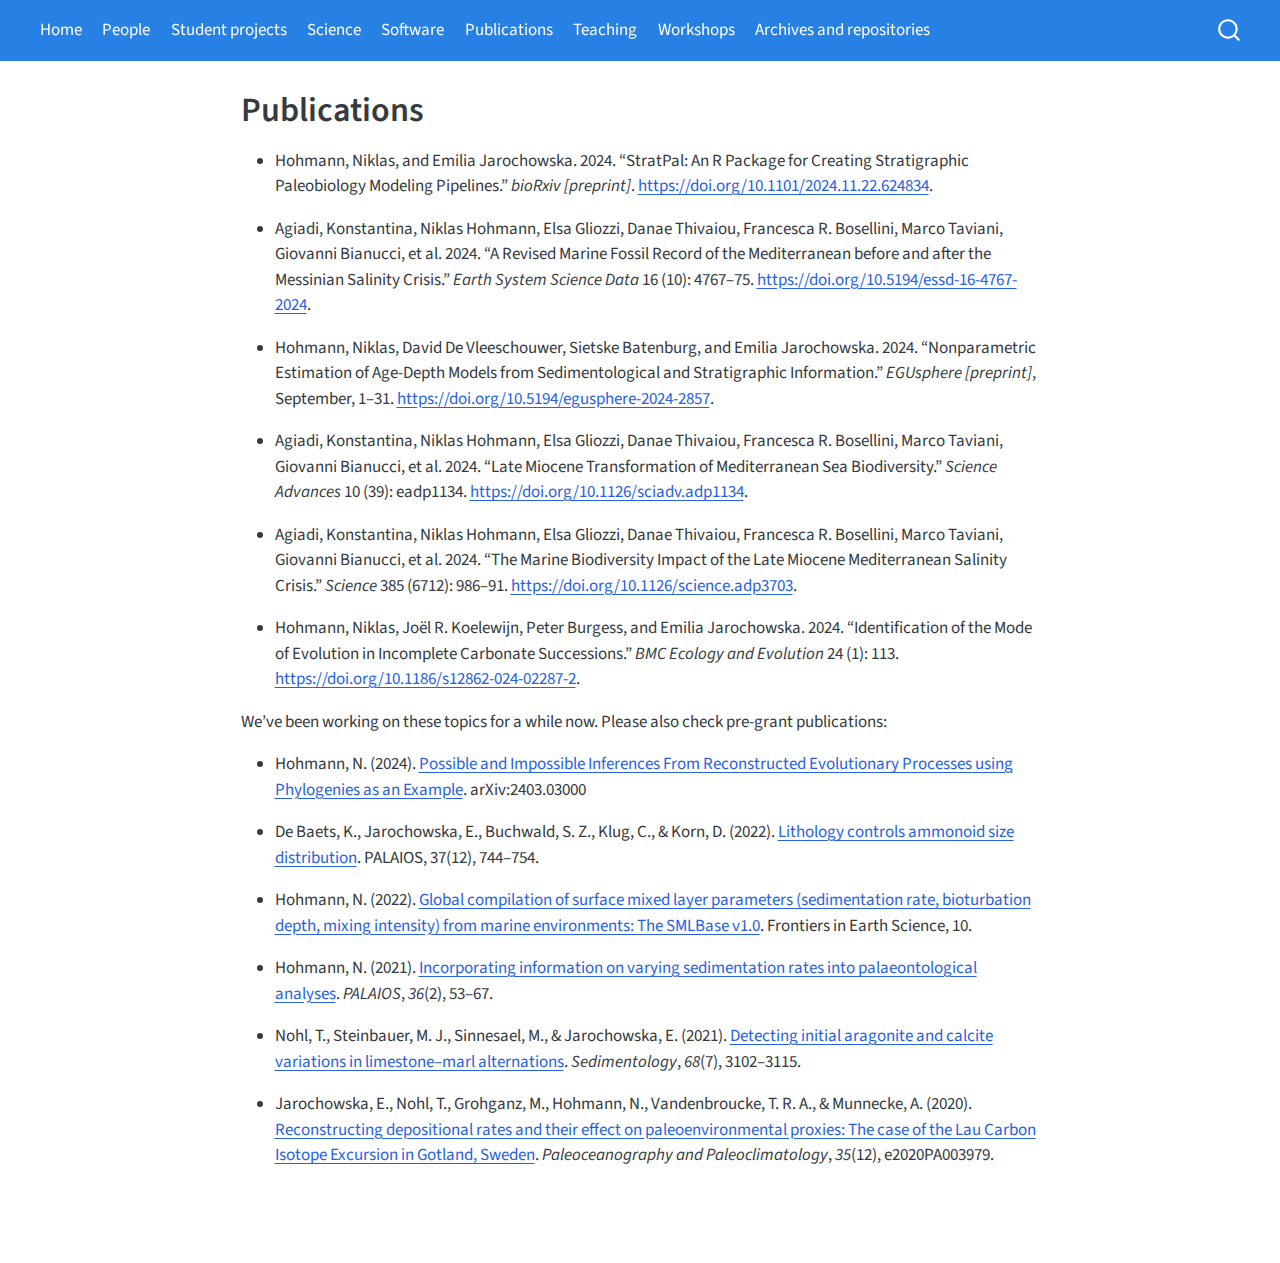
<file: subpages/pub.html>
<!DOCTYPE html>
<html xmlns="http://www.w3.org/1999/xhtml" lang="en" xml:lang="en"><head>

<meta charset="utf-8">
<meta name="generator" content="quarto-1.6.40">

<meta name="viewport" content="width=device-width, initial-scale=1.0, user-scalable=yes">


<title>Publications</title>
<style>
code{white-space: pre-wrap;}
span.smallcaps{font-variant: small-caps;}
div.columns{display: flex; gap: min(4vw, 1.5em);}
div.column{flex: auto; overflow-x: auto;}
div.hanging-indent{margin-left: 1.5em; text-indent: -1.5em;}
ul.task-list{list-style: none;}
ul.task-list li input[type="checkbox"] {
  width: 0.8em;
  margin: 0 0.8em 0.2em -1em; /* quarto-specific, see https://github.com/quarto-dev/quarto-cli/issues/4556 */ 
  vertical-align: middle;
}
</style>


<script src="../site_libs/quarto-nav/quarto-nav.js"></script>
<script src="../site_libs/quarto-nav/headroom.min.js"></script>
<script src="../site_libs/clipboard/clipboard.min.js"></script>
<script src="../site_libs/quarto-search/autocomplete.umd.js"></script>
<script src="../site_libs/quarto-search/fuse.min.js"></script>
<script src="../site_libs/quarto-search/quarto-search.js"></script>
<meta name="quarto:offset" content="../">
<link href="../img/logo_tree_horizontal_ERC_square.png" rel="icon" type="image/png">
<script src="../site_libs/quarto-html/quarto.js"></script>
<script src="../site_libs/quarto-html/popper.min.js"></script>
<script src="../site_libs/quarto-html/tippy.umd.min.js"></script>
<script src="../site_libs/quarto-html/anchor.min.js"></script>
<link href="../site_libs/quarto-html/tippy.css" rel="stylesheet">
<link href="../site_libs/quarto-html/quarto-syntax-highlighting-549806ee2085284f45b00abea8c6df48.css" rel="stylesheet" id="quarto-text-highlighting-styles">
<script src="../site_libs/bootstrap/bootstrap.min.js"></script>
<link href="../site_libs/bootstrap/bootstrap-icons.css" rel="stylesheet">
<link href="../site_libs/bootstrap/bootstrap-7c6d40aa23c779922b80e0578a9e8972.min.css" rel="stylesheet" append-hash="true" id="quarto-bootstrap" data-mode="light">
<script id="quarto-search-options" type="application/json">{
  "location": "navbar",
  "copy-button": false,
  "collapse-after": 3,
  "panel-placement": "end",
  "type": "overlay",
  "limit": 50,
  "keyboard-shortcut": [
    "f",
    "/",
    "s"
  ],
  "show-item-context": false,
  "language": {
    "search-no-results-text": "No results",
    "search-matching-documents-text": "matching documents",
    "search-copy-link-title": "Copy link to search",
    "search-hide-matches-text": "Hide additional matches",
    "search-more-match-text": "more match in this document",
    "search-more-matches-text": "more matches in this document",
    "search-clear-button-title": "Clear",
    "search-text-placeholder": "",
    "search-detached-cancel-button-title": "Cancel",
    "search-submit-button-title": "Submit",
    "search-label": "Search"
  }
}</script>


<link rel="stylesheet" href="../styles.css">
<meta property="og:title" content="Publications">
<meta property="og:description" content="">
<meta property="og:image" content="https://mindthegap-erc.github.io/img/logo_tree_horizontal_ERC_square.png">
<meta name="twitter:title" content="Publications">
<meta name="twitter:description" content="">
<meta name="twitter:image" content="https://mindthegap-erc.github.io/img/logo_tree_horizontal_ERC_square.png">
<meta name="twitter:card" content="summary_large_image">
</head>

<body class="nav-fixed fullcontent">

<div id="quarto-search-results"></div>
  <header id="quarto-header" class="headroom fixed-top">
    <nav class="navbar navbar-expand-lg " data-bs-theme="dark">
      <div class="navbar-container container-fluid">
            <div id="quarto-search" class="" title="Search"></div>
          <button class="navbar-toggler" type="button" data-bs-toggle="collapse" data-bs-target="#navbarCollapse" aria-controls="navbarCollapse" role="menu" aria-expanded="false" aria-label="Toggle navigation" onclick="if (window.quartoToggleHeadroom) { window.quartoToggleHeadroom(); }">
  <span class="navbar-toggler-icon"></span>
</button>
          <div class="collapse navbar-collapse" id="navbarCollapse">
            <ul class="navbar-nav navbar-nav-scroll me-auto">
  <li class="nav-item">
    <a class="nav-link" href="../index.html"> 
<span class="menu-text">Home</span></a>
  </li>  
  <li class="nav-item">
    <a class="nav-link" href="../subpages/ppl.html"> 
<span class="menu-text">People</span></a>
  </li>  
  <li class="nav-item">
    <a class="nav-link" href="../subpages/student_projects.html"> 
<span class="menu-text">Student projects</span></a>
  </li>  
  <li class="nav-item">
    <a class="nav-link" href="../subpages/science.html"> 
<span class="menu-text">Science</span></a>
  </li>  
  <li class="nav-item">
    <a class="nav-link" href="../subpages/software.html"> 
<span class="menu-text">Software</span></a>
  </li>  
  <li class="nav-item">
    <a class="nav-link active" href="../subpages/pub.html" aria-current="page"> 
<span class="menu-text">Publications</span></a>
  </li>  
  <li class="nav-item">
    <a class="nav-link" href="../subpages/teaching.html"> 
<span class="menu-text">Teaching</span></a>
  </li>  
  <li class="nav-item">
    <a class="nav-link" href="../subpages/workshops.html"> 
<span class="menu-text">Workshops</span></a>
  </li>  
  <li class="nav-item">
    <a class="nav-link" href="../subpages/archive.html"> 
<span class="menu-text">Archives and repositories</span></a>
  </li>  
</ul>
          </div> <!-- /navcollapse -->
            <div class="quarto-navbar-tools">
</div>
      </div> <!-- /container-fluid -->
    </nav>
</header>
<!-- content -->
<div id="quarto-content" class="quarto-container page-columns page-rows-contents page-layout-article page-navbar">
<!-- sidebar -->
<!-- margin-sidebar -->
    
<!-- main -->
<main class="content" id="quarto-document-content">

<header id="title-block-header" class="quarto-title-block default">
<div class="quarto-title">
<h1 class="title">Publications</h1>
</div>



<div class="quarto-title-meta">

    
  
    
  </div>
  


</header>


<!--
chicago manual of style 17th ed. (author-date)
-->
<ul>
<li><p>Hohmann, Niklas, and Emilia Jarochowska. 2024. “StratPal: An R Package for Creating Stratigraphic Paleobiology Modeling Pipelines.” <em>bioRxiv [preprint]</em>. <a href="https://doi.org/10.1101/2024.11.22.624834" class="uri">https://doi.org/10.1101/2024.11.22.624834</a>.</p></li>
<li><p>Agiadi, Konstantina, Niklas Hohmann, Elsa Gliozzi, Danae Thivaiou, Francesca R. Bosellini, Marco Taviani, Giovanni Bianucci, et al.&nbsp;2024. “A Revised Marine Fossil Record of the Mediterranean before and after the Messinian Salinity Crisis.” <em>Earth System Science Data</em> 16 (10): 4767–75. <a href="https://doi.org/10.5194/essd-16-4767-2024" class="uri">https://doi.org/10.5194/essd-16-4767-2024</a>.</p></li>
<li><p>Hohmann, Niklas, David De Vleeschouwer, Sietske Batenburg, and Emilia Jarochowska. 2024. “Nonparametric Estimation of Age-Depth Models from Sedimentological and Stratigraphic Information.” <em>EGUsphere [preprint]</em>, September, 1–31. <a href="https://doi.org/10.5194/egusphere-2024-2857" class="uri">https://doi.org/10.5194/egusphere-2024-2857</a>.</p></li>
<li><p>Agiadi, Konstantina, Niklas Hohmann, Elsa Gliozzi, Danae Thivaiou, Francesca R. Bosellini, Marco Taviani, Giovanni Bianucci, et al.&nbsp;2024. “Late Miocene Transformation of Mediterranean Sea Biodiversity.” <em>Science Advances</em> 10 (39): eadp1134. <a href="https://doi.org/10.1126/sciadv.adp1134" class="uri">https://doi.org/10.1126/sciadv.adp1134</a>.</p></li>
<li><p>Agiadi, Konstantina, Niklas Hohmann, Elsa Gliozzi, Danae Thivaiou, Francesca R. Bosellini, Marco Taviani, Giovanni Bianucci, et al.&nbsp;2024. “The Marine Biodiversity Impact of the Late Miocene Mediterranean Salinity Crisis.” <em>Science</em> 385 (6712): 986–91. <a href="https://doi.org/10.1126/science.adp3703" class="uri">https://doi.org/10.1126/science.adp3703</a>.</p></li>
<li><p>Hohmann, Niklas, Joël R. Koelewijn, Peter Burgess, and Emilia Jarochowska. 2024. “Identification of the Mode of Evolution in Incomplete Carbonate Successions.” <em>BMC Ecology and Evolution</em> 24 (1): 113. <a href="https://doi.org/10.1186/s12862-024-02287-2" class="uri">https://doi.org/10.1186/s12862-024-02287-2</a>.</p></li>
</ul>
<p>We’ve been working on these topics for a while now. Please also check pre-grant publications:</p>
<ul>
<li><p>Hohmann, N. (2024). <a href="https://arxiv.org/abs/2403.03000">Possible and Impossible Inferences From Reconstructed Evolutionary Processes using Phylogenies as an Example</a>. arXiv:2403.03000</p></li>
<li><p>De Baets, K., Jarochowska, E., Buchwald, S. Z., Klug, C., &amp; Korn, D. (2022). <a href="https://doi.org/10.2110/palo.2021.063">Lithology controls ammonoid size distribution</a>. PALAIOS, 37(12), 744–754.</p></li>
<li><p>Hohmann, N. (2022). <a href="https://doi.org/10.3389/feart.2022.1013174">Global compilation of surface mixed layer parameters (sedimentation rate, bioturbation depth, mixing intensity) from marine environments: The SMLBase v1.0</a>. Frontiers in Earth Science, 10.</p></li>
<li><p>Hohmann, N. (2021). <a href="https://doi.org/10.2110/palo.2020.038">Incorporating information on varying sedimentation rates into palaeontological analyses</a>. <em>PALAIOS</em>, <em>36</em>(2), 53–67.</p></li>
<li><p>Nohl, T., Steinbauer, M. J., Sinnesael, M., &amp; Jarochowska, E. (2021). <a href="https://doi.org/10.1111/sed.12885">Detecting initial aragonite and calcite variations in limestone–marl alternations</a>. <em>Sedimentology</em>, <em>68</em>(7), 3102–3115.</p></li>
<li><p>Jarochowska, E., Nohl, T., Grohganz, M., Hohmann, N., Vandenbroucke, T. R. A., &amp; Munnecke, A. (2020). <a href="https://doi.org/10.1029/2020PA003979">Reconstructing depositional rates and their effect on paleoenvironmental proxies: The case of the Lau Carbon Isotope Excursion in Gotland, Sweden</a>. <em>Paleoceanography and Paleoclimatology</em>, <em>35</em>(12), e2020PA003979.</p></li>
</ul>



</main> <!-- /main -->
<script id="quarto-html-after-body" type="application/javascript">
window.document.addEventListener("DOMContentLoaded", function (event) {
  const toggleBodyColorMode = (bsSheetEl) => {
    const mode = bsSheetEl.getAttribute("data-mode");
    const bodyEl = window.document.querySelector("body");
    if (mode === "dark") {
      bodyEl.classList.add("quarto-dark");
      bodyEl.classList.remove("quarto-light");
    } else {
      bodyEl.classList.add("quarto-light");
      bodyEl.classList.remove("quarto-dark");
    }
  }
  const toggleBodyColorPrimary = () => {
    const bsSheetEl = window.document.querySelector("link#quarto-bootstrap");
    if (bsSheetEl) {
      toggleBodyColorMode(bsSheetEl);
    }
  }
  toggleBodyColorPrimary();  
  const icon = "";
  const anchorJS = new window.AnchorJS();
  anchorJS.options = {
    placement: 'right',
    icon: icon
  };
  anchorJS.add('.anchored');
  const isCodeAnnotation = (el) => {
    for (const clz of el.classList) {
      if (clz.startsWith('code-annotation-')) {                     
        return true;
      }
    }
    return false;
  }
  const onCopySuccess = function(e) {
    // button target
    const button = e.trigger;
    // don't keep focus
    button.blur();
    // flash "checked"
    button.classList.add('code-copy-button-checked');
    var currentTitle = button.getAttribute("title");
    button.setAttribute("title", "Copied!");
    let tooltip;
    if (window.bootstrap) {
      button.setAttribute("data-bs-toggle", "tooltip");
      button.setAttribute("data-bs-placement", "left");
      button.setAttribute("data-bs-title", "Copied!");
      tooltip = new bootstrap.Tooltip(button, 
        { trigger: "manual", 
          customClass: "code-copy-button-tooltip",
          offset: [0, -8]});
      tooltip.show();    
    }
    setTimeout(function() {
      if (tooltip) {
        tooltip.hide();
        button.removeAttribute("data-bs-title");
        button.removeAttribute("data-bs-toggle");
        button.removeAttribute("data-bs-placement");
      }
      button.setAttribute("title", currentTitle);
      button.classList.remove('code-copy-button-checked');
    }, 1000);
    // clear code selection
    e.clearSelection();
  }
  const getTextToCopy = function(trigger) {
      const codeEl = trigger.previousElementSibling.cloneNode(true);
      for (const childEl of codeEl.children) {
        if (isCodeAnnotation(childEl)) {
          childEl.remove();
        }
      }
      return codeEl.innerText;
  }
  const clipboard = new window.ClipboardJS('.code-copy-button:not([data-in-quarto-modal])', {
    text: getTextToCopy
  });
  clipboard.on('success', onCopySuccess);
  if (window.document.getElementById('quarto-embedded-source-code-modal')) {
    const clipboardModal = new window.ClipboardJS('.code-copy-button[data-in-quarto-modal]', {
      text: getTextToCopy,
      container: window.document.getElementById('quarto-embedded-source-code-modal')
    });
    clipboardModal.on('success', onCopySuccess);
  }
    var localhostRegex = new RegExp(/^(?:http|https):\/\/localhost\:?[0-9]*\//);
    var mailtoRegex = new RegExp(/^mailto:/);
      var filterRegex = new RegExp("https:\/\/mindthegap-erc\.github\.io\/");
    var isInternal = (href) => {
        return filterRegex.test(href) || localhostRegex.test(href) || mailtoRegex.test(href);
    }
    // Inspect non-navigation links and adorn them if external
 	var links = window.document.querySelectorAll('a[href]:not(.nav-link):not(.navbar-brand):not(.toc-action):not(.sidebar-link):not(.sidebar-item-toggle):not(.pagination-link):not(.no-external):not([aria-hidden]):not(.dropdown-item):not(.quarto-navigation-tool):not(.about-link)');
    for (var i=0; i<links.length; i++) {
      const link = links[i];
      if (!isInternal(link.href)) {
        // undo the damage that might have been done by quarto-nav.js in the case of
        // links that we want to consider external
        if (link.dataset.originalHref !== undefined) {
          link.href = link.dataset.originalHref;
        }
      }
    }
  function tippyHover(el, contentFn, onTriggerFn, onUntriggerFn) {
    const config = {
      allowHTML: true,
      maxWidth: 500,
      delay: 100,
      arrow: false,
      appendTo: function(el) {
          return el.parentElement;
      },
      interactive: true,
      interactiveBorder: 10,
      theme: 'quarto',
      placement: 'bottom-start',
    };
    if (contentFn) {
      config.content = contentFn;
    }
    if (onTriggerFn) {
      config.onTrigger = onTriggerFn;
    }
    if (onUntriggerFn) {
      config.onUntrigger = onUntriggerFn;
    }
    window.tippy(el, config); 
  }
  const noterefs = window.document.querySelectorAll('a[role="doc-noteref"]');
  for (var i=0; i<noterefs.length; i++) {
    const ref = noterefs[i];
    tippyHover(ref, function() {
      // use id or data attribute instead here
      let href = ref.getAttribute('data-footnote-href') || ref.getAttribute('href');
      try { href = new URL(href).hash; } catch {}
      const id = href.replace(/^#\/?/, "");
      const note = window.document.getElementById(id);
      if (note) {
        return note.innerHTML;
      } else {
        return "";
      }
    });
  }
  const xrefs = window.document.querySelectorAll('a.quarto-xref');
  const processXRef = (id, note) => {
    // Strip column container classes
    const stripColumnClz = (el) => {
      el.classList.remove("page-full", "page-columns");
      if (el.children) {
        for (const child of el.children) {
          stripColumnClz(child);
        }
      }
    }
    stripColumnClz(note)
    if (id === null || id.startsWith('sec-')) {
      // Special case sections, only their first couple elements
      const container = document.createElement("div");
      if (note.children && note.children.length > 2) {
        container.appendChild(note.children[0].cloneNode(true));
        for (let i = 1; i < note.children.length; i++) {
          const child = note.children[i];
          if (child.tagName === "P" && child.innerText === "") {
            continue;
          } else {
            container.appendChild(child.cloneNode(true));
            break;
          }
        }
        if (window.Quarto?.typesetMath) {
          window.Quarto.typesetMath(container);
        }
        return container.innerHTML
      } else {
        if (window.Quarto?.typesetMath) {
          window.Quarto.typesetMath(note);
        }
        return note.innerHTML;
      }
    } else {
      // Remove any anchor links if they are present
      const anchorLink = note.querySelector('a.anchorjs-link');
      if (anchorLink) {
        anchorLink.remove();
      }
      if (window.Quarto?.typesetMath) {
        window.Quarto.typesetMath(note);
      }
      if (note.classList.contains("callout")) {
        return note.outerHTML;
      } else {
        return note.innerHTML;
      }
    }
  }
  for (var i=0; i<xrefs.length; i++) {
    const xref = xrefs[i];
    tippyHover(xref, undefined, function(instance) {
      instance.disable();
      let url = xref.getAttribute('href');
      let hash = undefined; 
      if (url.startsWith('#')) {
        hash = url;
      } else {
        try { hash = new URL(url).hash; } catch {}
      }
      if (hash) {
        const id = hash.replace(/^#\/?/, "");
        const note = window.document.getElementById(id);
        if (note !== null) {
          try {
            const html = processXRef(id, note.cloneNode(true));
            instance.setContent(html);
          } finally {
            instance.enable();
            instance.show();
          }
        } else {
          // See if we can fetch this
          fetch(url.split('#')[0])
          .then(res => res.text())
          .then(html => {
            const parser = new DOMParser();
            const htmlDoc = parser.parseFromString(html, "text/html");
            const note = htmlDoc.getElementById(id);
            if (note !== null) {
              const html = processXRef(id, note);
              instance.setContent(html);
            } 
          }).finally(() => {
            instance.enable();
            instance.show();
          });
        }
      } else {
        // See if we can fetch a full url (with no hash to target)
        // This is a special case and we should probably do some content thinning / targeting
        fetch(url)
        .then(res => res.text())
        .then(html => {
          const parser = new DOMParser();
          const htmlDoc = parser.parseFromString(html, "text/html");
          const note = htmlDoc.querySelector('main.content');
          if (note !== null) {
            // This should only happen for chapter cross references
            // (since there is no id in the URL)
            // remove the first header
            if (note.children.length > 0 && note.children[0].tagName === "HEADER") {
              note.children[0].remove();
            }
            const html = processXRef(null, note);
            instance.setContent(html);
          } 
        }).finally(() => {
          instance.enable();
          instance.show();
        });
      }
    }, function(instance) {
    });
  }
      let selectedAnnoteEl;
      const selectorForAnnotation = ( cell, annotation) => {
        let cellAttr = 'data-code-cell="' + cell + '"';
        let lineAttr = 'data-code-annotation="' +  annotation + '"';
        const selector = 'span[' + cellAttr + '][' + lineAttr + ']';
        return selector;
      }
      const selectCodeLines = (annoteEl) => {
        const doc = window.document;
        const targetCell = annoteEl.getAttribute("data-target-cell");
        const targetAnnotation = annoteEl.getAttribute("data-target-annotation");
        const annoteSpan = window.document.querySelector(selectorForAnnotation(targetCell, targetAnnotation));
        const lines = annoteSpan.getAttribute("data-code-lines").split(",");
        const lineIds = lines.map((line) => {
          return targetCell + "-" + line;
        })
        let top = null;
        let height = null;
        let parent = null;
        if (lineIds.length > 0) {
            //compute the position of the single el (top and bottom and make a div)
            const el = window.document.getElementById(lineIds[0]);
            top = el.offsetTop;
            height = el.offsetHeight;
            parent = el.parentElement.parentElement;
          if (lineIds.length > 1) {
            const lastEl = window.document.getElementById(lineIds[lineIds.length - 1]);
            const bottom = lastEl.offsetTop + lastEl.offsetHeight;
            height = bottom - top;
          }
          if (top !== null && height !== null && parent !== null) {
            // cook up a div (if necessary) and position it 
            let div = window.document.getElementById("code-annotation-line-highlight");
            if (div === null) {
              div = window.document.createElement("div");
              div.setAttribute("id", "code-annotation-line-highlight");
              div.style.position = 'absolute';
              parent.appendChild(div);
            }
            div.style.top = top - 2 + "px";
            div.style.height = height + 4 + "px";
            div.style.left = 0;
            let gutterDiv = window.document.getElementById("code-annotation-line-highlight-gutter");
            if (gutterDiv === null) {
              gutterDiv = window.document.createElement("div");
              gutterDiv.setAttribute("id", "code-annotation-line-highlight-gutter");
              gutterDiv.style.position = 'absolute';
              const codeCell = window.document.getElementById(targetCell);
              const gutter = codeCell.querySelector('.code-annotation-gutter');
              gutter.appendChild(gutterDiv);
            }
            gutterDiv.style.top = top - 2 + "px";
            gutterDiv.style.height = height + 4 + "px";
          }
          selectedAnnoteEl = annoteEl;
        }
      };
      const unselectCodeLines = () => {
        const elementsIds = ["code-annotation-line-highlight", "code-annotation-line-highlight-gutter"];
        elementsIds.forEach((elId) => {
          const div = window.document.getElementById(elId);
          if (div) {
            div.remove();
          }
        });
        selectedAnnoteEl = undefined;
      };
        // Handle positioning of the toggle
    window.addEventListener(
      "resize",
      throttle(() => {
        elRect = undefined;
        if (selectedAnnoteEl) {
          selectCodeLines(selectedAnnoteEl);
        }
      }, 10)
    );
    function throttle(fn, ms) {
    let throttle = false;
    let timer;
      return (...args) => {
        if(!throttle) { // first call gets through
            fn.apply(this, args);
            throttle = true;
        } else { // all the others get throttled
            if(timer) clearTimeout(timer); // cancel #2
            timer = setTimeout(() => {
              fn.apply(this, args);
              timer = throttle = false;
            }, ms);
        }
      };
    }
      // Attach click handler to the DT
      const annoteDls = window.document.querySelectorAll('dt[data-target-cell]');
      for (const annoteDlNode of annoteDls) {
        annoteDlNode.addEventListener('click', (event) => {
          const clickedEl = event.target;
          if (clickedEl !== selectedAnnoteEl) {
            unselectCodeLines();
            const activeEl = window.document.querySelector('dt[data-target-cell].code-annotation-active');
            if (activeEl) {
              activeEl.classList.remove('code-annotation-active');
            }
            selectCodeLines(clickedEl);
            clickedEl.classList.add('code-annotation-active');
          } else {
            // Unselect the line
            unselectCodeLines();
            clickedEl.classList.remove('code-annotation-active');
          }
        });
      }
  const findCites = (el) => {
    const parentEl = el.parentElement;
    if (parentEl) {
      const cites = parentEl.dataset.cites;
      if (cites) {
        return {
          el,
          cites: cites.split(' ')
        };
      } else {
        return findCites(el.parentElement)
      }
    } else {
      return undefined;
    }
  };
  var bibliorefs = window.document.querySelectorAll('a[role="doc-biblioref"]');
  for (var i=0; i<bibliorefs.length; i++) {
    const ref = bibliorefs[i];
    const citeInfo = findCites(ref);
    if (citeInfo) {
      tippyHover(citeInfo.el, function() {
        var popup = window.document.createElement('div');
        citeInfo.cites.forEach(function(cite) {
          var citeDiv = window.document.createElement('div');
          citeDiv.classList.add('hanging-indent');
          citeDiv.classList.add('csl-entry');
          var biblioDiv = window.document.getElementById('ref-' + cite);
          if (biblioDiv) {
            citeDiv.innerHTML = biblioDiv.innerHTML;
          }
          popup.appendChild(citeDiv);
        });
        return popup.innerHTML;
      });
    }
  }
});
</script>
</div> <!-- /content -->




</body></html>
</file>
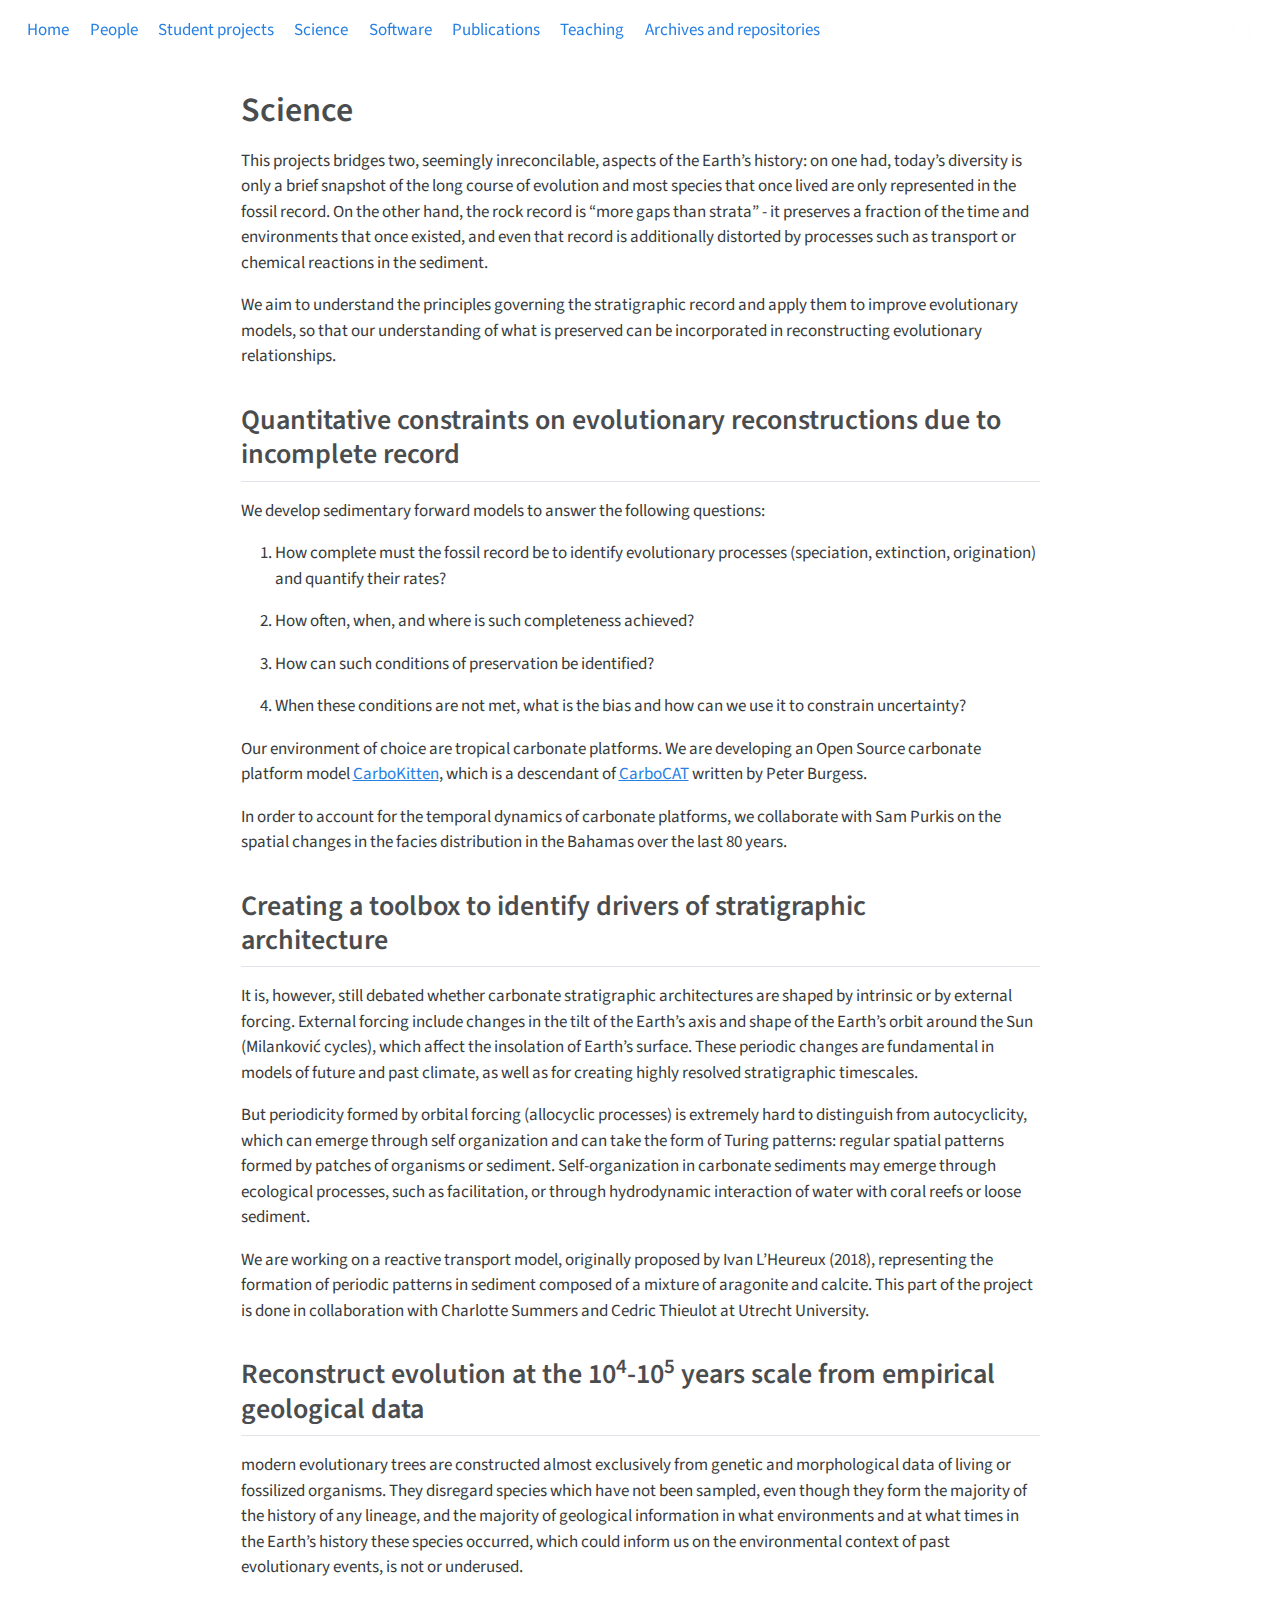
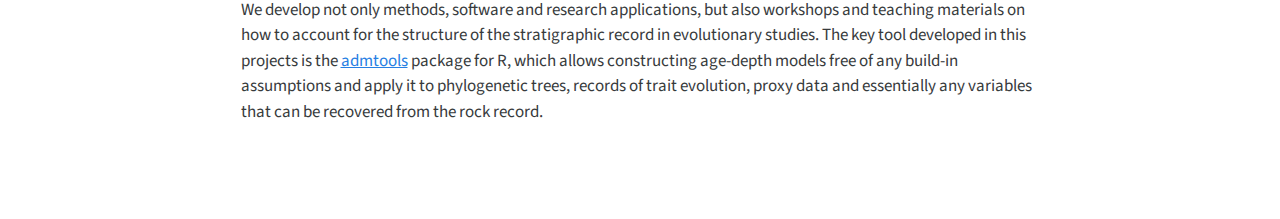
<file: subpages/science.html>
<!DOCTYPE html>
<html xmlns="http://www.w3.org/1999/xhtml" lang="en" xml:lang="en"><head>

<meta charset="utf-8">
<meta name="generator" content="quarto-1.5.56">

<meta name="viewport" content="width=device-width, initial-scale=1.0, user-scalable=yes">


<title>Science</title>
<style>
code{white-space: pre-wrap;}
span.smallcaps{font-variant: small-caps;}
div.columns{display: flex; gap: min(4vw, 1.5em);}
div.column{flex: auto; overflow-x: auto;}
div.hanging-indent{margin-left: 1.5em; text-indent: -1.5em;}
ul.task-list{list-style: none;}
ul.task-list li input[type="checkbox"] {
  width: 0.8em;
  margin: 0 0.8em 0.2em -1em; /* quarto-specific, see https://github.com/quarto-dev/quarto-cli/issues/4556 */ 
  vertical-align: middle;
}
</style>


<script src="../site_libs/quarto-nav/quarto-nav.js"></script>
<script src="../site_libs/quarto-nav/headroom.min.js"></script>
<script src="../site_libs/clipboard/clipboard.min.js"></script>
<script src="../site_libs/quarto-search/autocomplete.umd.js"></script>
<script src="../site_libs/quarto-search/fuse.min.js"></script>
<script src="../site_libs/quarto-search/quarto-search.js"></script>
<meta name="quarto:offset" content="../">
<script src="../site_libs/quarto-html/quarto.js"></script>
<script src="../site_libs/quarto-html/popper.min.js"></script>
<script src="../site_libs/quarto-html/tippy.umd.min.js"></script>
<script src="../site_libs/quarto-html/anchor.min.js"></script>
<link href="../site_libs/quarto-html/tippy.css" rel="stylesheet">
<link href="../site_libs/quarto-html/quarto-syntax-highlighting.css" rel="stylesheet" id="quarto-text-highlighting-styles">
<script src="../site_libs/bootstrap/bootstrap.min.js"></script>
<link href="../site_libs/bootstrap/bootstrap-icons.css" rel="stylesheet">
<link href="../site_libs/bootstrap/bootstrap.min.css" rel="stylesheet" id="quarto-bootstrap" data-mode="light">
<script id="quarto-search-options" type="application/json">{
  "location": "navbar",
  "copy-button": false,
  "collapse-after": 3,
  "panel-placement": "end",
  "type": "overlay",
  "limit": 50,
  "keyboard-shortcut": [
    "f",
    "/",
    "s"
  ],
  "show-item-context": false,
  "language": {
    "search-no-results-text": "No results",
    "search-matching-documents-text": "matching documents",
    "search-copy-link-title": "Copy link to search",
    "search-hide-matches-text": "Hide additional matches",
    "search-more-match-text": "more match in this document",
    "search-more-matches-text": "more matches in this document",
    "search-clear-button-title": "Clear",
    "search-text-placeholder": "",
    "search-detached-cancel-button-title": "Cancel",
    "search-submit-button-title": "Submit",
    "search-label": "Search"
  }
}</script>


<link rel="stylesheet" href="../styles.css">
</head>

<body class="nav-fixed fullcontent">

<div id="quarto-search-results"></div>
  <header id="quarto-header" class="headroom fixed-top">
    <nav class="navbar navbar-expand-lg " data-bs-theme="dark">
      <div class="navbar-container container-fluid">
            <div id="quarto-search" class="" title="Search"></div>
          <button class="navbar-toggler" type="button" data-bs-toggle="collapse" data-bs-target="#navbarCollapse" aria-controls="navbarCollapse" role="menu" aria-expanded="false" aria-label="Toggle navigation" onclick="if (window.quartoToggleHeadroom) { window.quartoToggleHeadroom(); }">
  <span class="navbar-toggler-icon"></span>
</button>
          <div class="collapse navbar-collapse" id="navbarCollapse">
            <ul class="navbar-nav navbar-nav-scroll me-auto">
  <li class="nav-item">
    <a class="nav-link" href="../index.html"> 
<span class="menu-text">Home</span></a>
  </li>  
  <li class="nav-item">
    <a class="nav-link" href="../subpages/ppl.html"> 
<span class="menu-text">People</span></a>
  </li>  
  <li class="nav-item">
    <a class="nav-link" href="../subpages/student_projects.html"> 
<span class="menu-text">Student projects</span></a>
  </li>  
  <li class="nav-item">
    <a class="nav-link active" href="../subpages/science.html" aria-current="page"> 
<span class="menu-text">Science</span></a>
  </li>  
  <li class="nav-item">
    <a class="nav-link" href="../subpages/software.html"> 
<span class="menu-text">Software</span></a>
  </li>  
  <li class="nav-item">
    <a class="nav-link" href="../subpages/pub.html"> 
<span class="menu-text">Publications</span></a>
  </li>  
  <li class="nav-item">
    <a class="nav-link" href="../subpages/teaching.html"> 
<span class="menu-text">Teaching</span></a>
  </li>  
  <li class="nav-item">
    <a class="nav-link" href="../subpages/archive.html"> 
<span class="menu-text">Archives and repositories</span></a>
  </li>  
</ul>
          </div> <!-- /navcollapse -->
            <div class="quarto-navbar-tools">
</div>
      </div> <!-- /container-fluid -->
    </nav>
</header>
<!-- content -->
<div id="quarto-content" class="quarto-container page-columns page-rows-contents page-layout-article page-navbar">
<!-- sidebar -->
<!-- margin-sidebar -->
    
<!-- main -->
<main class="content" id="quarto-document-content">

<header id="title-block-header" class="quarto-title-block default">
<div class="quarto-title">
<h1 class="title">Science</h1>
</div>



<div class="quarto-title-meta">

    
  
    
  </div>
  


</header>


<p>This projects bridges two, seemingly inreconcilable, aspects of the Earth’s history: on one had, today’s diversity is only a brief snapshot of the long course of evolution and most species that once lived are only represented in the fossil record. On the other hand, the rock record is “more gaps than strata” - it preserves a fraction of the time and environments that once existed, and even that record is additionally distorted by processes such as transport or chemical reactions in the sediment.</p>
<p>We aim to understand the principles governing the stratigraphic record and apply them to improve evolutionary models, so that our understanding of what is preserved can be incorporated in reconstructing evolutionary relationships.</p>
<section id="quantitative-constraints-on-evolutionary-reconstructions-due-to-incomplete-record" class="level2">
<h2 class="anchored" data-anchor-id="quantitative-constraints-on-evolutionary-reconstructions-due-to-incomplete-record">Quantitative constraints on evolutionary reconstructions due to incomplete record</h2>
<p>We develop sedimentary forward models to answer the following questions:</p>
<ol type="1">
<li><p>How complete must the fossil record be to identify evolutionary processes (speciation, extinction, origination) and quantify their rates?</p></li>
<li><p>How often, when, and where is such completeness achieved?</p></li>
<li><p>How can such conditions of preservation be identified?</p></li>
<li><p>When these conditions are not met, what is the bias and how can we use it to constrain uncertainty?</p></li>
</ol>
<p>Our environment of choice are tropical carbonate platforms. We are developing an Open Source carbonate platform model <a href="https://mindthegap-erc.github.io/CarboKitten.jl/">CarboKitten</a>, which is a descendant of <a href="https://github.com/MindTheGap-ERC/CarboCATLite">CarboCAT</a> written by Peter Burgess.</p>
<p>In order to account for the temporal dynamics of carbonate platforms, we collaborate with Sam Purkis on the spatial changes in the facies distribution in the Bahamas over the last 80 years.</p>
</section>
<section id="creating-a-toolbox-to-identify-drivers-of-stratigraphic-architecture" class="level2">
<h2 class="anchored" data-anchor-id="creating-a-toolbox-to-identify-drivers-of-stratigraphic-architecture">Creating a toolbox to identify drivers of stratigraphic architecture</h2>
<p>It is, however, still debated whether carbonate stratigraphic architectures are shaped by intrinsic or by external forcing. External forcing include changes in the tilt of the Earth’s axis and shape of the Earth’s orbit around the Sun (Milanković cycles), which affect the insolation of Earth’s surface. These periodic changes are fundamental in models of future and past climate, as well as for creating highly resolved stratigraphic timescales.</p>
<p>But periodicity formed by orbital forcing (allocyclic processes) is extremely hard to distinguish from autocyclicity, which can emerge through self organization and can take the form of Turing patterns: regular spatial patterns formed by patches of organisms or sediment. Self-organization in carbonate sediments may emerge through ecological processes, such as facilitation, or through hydrodynamic interaction of water with coral reefs or loose sediment.</p>
<p>We are working on a reactive transport model, originally proposed by Ivan L’Heureux (2018), representing the formation of periodic patterns in sediment composed of a mixture of aragonite and calcite. This part of the project is done in collaboration with Charlotte Summers and Cedric Thieulot at Utrecht University.</p>
</section>
<section id="reconstruct-evolution-at-the-104-105-years-scale-from-empirical-geological-data" class="level2">
<h2 class="anchored" data-anchor-id="reconstruct-evolution-at-the-104-105-years-scale-from-empirical-geological-data">Reconstruct evolution at the 10<sup>4</sup>-10<sup>5</sup> years scale from empirical geological data</h2>
<p>modern evolutionary trees are constructed almost exclusively from genetic and morphological data of living or fossilized organisms. They disregard species which have not been sampled, even though they form the majority of the history of any lineage, and the majority of geological information in what environments and at what times in the Earth’s history these species occurred, which could inform us on the environmental context of past evolutionary events, is not or underused.</p>
<p>We develop not only methods, software and research applications, but also workshops and teaching materials on how to account for the structure of the stratigraphic record in evolutionary studies. The key tool developed in this projects is the <a href="https://mindthegap-erc.github.io/admtools/">admtools</a> package for R, which allows constructing age-depth models free of any build-in assumptions and apply it to phylogenetic trees, records of trait evolution, proxy data and essentially any variables that can be recovered from the rock record.</p>


</section>

</main> <!-- /main -->
<script id="quarto-html-after-body" type="application/javascript">
window.document.addEventListener("DOMContentLoaded", function (event) {
  const toggleBodyColorMode = (bsSheetEl) => {
    const mode = bsSheetEl.getAttribute("data-mode");
    const bodyEl = window.document.querySelector("body");
    if (mode === "dark") {
      bodyEl.classList.add("quarto-dark");
      bodyEl.classList.remove("quarto-light");
    } else {
      bodyEl.classList.add("quarto-light");
      bodyEl.classList.remove("quarto-dark");
    }
  }
  const toggleBodyColorPrimary = () => {
    const bsSheetEl = window.document.querySelector("link#quarto-bootstrap");
    if (bsSheetEl) {
      toggleBodyColorMode(bsSheetEl);
    }
  }
  toggleBodyColorPrimary();  
  const icon = "";
  const anchorJS = new window.AnchorJS();
  anchorJS.options = {
    placement: 'right',
    icon: icon
  };
  anchorJS.add('.anchored');
  const isCodeAnnotation = (el) => {
    for (const clz of el.classList) {
      if (clz.startsWith('code-annotation-')) {                     
        return true;
      }
    }
    return false;
  }
  const onCopySuccess = function(e) {
    // button target
    const button = e.trigger;
    // don't keep focus
    button.blur();
    // flash "checked"
    button.classList.add('code-copy-button-checked');
    var currentTitle = button.getAttribute("title");
    button.setAttribute("title", "Copied!");
    let tooltip;
    if (window.bootstrap) {
      button.setAttribute("data-bs-toggle", "tooltip");
      button.setAttribute("data-bs-placement", "left");
      button.setAttribute("data-bs-title", "Copied!");
      tooltip = new bootstrap.Tooltip(button, 
        { trigger: "manual", 
          customClass: "code-copy-button-tooltip",
          offset: [0, -8]});
      tooltip.show();    
    }
    setTimeout(function() {
      if (tooltip) {
        tooltip.hide();
        button.removeAttribute("data-bs-title");
        button.removeAttribute("data-bs-toggle");
        button.removeAttribute("data-bs-placement");
      }
      button.setAttribute("title", currentTitle);
      button.classList.remove('code-copy-button-checked');
    }, 1000);
    // clear code selection
    e.clearSelection();
  }
  const getTextToCopy = function(trigger) {
      const codeEl = trigger.previousElementSibling.cloneNode(true);
      for (const childEl of codeEl.children) {
        if (isCodeAnnotation(childEl)) {
          childEl.remove();
        }
      }
      return codeEl.innerText;
  }
  const clipboard = new window.ClipboardJS('.code-copy-button:not([data-in-quarto-modal])', {
    text: getTextToCopy
  });
  clipboard.on('success', onCopySuccess);
  if (window.document.getElementById('quarto-embedded-source-code-modal')) {
    // For code content inside modals, clipBoardJS needs to be initialized with a container option
    // TODO: Check when it could be a function (https://github.com/zenorocha/clipboard.js/issues/860)
    const clipboardModal = new window.ClipboardJS('.code-copy-button[data-in-quarto-modal]', {
      text: getTextToCopy,
      container: window.document.getElementById('quarto-embedded-source-code-modal')
    });
    clipboardModal.on('success', onCopySuccess);
  }
    var localhostRegex = new RegExp(/^(?:http|https):\/\/localhost\:?[0-9]*\//);
    var mailtoRegex = new RegExp(/^mailto:/);
      var filterRegex = new RegExp("https:\/\/MindTheGap-ERC\.github\.io\/");
    var isInternal = (href) => {
        return filterRegex.test(href) || localhostRegex.test(href) || mailtoRegex.test(href);
    }
    // Inspect non-navigation links and adorn them if external
 	var links = window.document.querySelectorAll('a[href]:not(.nav-link):not(.navbar-brand):not(.toc-action):not(.sidebar-link):not(.sidebar-item-toggle):not(.pagination-link):not(.no-external):not([aria-hidden]):not(.dropdown-item):not(.quarto-navigation-tool):not(.about-link)');
    for (var i=0; i<links.length; i++) {
      const link = links[i];
      if (!isInternal(link.href)) {
        // undo the damage that might have been done by quarto-nav.js in the case of
        // links that we want to consider external
        if (link.dataset.originalHref !== undefined) {
          link.href = link.dataset.originalHref;
        }
      }
    }
  function tippyHover(el, contentFn, onTriggerFn, onUntriggerFn) {
    const config = {
      allowHTML: true,
      maxWidth: 500,
      delay: 100,
      arrow: false,
      appendTo: function(el) {
          return el.parentElement;
      },
      interactive: true,
      interactiveBorder: 10,
      theme: 'quarto',
      placement: 'bottom-start',
    };
    if (contentFn) {
      config.content = contentFn;
    }
    if (onTriggerFn) {
      config.onTrigger = onTriggerFn;
    }
    if (onUntriggerFn) {
      config.onUntrigger = onUntriggerFn;
    }
    window.tippy(el, config); 
  }
  const noterefs = window.document.querySelectorAll('a[role="doc-noteref"]');
  for (var i=0; i<noterefs.length; i++) {
    const ref = noterefs[i];
    tippyHover(ref, function() {
      // use id or data attribute instead here
      let href = ref.getAttribute('data-footnote-href') || ref.getAttribute('href');
      try { href = new URL(href).hash; } catch {}
      const id = href.replace(/^#\/?/, "");
      const note = window.document.getElementById(id);
      if (note) {
        return note.innerHTML;
      } else {
        return "";
      }
    });
  }
  const xrefs = window.document.querySelectorAll('a.quarto-xref');
  const processXRef = (id, note) => {
    // Strip column container classes
    const stripColumnClz = (el) => {
      el.classList.remove("page-full", "page-columns");
      if (el.children) {
        for (const child of el.children) {
          stripColumnClz(child);
        }
      }
    }
    stripColumnClz(note)
    if (id === null || id.startsWith('sec-')) {
      // Special case sections, only their first couple elements
      const container = document.createElement("div");
      if (note.children && note.children.length > 2) {
        container.appendChild(note.children[0].cloneNode(true));
        for (let i = 1; i < note.children.length; i++) {
          const child = note.children[i];
          if (child.tagName === "P" && child.innerText === "") {
            continue;
          } else {
            container.appendChild(child.cloneNode(true));
            break;
          }
        }
        if (window.Quarto?.typesetMath) {
          window.Quarto.typesetMath(container);
        }
        return container.innerHTML
      } else {
        if (window.Quarto?.typesetMath) {
          window.Quarto.typesetMath(note);
        }
        return note.innerHTML;
      }
    } else {
      // Remove any anchor links if they are present
      const anchorLink = note.querySelector('a.anchorjs-link');
      if (anchorLink) {
        anchorLink.remove();
      }
      if (window.Quarto?.typesetMath) {
        window.Quarto.typesetMath(note);
      }
      // TODO in 1.5, we should make sure this works without a callout special case
      if (note.classList.contains("callout")) {
        return note.outerHTML;
      } else {
        return note.innerHTML;
      }
    }
  }
  for (var i=0; i<xrefs.length; i++) {
    const xref = xrefs[i];
    tippyHover(xref, undefined, function(instance) {
      instance.disable();
      let url = xref.getAttribute('href');
      let hash = undefined; 
      if (url.startsWith('#')) {
        hash = url;
      } else {
        try { hash = new URL(url).hash; } catch {}
      }
      if (hash) {
        const id = hash.replace(/^#\/?/, "");
        const note = window.document.getElementById(id);
        if (note !== null) {
          try {
            const html = processXRef(id, note.cloneNode(true));
            instance.setContent(html);
          } finally {
            instance.enable();
            instance.show();
          }
        } else {
          // See if we can fetch this
          fetch(url.split('#')[0])
          .then(res => res.text())
          .then(html => {
            const parser = new DOMParser();
            const htmlDoc = parser.parseFromString(html, "text/html");
            const note = htmlDoc.getElementById(id);
            if (note !== null) {
              const html = processXRef(id, note);
              instance.setContent(html);
            } 
          }).finally(() => {
            instance.enable();
            instance.show();
          });
        }
      } else {
        // See if we can fetch a full url (with no hash to target)
        // This is a special case and we should probably do some content thinning / targeting
        fetch(url)
        .then(res => res.text())
        .then(html => {
          const parser = new DOMParser();
          const htmlDoc = parser.parseFromString(html, "text/html");
          const note = htmlDoc.querySelector('main.content');
          if (note !== null) {
            // This should only happen for chapter cross references
            // (since there is no id in the URL)
            // remove the first header
            if (note.children.length > 0 && note.children[0].tagName === "HEADER") {
              note.children[0].remove();
            }
            const html = processXRef(null, note);
            instance.setContent(html);
          } 
        }).finally(() => {
          instance.enable();
          instance.show();
        });
      }
    }, function(instance) {
    });
  }
      let selectedAnnoteEl;
      const selectorForAnnotation = ( cell, annotation) => {
        let cellAttr = 'data-code-cell="' + cell + '"';
        let lineAttr = 'data-code-annotation="' +  annotation + '"';
        const selector = 'span[' + cellAttr + '][' + lineAttr + ']';
        return selector;
      }
      const selectCodeLines = (annoteEl) => {
        const doc = window.document;
        const targetCell = annoteEl.getAttribute("data-target-cell");
        const targetAnnotation = annoteEl.getAttribute("data-target-annotation");
        const annoteSpan = window.document.querySelector(selectorForAnnotation(targetCell, targetAnnotation));
        const lines = annoteSpan.getAttribute("data-code-lines").split(",");
        const lineIds = lines.map((line) => {
          return targetCell + "-" + line;
        })
        let top = null;
        let height = null;
        let parent = null;
        if (lineIds.length > 0) {
            //compute the position of the single el (top and bottom and make a div)
            const el = window.document.getElementById(lineIds[0]);
            top = el.offsetTop;
            height = el.offsetHeight;
            parent = el.parentElement.parentElement;
          if (lineIds.length > 1) {
            const lastEl = window.document.getElementById(lineIds[lineIds.length - 1]);
            const bottom = lastEl.offsetTop + lastEl.offsetHeight;
            height = bottom - top;
          }
          if (top !== null && height !== null && parent !== null) {
            // cook up a div (if necessary) and position it 
            let div = window.document.getElementById("code-annotation-line-highlight");
            if (div === null) {
              div = window.document.createElement("div");
              div.setAttribute("id", "code-annotation-line-highlight");
              div.style.position = 'absolute';
              parent.appendChild(div);
            }
            div.style.top = top - 2 + "px";
            div.style.height = height + 4 + "px";
            div.style.left = 0;
            let gutterDiv = window.document.getElementById("code-annotation-line-highlight-gutter");
            if (gutterDiv === null) {
              gutterDiv = window.document.createElement("div");
              gutterDiv.setAttribute("id", "code-annotation-line-highlight-gutter");
              gutterDiv.style.position = 'absolute';
              const codeCell = window.document.getElementById(targetCell);
              const gutter = codeCell.querySelector('.code-annotation-gutter');
              gutter.appendChild(gutterDiv);
            }
            gutterDiv.style.top = top - 2 + "px";
            gutterDiv.style.height = height + 4 + "px";
          }
          selectedAnnoteEl = annoteEl;
        }
      };
      const unselectCodeLines = () => {
        const elementsIds = ["code-annotation-line-highlight", "code-annotation-line-highlight-gutter"];
        elementsIds.forEach((elId) => {
          const div = window.document.getElementById(elId);
          if (div) {
            div.remove();
          }
        });
        selectedAnnoteEl = undefined;
      };
        // Handle positioning of the toggle
    window.addEventListener(
      "resize",
      throttle(() => {
        elRect = undefined;
        if (selectedAnnoteEl) {
          selectCodeLines(selectedAnnoteEl);
        }
      }, 10)
    );
    function throttle(fn, ms) {
    let throttle = false;
    let timer;
      return (...args) => {
        if(!throttle) { // first call gets through
            fn.apply(this, args);
            throttle = true;
        } else { // all the others get throttled
            if(timer) clearTimeout(timer); // cancel #2
            timer = setTimeout(() => {
              fn.apply(this, args);
              timer = throttle = false;
            }, ms);
        }
      };
    }
      // Attach click handler to the DT
      const annoteDls = window.document.querySelectorAll('dt[data-target-cell]');
      for (const annoteDlNode of annoteDls) {
        annoteDlNode.addEventListener('click', (event) => {
          const clickedEl = event.target;
          if (clickedEl !== selectedAnnoteEl) {
            unselectCodeLines();
            const activeEl = window.document.querySelector('dt[data-target-cell].code-annotation-active');
            if (activeEl) {
              activeEl.classList.remove('code-annotation-active');
            }
            selectCodeLines(clickedEl);
            clickedEl.classList.add('code-annotation-active');
          } else {
            // Unselect the line
            unselectCodeLines();
            clickedEl.classList.remove('code-annotation-active');
          }
        });
      }
  const findCites = (el) => {
    const parentEl = el.parentElement;
    if (parentEl) {
      const cites = parentEl.dataset.cites;
      if (cites) {
        return {
          el,
          cites: cites.split(' ')
        };
      } else {
        return findCites(el.parentElement)
      }
    } else {
      return undefined;
    }
  };
  var bibliorefs = window.document.querySelectorAll('a[role="doc-biblioref"]');
  for (var i=0; i<bibliorefs.length; i++) {
    const ref = bibliorefs[i];
    const citeInfo = findCites(ref);
    if (citeInfo) {
      tippyHover(citeInfo.el, function() {
        var popup = window.document.createElement('div');
        citeInfo.cites.forEach(function(cite) {
          var citeDiv = window.document.createElement('div');
          citeDiv.classList.add('hanging-indent');
          citeDiv.classList.add('csl-entry');
          var biblioDiv = window.document.getElementById('ref-' + cite);
          if (biblioDiv) {
            citeDiv.innerHTML = biblioDiv.innerHTML;
          }
          popup.appendChild(citeDiv);
        });
        return popup.innerHTML;
      });
    }
  }
});
</script>
</div> <!-- /content -->




</body></html>
</file>
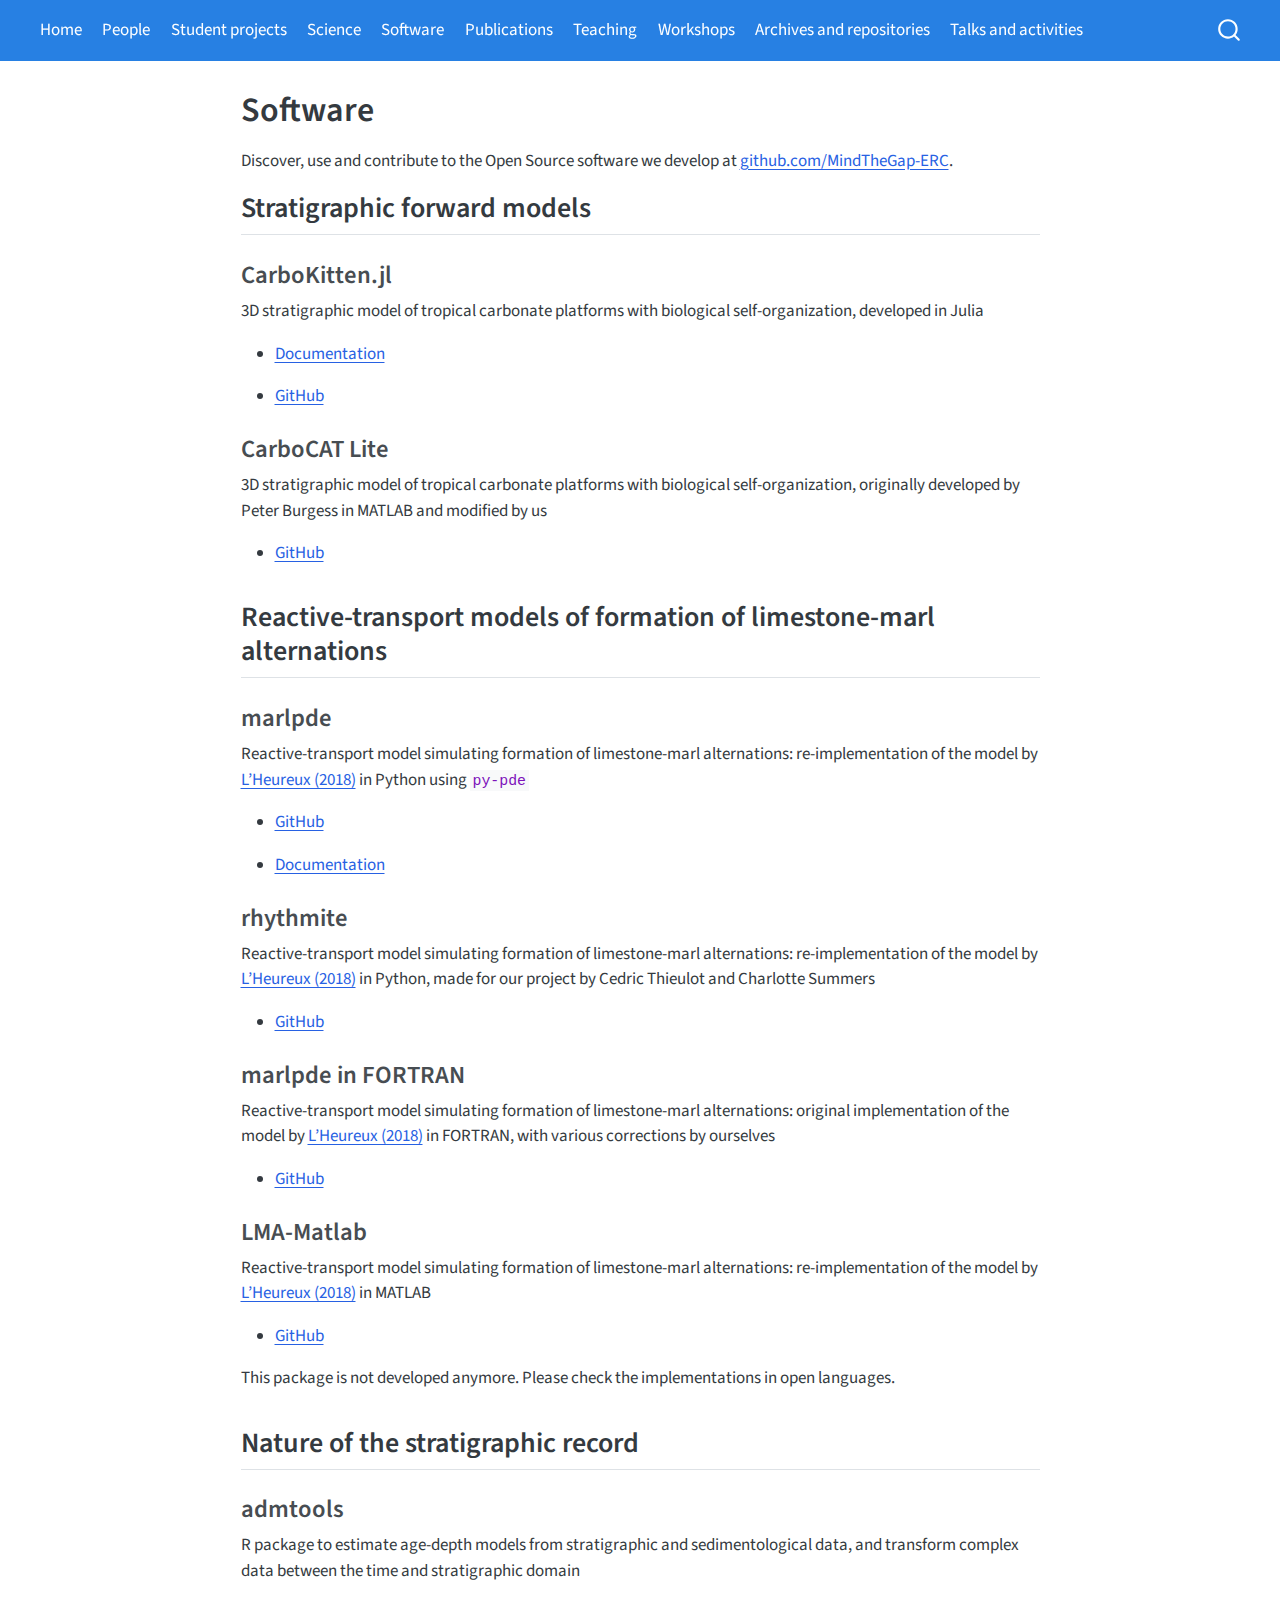
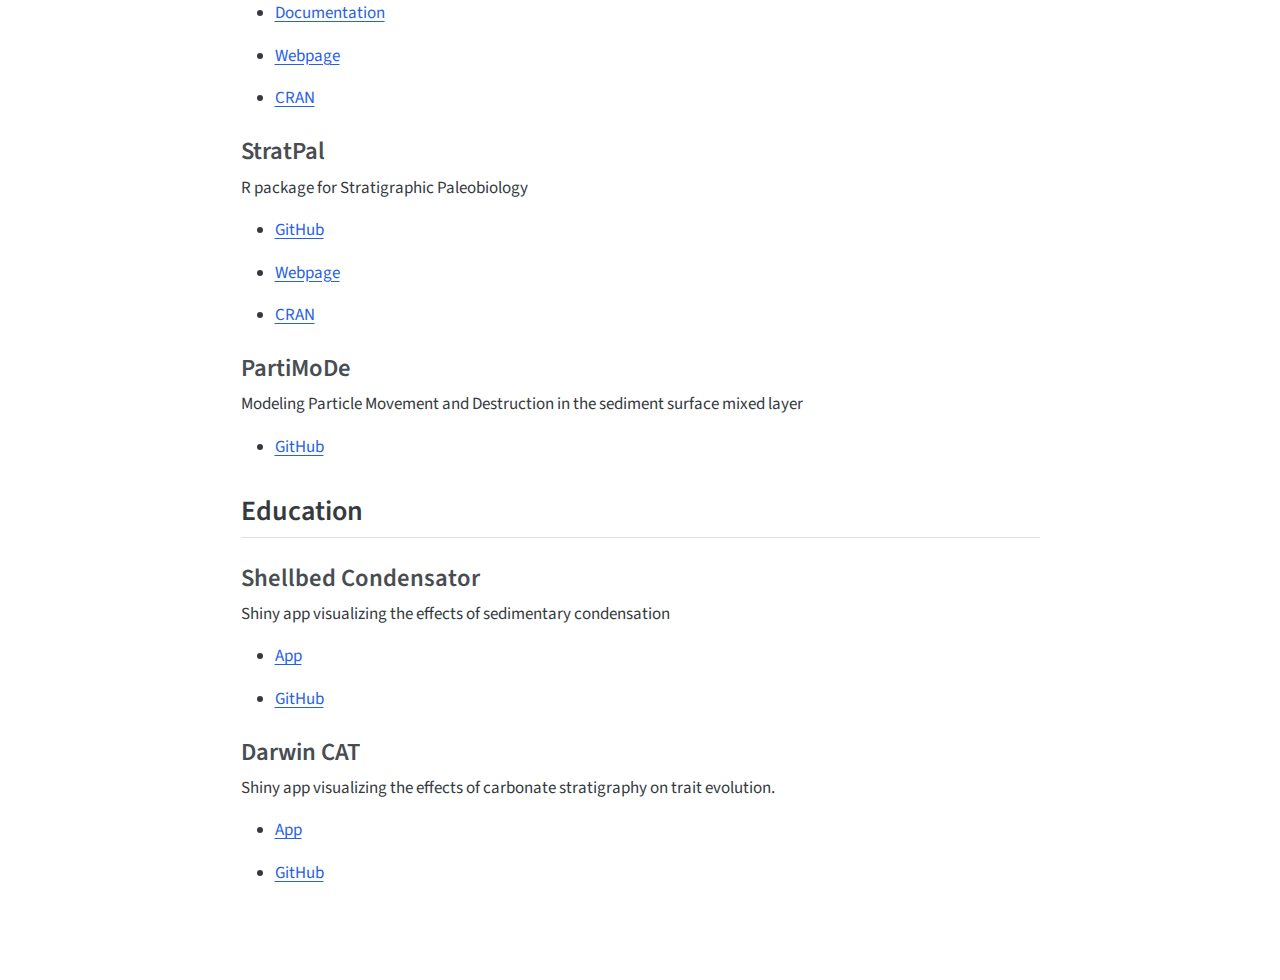
<file: subpages/software.html>
<!DOCTYPE html>
<html xmlns="http://www.w3.org/1999/xhtml" lang="en" xml:lang="en"><head>

<meta charset="utf-8">
<meta name="generator" content="quarto-1.7.32">

<meta name="viewport" content="width=device-width, initial-scale=1.0, user-scalable=yes">


<title>Software</title>
<style>
code{white-space: pre-wrap;}
span.smallcaps{font-variant: small-caps;}
div.columns{display: flex; gap: min(4vw, 1.5em);}
div.column{flex: auto; overflow-x: auto;}
div.hanging-indent{margin-left: 1.5em; text-indent: -1.5em;}
ul.task-list{list-style: none;}
ul.task-list li input[type="checkbox"] {
  width: 0.8em;
  margin: 0 0.8em 0.2em -1em; /* quarto-specific, see https://github.com/quarto-dev/quarto-cli/issues/4556 */ 
  vertical-align: middle;
}
</style>


<script src="../site_libs/quarto-nav/quarto-nav.js"></script>
<script src="../site_libs/quarto-nav/headroom.min.js"></script>
<script src="../site_libs/clipboard/clipboard.min.js"></script>
<script src="../site_libs/quarto-search/autocomplete.umd.js"></script>
<script src="../site_libs/quarto-search/fuse.min.js"></script>
<script src="../site_libs/quarto-search/quarto-search.js"></script>
<meta name="quarto:offset" content="../">
<link href="../img/logo_tree_horizontal_ERC_square.png" rel="icon" type="image/png">
<script src="../site_libs/quarto-html/quarto.js" type="module"></script>
<script src="../site_libs/quarto-html/tabsets/tabsets.js" type="module"></script>
<script src="../site_libs/quarto-html/popper.min.js"></script>
<script src="../site_libs/quarto-html/tippy.umd.min.js"></script>
<script src="../site_libs/quarto-html/anchor.min.js"></script>
<link href="../site_libs/quarto-html/tippy.css" rel="stylesheet">
<link href="../site_libs/quarto-html/quarto-syntax-highlighting-37eea08aefeeee20ff55810ff984fec1.css" rel="stylesheet" id="quarto-text-highlighting-styles">
<script src="../site_libs/bootstrap/bootstrap.min.js"></script>
<link href="../site_libs/bootstrap/bootstrap-icons.css" rel="stylesheet">
<link href="../site_libs/bootstrap/bootstrap-b1527d6dab3c1d2528611d399e709420.min.css" rel="stylesheet" append-hash="true" id="quarto-bootstrap" data-mode="light">
<script id="quarto-search-options" type="application/json">{
  "location": "navbar",
  "copy-button": false,
  "collapse-after": 3,
  "panel-placement": "end",
  "type": "overlay",
  "limit": 50,
  "keyboard-shortcut": [
    "f",
    "/",
    "s"
  ],
  "show-item-context": false,
  "language": {
    "search-no-results-text": "No results",
    "search-matching-documents-text": "matching documents",
    "search-copy-link-title": "Copy link to search",
    "search-hide-matches-text": "Hide additional matches",
    "search-more-match-text": "more match in this document",
    "search-more-matches-text": "more matches in this document",
    "search-clear-button-title": "Clear",
    "search-text-placeholder": "",
    "search-detached-cancel-button-title": "Cancel",
    "search-submit-button-title": "Submit",
    "search-label": "Search"
  }
}</script>


<link rel="stylesheet" href="../styles.css">
<meta property="og:title" content="Software">
<meta property="og:description" content="">
<meta property="og:image" content="https://mindthegap-erc.github.io/img/logo_tree_horizontal_ERC_square.png">
<meta name="twitter:title" content="Software">
<meta name="twitter:description" content="">
<meta name="twitter:image" content="https://mindthegap-erc.github.io/img/logo_tree_horizontal_ERC_square.png">
<meta name="twitter:card" content="summary_large_image">
</head>

<body class="nav-fixed fullcontent quarto-light">

<div id="quarto-search-results"></div>
  <header id="quarto-header" class="headroom fixed-top">
    <nav class="navbar navbar-expand-lg " data-bs-theme="dark">
      <div class="navbar-container container-fluid">
            <div id="quarto-search" class="" title="Search"></div>
          <button class="navbar-toggler" type="button" data-bs-toggle="collapse" data-bs-target="#navbarCollapse" aria-controls="navbarCollapse" role="menu" aria-expanded="false" aria-label="Toggle navigation" onclick="if (window.quartoToggleHeadroom) { window.quartoToggleHeadroom(); }">
  <span class="navbar-toggler-icon"></span>
</button>
          <div class="collapse navbar-collapse" id="navbarCollapse">
            <ul class="navbar-nav navbar-nav-scroll me-auto">
  <li class="nav-item">
    <a class="nav-link" href="../index.html"> 
<span class="menu-text">Home</span></a>
  </li>  
  <li class="nav-item">
    <a class="nav-link" href="../subpages/ppl.html"> 
<span class="menu-text">People</span></a>
  </li>  
  <li class="nav-item">
    <a class="nav-link" href="../subpages/student_projects.html"> 
<span class="menu-text">Student projects</span></a>
  </li>  
  <li class="nav-item">
    <a class="nav-link" href="../subpages/science.html"> 
<span class="menu-text">Science</span></a>
  </li>  
  <li class="nav-item">
    <a class="nav-link active" href="../subpages/software.html" aria-current="page"> 
<span class="menu-text">Software</span></a>
  </li>  
  <li class="nav-item">
    <a class="nav-link" href="../subpages/pub.html"> 
<span class="menu-text">Publications</span></a>
  </li>  
  <li class="nav-item">
    <a class="nav-link" href="../subpages/teaching.html"> 
<span class="menu-text">Teaching</span></a>
  </li>  
  <li class="nav-item">
    <a class="nav-link" href="../subpages/workshops.html"> 
<span class="menu-text">Workshops</span></a>
  </li>  
  <li class="nav-item">
    <a class="nav-link" href="../subpages/archive.html"> 
<span class="menu-text">Archives and repositories</span></a>
  </li>  
  <li class="nav-item">
    <a class="nav-link" href="../subpages/activities.html"> 
<span class="menu-text">Talks and activities</span></a>
  </li>  
</ul>
          </div> <!-- /navcollapse -->
            <div class="quarto-navbar-tools">
</div>
      </div> <!-- /container-fluid -->
    </nav>
</header>
<!-- content -->
<div id="quarto-content" class="quarto-container page-columns page-rows-contents page-layout-article page-navbar">
<!-- sidebar -->
<!-- margin-sidebar -->
    
<!-- main -->
<main class="content" id="quarto-document-content">

<header id="title-block-header" class="quarto-title-block default">
<div class="quarto-title">
<h1 class="title">Software</h1>
</div>



<div class="quarto-title-meta">

    
  
    
  </div>
  


</header>


<p>Discover, use and contribute to the Open Source software we develop at <a href="https://github.com/MindTheGap-ERC">github.com/MindTheGap-ERC</a>.</p>
<section id="stratigraphic-forward-models" class="level2">
<h2 class="anchored" data-anchor-id="stratigraphic-forward-models">Stratigraphic forward models</h2>
<section id="carbokitten.jl" class="level3">
<h3 class="anchored" data-anchor-id="carbokitten.jl">CarboKitten.jl</h3>
<p>3D stratigraphic model of tropical carbonate platforms with biological self-organization, developed in Julia</p>
<ul>
<li><p><a href="https://mindthegap-erc.github.io/CarboKitten.jl/dev/">Documentation</a></p></li>
<li><p><a href="https://github.com/MindTheGap-ERC/CarboKitten.jl">GitHub</a></p></li>
</ul>
</section>
<section id="carbocat-lite" class="level3">
<h3 class="anchored" data-anchor-id="carbocat-lite">CarboCAT Lite</h3>
<p>3D stratigraphic model of tropical carbonate platforms with biological self-organization, originally developed by Peter Burgess in MATLAB and modified by us</p>
<ul>
<li><a href="https://github.com/MindTheGap-ERC/CarboCATLite">GitHub</a></li>
</ul>
</section>
</section>
<section id="reactive-transport-models-of-formation-of-limestone-marl-alternations" class="level2">
<h2 class="anchored" data-anchor-id="reactive-transport-models-of-formation-of-limestone-marl-alternations">Reactive-transport models of formation of limestone-marl alternations</h2>
<section id="marlpde" class="level3">
<h3 class="anchored" data-anchor-id="marlpde">marlpde</h3>
<p>Reactive-transport model simulating formation of limestone-marl alternations: re-implementation of the model by <a href="https://www.hindawi.com/journals/geofluids/2018/4968315/">L’Heureux (2018)</a> in Python using <code>py-pde</code></p>
<ul>
<li><p><a href="https://github.com/astro-turing/Integrating-diagenetic-equations-using-Python">GitHub</a></p></li>
<li><p><a href="https://mindthegap-erc.github.io/reactive-transport-model-for-limestone-marl-sequences/">Documentation</a></p></li>
</ul>
</section>
<section id="rhythmite" class="level3">
<h3 class="anchored" data-anchor-id="rhythmite">rhythmite</h3>
<p>Reactive-transport model simulating formation of limestone-marl alternations: re-implementation of the model by <a href="https://www.hindawi.com/journals/geofluids/2018/4968315/">L’Heureux (2018)</a> in Python, made for our project by Cedric Thieulot and Charlotte Summers</p>
<ul>
<li><a href="https://github.com/cedrict/rhythmite">GitHub</a></li>
</ul>
</section>
<section id="marlpde-in-fortran" class="level3">
<h3 class="anchored" data-anchor-id="marlpde-in-fortran">marlpde in FORTRAN</h3>
<p>Reactive-transport model simulating formation of limestone-marl alternations: original implementation of the model by <a href="https://www.hindawi.com/journals/geofluids/2018/4968315/">L’Heureux (2018)</a> in FORTRAN, with various corrections by ourselves</p>
<ul>
<li><a href="https://github.com/astro-turing/Diagenetic_model_LHeureux_2018">GitHub</a></li>
</ul>
</section>
<section id="lma-matlab" class="level3">
<h3 class="anchored" data-anchor-id="lma-matlab">LMA-Matlab</h3>
<p>Reactive-transport model simulating formation of limestone-marl alternations: re-implementation of the model by <a href="https://www.hindawi.com/journals/geofluids/2018/4968315/">L’Heureux (2018)</a> in MATLAB</p>
<ul>
<li><a href="https://github.com/MindTheGap-ERC/LMA-Matlab">GitHub</a></li>
</ul>
<p>This package is not developed anymore. Please check the implementations in open languages.</p>
</section>
</section>
<section id="nature-of-the-stratigraphic-record" class="level2">
<h2 class="anchored" data-anchor-id="nature-of-the-stratigraphic-record">Nature of the stratigraphic record</h2>
<section id="admtools" class="level3">
<h3 class="anchored" data-anchor-id="admtools">admtools</h3>
<p>R package to estimate age-depth models from stratigraphic and sedimentological data, and transform complex data between the time and stratigraphic domain</p>
<ul>
<li><p><a href="https://mindthegap-erc.github.io/admtools/">Documentation</a></p></li>
<li><p><a href="https://github.com/MindTheGap-ERC/admtools">Webpage</a></p></li>
<li><p><a href="https://cran.r-project.org/package=admtools">CRAN</a></p></li>
</ul>
</section>
<section id="stratpal" class="level3">
<h3 class="anchored" data-anchor-id="stratpal">StratPal</h3>
<p>R package for Stratigraphic Paleobiology</p>
<ul>
<li><p><a href="https://github.com/MindTheGap-ERC/StratPal">GitHub</a></p></li>
<li><p><a href="https://mindthegap-erc.github.io/StratPal/">Webpage</a></p></li>
<li><p><a href="https://cran.r-project.org/package=StratPal">CRAN</a></p></li>
</ul>
</section>
<section id="partimode" class="level3">
<h3 class="anchored" data-anchor-id="partimode">PartiMoDe</h3>
<p>Modeling Particle Movement and Destruction in the sediment surface mixed layer</p>
<ul>
<li><a href="https://github.com/MindTheGap-ERC/PartiMoDe">GitHub</a></li>
</ul>
</section>
</section>
<section id="education" class="level2">
<h2 class="anchored" data-anchor-id="education">Education</h2>
<section id="shellbed-condensator" class="level3">
<h3 class="anchored" data-anchor-id="shellbed-condensator">Shellbed Condensator</h3>
<p>Shiny app visualizing the effects of sedimentary condensation</p>
<ul>
<li><p><a href="https://stratigraphicpaleobiology.shinyapps.io/shellbed_condensator/">App</a></p></li>
<li><p><a href="https://github.com/MindTheGap-ERC/ShellbedCondensator">GitHub</a></p></li>
</ul>
</section>
<section id="darwin-cat" class="level3">
<h3 class="anchored" data-anchor-id="darwin-cat">Darwin CAT</h3>
<p>Shiny app visualizing the effects of carbonate stratigraphy on trait evolution.</p>
<ul>
<li><p><a href="https://stratigraphicpaleobiology.shinyapps.io/DarwinCAT/">App</a></p></li>
<li><p><a href="https://github.com/MindTheGap-ERC/DarwinCAT">GitHub</a></p></li>
</ul>


</section>
</section>

</main> <!-- /main -->
<script id="quarto-html-after-body" type="application/javascript">
  window.document.addEventListener("DOMContentLoaded", function (event) {
    const icon = "";
    const anchorJS = new window.AnchorJS();
    anchorJS.options = {
      placement: 'right',
      icon: icon
    };
    anchorJS.add('.anchored');
    const isCodeAnnotation = (el) => {
      for (const clz of el.classList) {
        if (clz.startsWith('code-annotation-')) {                     
          return true;
        }
      }
      return false;
    }
    const onCopySuccess = function(e) {
      // button target
      const button = e.trigger;
      // don't keep focus
      button.blur();
      // flash "checked"
      button.classList.add('code-copy-button-checked');
      var currentTitle = button.getAttribute("title");
      button.setAttribute("title", "Copied!");
      let tooltip;
      if (window.bootstrap) {
        button.setAttribute("data-bs-toggle", "tooltip");
        button.setAttribute("data-bs-placement", "left");
        button.setAttribute("data-bs-title", "Copied!");
        tooltip = new bootstrap.Tooltip(button, 
          { trigger: "manual", 
            customClass: "code-copy-button-tooltip",
            offset: [0, -8]});
        tooltip.show();    
      }
      setTimeout(function() {
        if (tooltip) {
          tooltip.hide();
          button.removeAttribute("data-bs-title");
          button.removeAttribute("data-bs-toggle");
          button.removeAttribute("data-bs-placement");
        }
        button.setAttribute("title", currentTitle);
        button.classList.remove('code-copy-button-checked');
      }, 1000);
      // clear code selection
      e.clearSelection();
    }
    const getTextToCopy = function(trigger) {
        const codeEl = trigger.previousElementSibling.cloneNode(true);
        for (const childEl of codeEl.children) {
          if (isCodeAnnotation(childEl)) {
            childEl.remove();
          }
        }
        return codeEl.innerText;
    }
    const clipboard = new window.ClipboardJS('.code-copy-button:not([data-in-quarto-modal])', {
      text: getTextToCopy
    });
    clipboard.on('success', onCopySuccess);
    if (window.document.getElementById('quarto-embedded-source-code-modal')) {
      const clipboardModal = new window.ClipboardJS('.code-copy-button[data-in-quarto-modal]', {
        text: getTextToCopy,
        container: window.document.getElementById('quarto-embedded-source-code-modal')
      });
      clipboardModal.on('success', onCopySuccess);
    }
      var localhostRegex = new RegExp(/^(?:http|https):\/\/localhost\:?[0-9]*\//);
      var mailtoRegex = new RegExp(/^mailto:/);
        var filterRegex = new RegExp("https:\/\/mindthegap-erc\.github\.io\/");
      var isInternal = (href) => {
          return filterRegex.test(href) || localhostRegex.test(href) || mailtoRegex.test(href);
      }
      // Inspect non-navigation links and adorn them if external
     var links = window.document.querySelectorAll('a[href]:not(.nav-link):not(.navbar-brand):not(.toc-action):not(.sidebar-link):not(.sidebar-item-toggle):not(.pagination-link):not(.no-external):not([aria-hidden]):not(.dropdown-item):not(.quarto-navigation-tool):not(.about-link)');
      for (var i=0; i<links.length; i++) {
        const link = links[i];
        if (!isInternal(link.href)) {
          // undo the damage that might have been done by quarto-nav.js in the case of
          // links that we want to consider external
          if (link.dataset.originalHref !== undefined) {
            link.href = link.dataset.originalHref;
          }
        }
      }
    function tippyHover(el, contentFn, onTriggerFn, onUntriggerFn) {
      const config = {
        allowHTML: true,
        maxWidth: 500,
        delay: 100,
        arrow: false,
        appendTo: function(el) {
            return el.parentElement;
        },
        interactive: true,
        interactiveBorder: 10,
        theme: 'quarto',
        placement: 'bottom-start',
      };
      if (contentFn) {
        config.content = contentFn;
      }
      if (onTriggerFn) {
        config.onTrigger = onTriggerFn;
      }
      if (onUntriggerFn) {
        config.onUntrigger = onUntriggerFn;
      }
      window.tippy(el, config); 
    }
    const noterefs = window.document.querySelectorAll('a[role="doc-noteref"]');
    for (var i=0; i<noterefs.length; i++) {
      const ref = noterefs[i];
      tippyHover(ref, function() {
        // use id or data attribute instead here
        let href = ref.getAttribute('data-footnote-href') || ref.getAttribute('href');
        try { href = new URL(href).hash; } catch {}
        const id = href.replace(/^#\/?/, "");
        const note = window.document.getElementById(id);
        if (note) {
          return note.innerHTML;
        } else {
          return "";
        }
      });
    }
    const xrefs = window.document.querySelectorAll('a.quarto-xref');
    const processXRef = (id, note) => {
      // Strip column container classes
      const stripColumnClz = (el) => {
        el.classList.remove("page-full", "page-columns");
        if (el.children) {
          for (const child of el.children) {
            stripColumnClz(child);
          }
        }
      }
      stripColumnClz(note)
      if (id === null || id.startsWith('sec-')) {
        // Special case sections, only their first couple elements
        const container = document.createElement("div");
        if (note.children && note.children.length > 2) {
          container.appendChild(note.children[0].cloneNode(true));
          for (let i = 1; i < note.children.length; i++) {
            const child = note.children[i];
            if (child.tagName === "P" && child.innerText === "") {
              continue;
            } else {
              container.appendChild(child.cloneNode(true));
              break;
            }
          }
          if (window.Quarto?.typesetMath) {
            window.Quarto.typesetMath(container);
          }
          return container.innerHTML
        } else {
          if (window.Quarto?.typesetMath) {
            window.Quarto.typesetMath(note);
          }
          return note.innerHTML;
        }
      } else {
        // Remove any anchor links if they are present
        const anchorLink = note.querySelector('a.anchorjs-link');
        if (anchorLink) {
          anchorLink.remove();
        }
        if (window.Quarto?.typesetMath) {
          window.Quarto.typesetMath(note);
        }
        if (note.classList.contains("callout")) {
          return note.outerHTML;
        } else {
          return note.innerHTML;
        }
      }
    }
    for (var i=0; i<xrefs.length; i++) {
      const xref = xrefs[i];
      tippyHover(xref, undefined, function(instance) {
        instance.disable();
        let url = xref.getAttribute('href');
        let hash = undefined; 
        if (url.startsWith('#')) {
          hash = url;
        } else {
          try { hash = new URL(url).hash; } catch {}
        }
        if (hash) {
          const id = hash.replace(/^#\/?/, "");
          const note = window.document.getElementById(id);
          if (note !== null) {
            try {
              const html = processXRef(id, note.cloneNode(true));
              instance.setContent(html);
            } finally {
              instance.enable();
              instance.show();
            }
          } else {
            // See if we can fetch this
            fetch(url.split('#')[0])
            .then(res => res.text())
            .then(html => {
              const parser = new DOMParser();
              const htmlDoc = parser.parseFromString(html, "text/html");
              const note = htmlDoc.getElementById(id);
              if (note !== null) {
                const html = processXRef(id, note);
                instance.setContent(html);
              } 
            }).finally(() => {
              instance.enable();
              instance.show();
            });
          }
        } else {
          // See if we can fetch a full url (with no hash to target)
          // This is a special case and we should probably do some content thinning / targeting
          fetch(url)
          .then(res => res.text())
          .then(html => {
            const parser = new DOMParser();
            const htmlDoc = parser.parseFromString(html, "text/html");
            const note = htmlDoc.querySelector('main.content');
            if (note !== null) {
              // This should only happen for chapter cross references
              // (since there is no id in the URL)
              // remove the first header
              if (note.children.length > 0 && note.children[0].tagName === "HEADER") {
                note.children[0].remove();
              }
              const html = processXRef(null, note);
              instance.setContent(html);
            } 
          }).finally(() => {
            instance.enable();
            instance.show();
          });
        }
      }, function(instance) {
      });
    }
        let selectedAnnoteEl;
        const selectorForAnnotation = ( cell, annotation) => {
          let cellAttr = 'data-code-cell="' + cell + '"';
          let lineAttr = 'data-code-annotation="' +  annotation + '"';
          const selector = 'span[' + cellAttr + '][' + lineAttr + ']';
          return selector;
        }
        const selectCodeLines = (annoteEl) => {
          const doc = window.document;
          const targetCell = annoteEl.getAttribute("data-target-cell");
          const targetAnnotation = annoteEl.getAttribute("data-target-annotation");
          const annoteSpan = window.document.querySelector(selectorForAnnotation(targetCell, targetAnnotation));
          const lines = annoteSpan.getAttribute("data-code-lines").split(",");
          const lineIds = lines.map((line) => {
            return targetCell + "-" + line;
          })
          let top = null;
          let height = null;
          let parent = null;
          if (lineIds.length > 0) {
              //compute the position of the single el (top and bottom and make a div)
              const el = window.document.getElementById(lineIds[0]);
              top = el.offsetTop;
              height = el.offsetHeight;
              parent = el.parentElement.parentElement;
            if (lineIds.length > 1) {
              const lastEl = window.document.getElementById(lineIds[lineIds.length - 1]);
              const bottom = lastEl.offsetTop + lastEl.offsetHeight;
              height = bottom - top;
            }
            if (top !== null && height !== null && parent !== null) {
              // cook up a div (if necessary) and position it 
              let div = window.document.getElementById("code-annotation-line-highlight");
              if (div === null) {
                div = window.document.createElement("div");
                div.setAttribute("id", "code-annotation-line-highlight");
                div.style.position = 'absolute';
                parent.appendChild(div);
              }
              div.style.top = top - 2 + "px";
              div.style.height = height + 4 + "px";
              div.style.left = 0;
              let gutterDiv = window.document.getElementById("code-annotation-line-highlight-gutter");
              if (gutterDiv === null) {
                gutterDiv = window.document.createElement("div");
                gutterDiv.setAttribute("id", "code-annotation-line-highlight-gutter");
                gutterDiv.style.position = 'absolute';
                const codeCell = window.document.getElementById(targetCell);
                const gutter = codeCell.querySelector('.code-annotation-gutter');
                gutter.appendChild(gutterDiv);
              }
              gutterDiv.style.top = top - 2 + "px";
              gutterDiv.style.height = height + 4 + "px";
            }
            selectedAnnoteEl = annoteEl;
          }
        };
        const unselectCodeLines = () => {
          const elementsIds = ["code-annotation-line-highlight", "code-annotation-line-highlight-gutter"];
          elementsIds.forEach((elId) => {
            const div = window.document.getElementById(elId);
            if (div) {
              div.remove();
            }
          });
          selectedAnnoteEl = undefined;
        };
          // Handle positioning of the toggle
      window.addEventListener(
        "resize",
        throttle(() => {
          elRect = undefined;
          if (selectedAnnoteEl) {
            selectCodeLines(selectedAnnoteEl);
          }
        }, 10)
      );
      function throttle(fn, ms) {
      let throttle = false;
      let timer;
        return (...args) => {
          if(!throttle) { // first call gets through
              fn.apply(this, args);
              throttle = true;
          } else { // all the others get throttled
              if(timer) clearTimeout(timer); // cancel #2
              timer = setTimeout(() => {
                fn.apply(this, args);
                timer = throttle = false;
              }, ms);
          }
        };
      }
        // Attach click handler to the DT
        const annoteDls = window.document.querySelectorAll('dt[data-target-cell]');
        for (const annoteDlNode of annoteDls) {
          annoteDlNode.addEventListener('click', (event) => {
            const clickedEl = event.target;
            if (clickedEl !== selectedAnnoteEl) {
              unselectCodeLines();
              const activeEl = window.document.querySelector('dt[data-target-cell].code-annotation-active');
              if (activeEl) {
                activeEl.classList.remove('code-annotation-active');
              }
              selectCodeLines(clickedEl);
              clickedEl.classList.add('code-annotation-active');
            } else {
              // Unselect the line
              unselectCodeLines();
              clickedEl.classList.remove('code-annotation-active');
            }
          });
        }
    const findCites = (el) => {
      const parentEl = el.parentElement;
      if (parentEl) {
        const cites = parentEl.dataset.cites;
        if (cites) {
          return {
            el,
            cites: cites.split(' ')
          };
        } else {
          return findCites(el.parentElement)
        }
      } else {
        return undefined;
      }
    };
    var bibliorefs = window.document.querySelectorAll('a[role="doc-biblioref"]');
    for (var i=0; i<bibliorefs.length; i++) {
      const ref = bibliorefs[i];
      const citeInfo = findCites(ref);
      if (citeInfo) {
        tippyHover(citeInfo.el, function() {
          var popup = window.document.createElement('div');
          citeInfo.cites.forEach(function(cite) {
            var citeDiv = window.document.createElement('div');
            citeDiv.classList.add('hanging-indent');
            citeDiv.classList.add('csl-entry');
            var biblioDiv = window.document.getElementById('ref-' + cite);
            if (biblioDiv) {
              citeDiv.innerHTML = biblioDiv.innerHTML;
            }
            popup.appendChild(citeDiv);
          });
          return popup.innerHTML;
        });
      }
    }
  });
  </script>
</div> <!-- /content -->




</body></html>
</file>
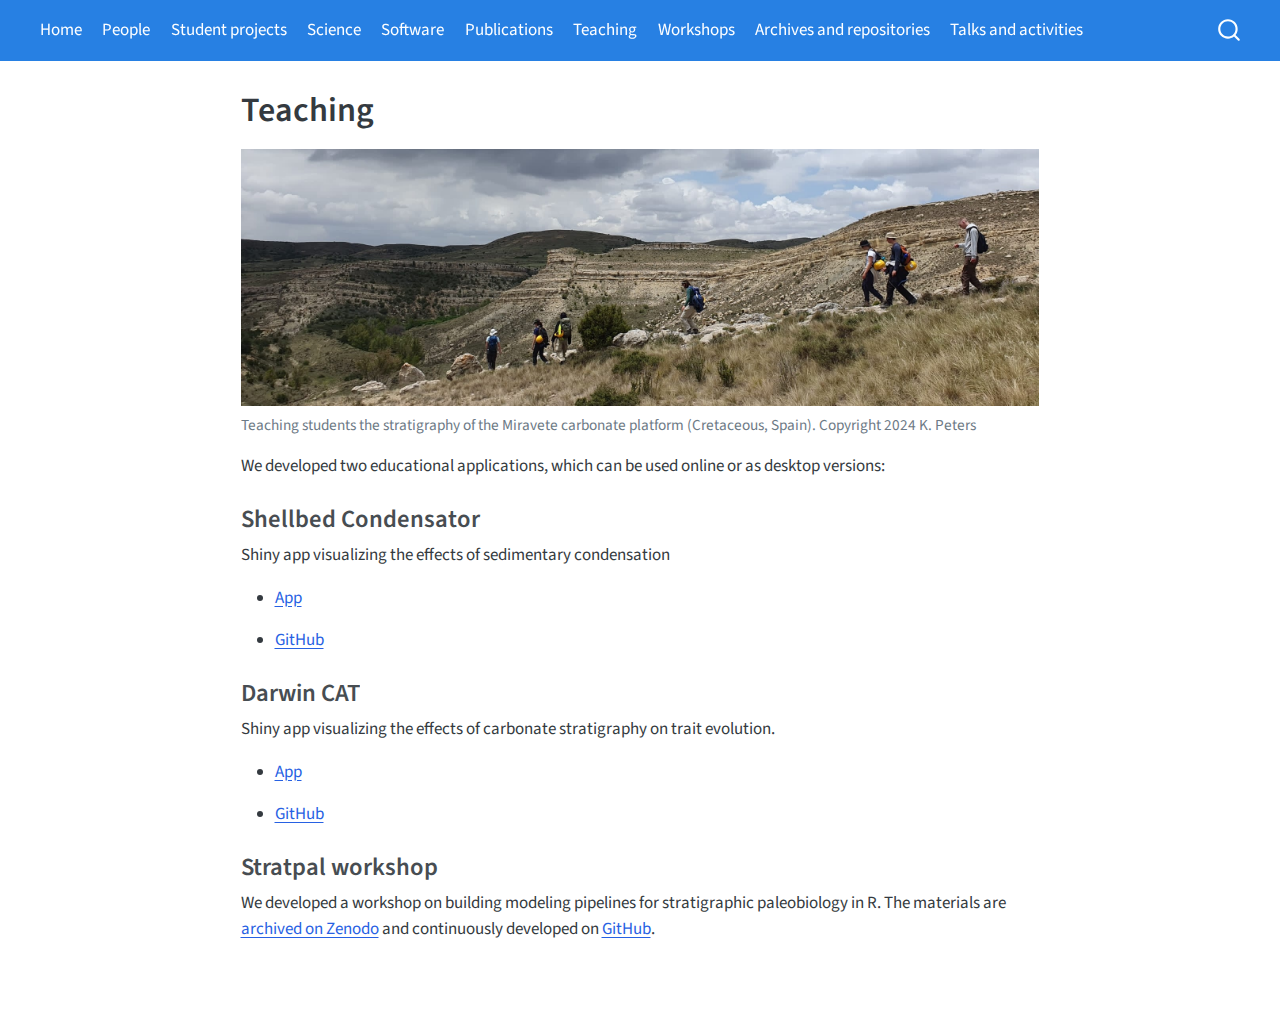
<file: subpages/teaching.html>
<!DOCTYPE html>
<html xmlns="http://www.w3.org/1999/xhtml" lang="en" xml:lang="en"><head>

<meta charset="utf-8">
<meta name="generator" content="quarto-1.7.32">

<meta name="viewport" content="width=device-width, initial-scale=1.0, user-scalable=yes">


<title>Teaching</title>
<style>
code{white-space: pre-wrap;}
span.smallcaps{font-variant: small-caps;}
div.columns{display: flex; gap: min(4vw, 1.5em);}
div.column{flex: auto; overflow-x: auto;}
div.hanging-indent{margin-left: 1.5em; text-indent: -1.5em;}
ul.task-list{list-style: none;}
ul.task-list li input[type="checkbox"] {
  width: 0.8em;
  margin: 0 0.8em 0.2em -1em; /* quarto-specific, see https://github.com/quarto-dev/quarto-cli/issues/4556 */ 
  vertical-align: middle;
}
</style>


<script src="../site_libs/quarto-nav/quarto-nav.js"></script>
<script src="../site_libs/quarto-nav/headroom.min.js"></script>
<script src="../site_libs/clipboard/clipboard.min.js"></script>
<script src="../site_libs/quarto-search/autocomplete.umd.js"></script>
<script src="../site_libs/quarto-search/fuse.min.js"></script>
<script src="../site_libs/quarto-search/quarto-search.js"></script>
<meta name="quarto:offset" content="../">
<link href="../img/logo_tree_horizontal_ERC_square.png" rel="icon" type="image/png">
<script src="../site_libs/quarto-html/quarto.js" type="module"></script>
<script src="../site_libs/quarto-html/tabsets/tabsets.js" type="module"></script>
<script src="../site_libs/quarto-html/popper.min.js"></script>
<script src="../site_libs/quarto-html/tippy.umd.min.js"></script>
<script src="../site_libs/quarto-html/anchor.min.js"></script>
<link href="../site_libs/quarto-html/tippy.css" rel="stylesheet">
<link href="../site_libs/quarto-html/quarto-syntax-highlighting-37eea08aefeeee20ff55810ff984fec1.css" rel="stylesheet" id="quarto-text-highlighting-styles">
<script src="../site_libs/bootstrap/bootstrap.min.js"></script>
<link href="../site_libs/bootstrap/bootstrap-icons.css" rel="stylesheet">
<link href="../site_libs/bootstrap/bootstrap-b1527d6dab3c1d2528611d399e709420.min.css" rel="stylesheet" append-hash="true" id="quarto-bootstrap" data-mode="light">
<script id="quarto-search-options" type="application/json">{
  "location": "navbar",
  "copy-button": false,
  "collapse-after": 3,
  "panel-placement": "end",
  "type": "overlay",
  "limit": 50,
  "keyboard-shortcut": [
    "f",
    "/",
    "s"
  ],
  "show-item-context": false,
  "language": {
    "search-no-results-text": "No results",
    "search-matching-documents-text": "matching documents",
    "search-copy-link-title": "Copy link to search",
    "search-hide-matches-text": "Hide additional matches",
    "search-more-match-text": "more match in this document",
    "search-more-matches-text": "more matches in this document",
    "search-clear-button-title": "Clear",
    "search-text-placeholder": "",
    "search-detached-cancel-button-title": "Cancel",
    "search-submit-button-title": "Submit",
    "search-label": "Search"
  }
}</script>


<link rel="stylesheet" href="../styles.css">
<meta property="og:title" content="Teaching">
<meta property="og:description" content="">
<meta property="og:image" content="https://mindthegap-erc.github.io/img/IMG_7054.JPG">
<meta name="twitter:title" content="Teaching">
<meta name="twitter:description" content="">
<meta name="twitter:image" content="https://mindthegap-erc.github.io/img/IMG_7054.JPG">
<meta name="twitter:card" content="summary_large_image">
</head>

<body class="nav-fixed fullcontent quarto-light">

<div id="quarto-search-results"></div>
  <header id="quarto-header" class="headroom fixed-top">
    <nav class="navbar navbar-expand-lg " data-bs-theme="dark">
      <div class="navbar-container container-fluid">
            <div id="quarto-search" class="" title="Search"></div>
          <button class="navbar-toggler" type="button" data-bs-toggle="collapse" data-bs-target="#navbarCollapse" aria-controls="navbarCollapse" role="menu" aria-expanded="false" aria-label="Toggle navigation" onclick="if (window.quartoToggleHeadroom) { window.quartoToggleHeadroom(); }">
  <span class="navbar-toggler-icon"></span>
</button>
          <div class="collapse navbar-collapse" id="navbarCollapse">
            <ul class="navbar-nav navbar-nav-scroll me-auto">
  <li class="nav-item">
    <a class="nav-link" href="../index.html"> 
<span class="menu-text">Home</span></a>
  </li>  
  <li class="nav-item">
    <a class="nav-link" href="../subpages/ppl.html"> 
<span class="menu-text">People</span></a>
  </li>  
  <li class="nav-item">
    <a class="nav-link" href="../subpages/student_projects.html"> 
<span class="menu-text">Student projects</span></a>
  </li>  
  <li class="nav-item">
    <a class="nav-link" href="../subpages/science.html"> 
<span class="menu-text">Science</span></a>
  </li>  
  <li class="nav-item">
    <a class="nav-link" href="../subpages/software.html"> 
<span class="menu-text">Software</span></a>
  </li>  
  <li class="nav-item">
    <a class="nav-link" href="../subpages/pub.html"> 
<span class="menu-text">Publications</span></a>
  </li>  
  <li class="nav-item">
    <a class="nav-link active" href="../subpages/teaching.html" aria-current="page"> 
<span class="menu-text">Teaching</span></a>
  </li>  
  <li class="nav-item">
    <a class="nav-link" href="../subpages/workshops.html"> 
<span class="menu-text">Workshops</span></a>
  </li>  
  <li class="nav-item">
    <a class="nav-link" href="../subpages/archive.html"> 
<span class="menu-text">Archives and repositories</span></a>
  </li>  
  <li class="nav-item">
    <a class="nav-link" href="../subpages/activities.html"> 
<span class="menu-text">Talks and activities</span></a>
  </li>  
</ul>
          </div> <!-- /navcollapse -->
            <div class="quarto-navbar-tools">
</div>
      </div> <!-- /container-fluid -->
    </nav>
</header>
<!-- content -->
<div id="quarto-content" class="quarto-container page-columns page-rows-contents page-layout-article page-navbar">
<!-- sidebar -->
<!-- margin-sidebar -->
    
<!-- main -->
<main class="content" id="quarto-document-content">

<header id="title-block-header" class="quarto-title-block default">
<div class="quarto-title">
<h1 class="title">Teaching</h1>
</div>



<div class="quarto-title-meta">

    
  
    
  </div>
  


</header>


<div class="quarto-figure quarto-figure-center">
<figure class="figure">
<p><img src="../img/IMG_7054.JPG" class="img-fluid figure-img"></p>
<figcaption>Teaching students the stratigraphy of the Miravete carbonate platform (Cretaceous, Spain). Copyright 2024 K. Peters</figcaption>
</figure>
</div>
<p>We developed two educational applications, which can be used online or as desktop versions:</p>
<section id="shellbed-condensator" class="level3">
<h3 class="anchored" data-anchor-id="shellbed-condensator">Shellbed Condensator</h3>
<p>Shiny app visualizing the effects of sedimentary condensation</p>
<ul>
<li><p><a href="https://stratigraphicpaleobiology.shinyapps.io/shellbed_condensator/">App</a></p></li>
<li><p><a href="https://github.com/MindTheGap-ERC/ShellbedCondensator">GitHub</a></p></li>
</ul>
</section>
<section id="darwin-cat" class="level3">
<h3 class="anchored" data-anchor-id="darwin-cat">Darwin CAT</h3>
<p>Shiny app visualizing the effects of carbonate stratigraphy on trait evolution.</p>
<ul>
<li><p><a href="https://stratigraphicpaleobiology.shinyapps.io/DarwinCAT/">App</a></p></li>
<li><p><a href="https://github.com/MindTheGap-ERC/DarwinCAT">GitHub</a></p></li>
</ul>
</section>
<section id="stratpal-workshop" class="level3">
<h3 class="anchored" data-anchor-id="stratpal-workshop">Stratpal workshop</h3>
<p>We developed a workshop on building modeling pipelines for stratigraphic paleobiology in R. The materials are <a href="https://zenodo.org/records/13769443">archived on Zenodo</a> and continuously developed on <a href="https://github.com/MindTheGap-ERC/StratPal_workshop_materials">GitHub</a>.</p>


</section>

</main> <!-- /main -->
<script id="quarto-html-after-body" type="application/javascript">
  window.document.addEventListener("DOMContentLoaded", function (event) {
    const icon = "";
    const anchorJS = new window.AnchorJS();
    anchorJS.options = {
      placement: 'right',
      icon: icon
    };
    anchorJS.add('.anchored');
    const isCodeAnnotation = (el) => {
      for (const clz of el.classList) {
        if (clz.startsWith('code-annotation-')) {                     
          return true;
        }
      }
      return false;
    }
    const onCopySuccess = function(e) {
      // button target
      const button = e.trigger;
      // don't keep focus
      button.blur();
      // flash "checked"
      button.classList.add('code-copy-button-checked');
      var currentTitle = button.getAttribute("title");
      button.setAttribute("title", "Copied!");
      let tooltip;
      if (window.bootstrap) {
        button.setAttribute("data-bs-toggle", "tooltip");
        button.setAttribute("data-bs-placement", "left");
        button.setAttribute("data-bs-title", "Copied!");
        tooltip = new bootstrap.Tooltip(button, 
          { trigger: "manual", 
            customClass: "code-copy-button-tooltip",
            offset: [0, -8]});
        tooltip.show();    
      }
      setTimeout(function() {
        if (tooltip) {
          tooltip.hide();
          button.removeAttribute("data-bs-title");
          button.removeAttribute("data-bs-toggle");
          button.removeAttribute("data-bs-placement");
        }
        button.setAttribute("title", currentTitle);
        button.classList.remove('code-copy-button-checked');
      }, 1000);
      // clear code selection
      e.clearSelection();
    }
    const getTextToCopy = function(trigger) {
        const codeEl = trigger.previousElementSibling.cloneNode(true);
        for (const childEl of codeEl.children) {
          if (isCodeAnnotation(childEl)) {
            childEl.remove();
          }
        }
        return codeEl.innerText;
    }
    const clipboard = new window.ClipboardJS('.code-copy-button:not([data-in-quarto-modal])', {
      text: getTextToCopy
    });
    clipboard.on('success', onCopySuccess);
    if (window.document.getElementById('quarto-embedded-source-code-modal')) {
      const clipboardModal = new window.ClipboardJS('.code-copy-button[data-in-quarto-modal]', {
        text: getTextToCopy,
        container: window.document.getElementById('quarto-embedded-source-code-modal')
      });
      clipboardModal.on('success', onCopySuccess);
    }
      var localhostRegex = new RegExp(/^(?:http|https):\/\/localhost\:?[0-9]*\//);
      var mailtoRegex = new RegExp(/^mailto:/);
        var filterRegex = new RegExp("https:\/\/mindthegap-erc\.github\.io\/");
      var isInternal = (href) => {
          return filterRegex.test(href) || localhostRegex.test(href) || mailtoRegex.test(href);
      }
      // Inspect non-navigation links and adorn them if external
     var links = window.document.querySelectorAll('a[href]:not(.nav-link):not(.navbar-brand):not(.toc-action):not(.sidebar-link):not(.sidebar-item-toggle):not(.pagination-link):not(.no-external):not([aria-hidden]):not(.dropdown-item):not(.quarto-navigation-tool):not(.about-link)');
      for (var i=0; i<links.length; i++) {
        const link = links[i];
        if (!isInternal(link.href)) {
          // undo the damage that might have been done by quarto-nav.js in the case of
          // links that we want to consider external
          if (link.dataset.originalHref !== undefined) {
            link.href = link.dataset.originalHref;
          }
        }
      }
    function tippyHover(el, contentFn, onTriggerFn, onUntriggerFn) {
      const config = {
        allowHTML: true,
        maxWidth: 500,
        delay: 100,
        arrow: false,
        appendTo: function(el) {
            return el.parentElement;
        },
        interactive: true,
        interactiveBorder: 10,
        theme: 'quarto',
        placement: 'bottom-start',
      };
      if (contentFn) {
        config.content = contentFn;
      }
      if (onTriggerFn) {
        config.onTrigger = onTriggerFn;
      }
      if (onUntriggerFn) {
        config.onUntrigger = onUntriggerFn;
      }
      window.tippy(el, config); 
    }
    const noterefs = window.document.querySelectorAll('a[role="doc-noteref"]');
    for (var i=0; i<noterefs.length; i++) {
      const ref = noterefs[i];
      tippyHover(ref, function() {
        // use id or data attribute instead here
        let href = ref.getAttribute('data-footnote-href') || ref.getAttribute('href');
        try { href = new URL(href).hash; } catch {}
        const id = href.replace(/^#\/?/, "");
        const note = window.document.getElementById(id);
        if (note) {
          return note.innerHTML;
        } else {
          return "";
        }
      });
    }
    const xrefs = window.document.querySelectorAll('a.quarto-xref');
    const processXRef = (id, note) => {
      // Strip column container classes
      const stripColumnClz = (el) => {
        el.classList.remove("page-full", "page-columns");
        if (el.children) {
          for (const child of el.children) {
            stripColumnClz(child);
          }
        }
      }
      stripColumnClz(note)
      if (id === null || id.startsWith('sec-')) {
        // Special case sections, only their first couple elements
        const container = document.createElement("div");
        if (note.children && note.children.length > 2) {
          container.appendChild(note.children[0].cloneNode(true));
          for (let i = 1; i < note.children.length; i++) {
            const child = note.children[i];
            if (child.tagName === "P" && child.innerText === "") {
              continue;
            } else {
              container.appendChild(child.cloneNode(true));
              break;
            }
          }
          if (window.Quarto?.typesetMath) {
            window.Quarto.typesetMath(container);
          }
          return container.innerHTML
        } else {
          if (window.Quarto?.typesetMath) {
            window.Quarto.typesetMath(note);
          }
          return note.innerHTML;
        }
      } else {
        // Remove any anchor links if they are present
        const anchorLink = note.querySelector('a.anchorjs-link');
        if (anchorLink) {
          anchorLink.remove();
        }
        if (window.Quarto?.typesetMath) {
          window.Quarto.typesetMath(note);
        }
        if (note.classList.contains("callout")) {
          return note.outerHTML;
        } else {
          return note.innerHTML;
        }
      }
    }
    for (var i=0; i<xrefs.length; i++) {
      const xref = xrefs[i];
      tippyHover(xref, undefined, function(instance) {
        instance.disable();
        let url = xref.getAttribute('href');
        let hash = undefined; 
        if (url.startsWith('#')) {
          hash = url;
        } else {
          try { hash = new URL(url).hash; } catch {}
        }
        if (hash) {
          const id = hash.replace(/^#\/?/, "");
          const note = window.document.getElementById(id);
          if (note !== null) {
            try {
              const html = processXRef(id, note.cloneNode(true));
              instance.setContent(html);
            } finally {
              instance.enable();
              instance.show();
            }
          } else {
            // See if we can fetch this
            fetch(url.split('#')[0])
            .then(res => res.text())
            .then(html => {
              const parser = new DOMParser();
              const htmlDoc = parser.parseFromString(html, "text/html");
              const note = htmlDoc.getElementById(id);
              if (note !== null) {
                const html = processXRef(id, note);
                instance.setContent(html);
              } 
            }).finally(() => {
              instance.enable();
              instance.show();
            });
          }
        } else {
          // See if we can fetch a full url (with no hash to target)
          // This is a special case and we should probably do some content thinning / targeting
          fetch(url)
          .then(res => res.text())
          .then(html => {
            const parser = new DOMParser();
            const htmlDoc = parser.parseFromString(html, "text/html");
            const note = htmlDoc.querySelector('main.content');
            if (note !== null) {
              // This should only happen for chapter cross references
              // (since there is no id in the URL)
              // remove the first header
              if (note.children.length > 0 && note.children[0].tagName === "HEADER") {
                note.children[0].remove();
              }
              const html = processXRef(null, note);
              instance.setContent(html);
            } 
          }).finally(() => {
            instance.enable();
            instance.show();
          });
        }
      }, function(instance) {
      });
    }
        let selectedAnnoteEl;
        const selectorForAnnotation = ( cell, annotation) => {
          let cellAttr = 'data-code-cell="' + cell + '"';
          let lineAttr = 'data-code-annotation="' +  annotation + '"';
          const selector = 'span[' + cellAttr + '][' + lineAttr + ']';
          return selector;
        }
        const selectCodeLines = (annoteEl) => {
          const doc = window.document;
          const targetCell = annoteEl.getAttribute("data-target-cell");
          const targetAnnotation = annoteEl.getAttribute("data-target-annotation");
          const annoteSpan = window.document.querySelector(selectorForAnnotation(targetCell, targetAnnotation));
          const lines = annoteSpan.getAttribute("data-code-lines").split(",");
          const lineIds = lines.map((line) => {
            return targetCell + "-" + line;
          })
          let top = null;
          let height = null;
          let parent = null;
          if (lineIds.length > 0) {
              //compute the position of the single el (top and bottom and make a div)
              const el = window.document.getElementById(lineIds[0]);
              top = el.offsetTop;
              height = el.offsetHeight;
              parent = el.parentElement.parentElement;
            if (lineIds.length > 1) {
              const lastEl = window.document.getElementById(lineIds[lineIds.length - 1]);
              const bottom = lastEl.offsetTop + lastEl.offsetHeight;
              height = bottom - top;
            }
            if (top !== null && height !== null && parent !== null) {
              // cook up a div (if necessary) and position it 
              let div = window.document.getElementById("code-annotation-line-highlight");
              if (div === null) {
                div = window.document.createElement("div");
                div.setAttribute("id", "code-annotation-line-highlight");
                div.style.position = 'absolute';
                parent.appendChild(div);
              }
              div.style.top = top - 2 + "px";
              div.style.height = height + 4 + "px";
              div.style.left = 0;
              let gutterDiv = window.document.getElementById("code-annotation-line-highlight-gutter");
              if (gutterDiv === null) {
                gutterDiv = window.document.createElement("div");
                gutterDiv.setAttribute("id", "code-annotation-line-highlight-gutter");
                gutterDiv.style.position = 'absolute';
                const codeCell = window.document.getElementById(targetCell);
                const gutter = codeCell.querySelector('.code-annotation-gutter');
                gutter.appendChild(gutterDiv);
              }
              gutterDiv.style.top = top - 2 + "px";
              gutterDiv.style.height = height + 4 + "px";
            }
            selectedAnnoteEl = annoteEl;
          }
        };
        const unselectCodeLines = () => {
          const elementsIds = ["code-annotation-line-highlight", "code-annotation-line-highlight-gutter"];
          elementsIds.forEach((elId) => {
            const div = window.document.getElementById(elId);
            if (div) {
              div.remove();
            }
          });
          selectedAnnoteEl = undefined;
        };
          // Handle positioning of the toggle
      window.addEventListener(
        "resize",
        throttle(() => {
          elRect = undefined;
          if (selectedAnnoteEl) {
            selectCodeLines(selectedAnnoteEl);
          }
        }, 10)
      );
      function throttle(fn, ms) {
      let throttle = false;
      let timer;
        return (...args) => {
          if(!throttle) { // first call gets through
              fn.apply(this, args);
              throttle = true;
          } else { // all the others get throttled
              if(timer) clearTimeout(timer); // cancel #2
              timer = setTimeout(() => {
                fn.apply(this, args);
                timer = throttle = false;
              }, ms);
          }
        };
      }
        // Attach click handler to the DT
        const annoteDls = window.document.querySelectorAll('dt[data-target-cell]');
        for (const annoteDlNode of annoteDls) {
          annoteDlNode.addEventListener('click', (event) => {
            const clickedEl = event.target;
            if (clickedEl !== selectedAnnoteEl) {
              unselectCodeLines();
              const activeEl = window.document.querySelector('dt[data-target-cell].code-annotation-active');
              if (activeEl) {
                activeEl.classList.remove('code-annotation-active');
              }
              selectCodeLines(clickedEl);
              clickedEl.classList.add('code-annotation-active');
            } else {
              // Unselect the line
              unselectCodeLines();
              clickedEl.classList.remove('code-annotation-active');
            }
          });
        }
    const findCites = (el) => {
      const parentEl = el.parentElement;
      if (parentEl) {
        const cites = parentEl.dataset.cites;
        if (cites) {
          return {
            el,
            cites: cites.split(' ')
          };
        } else {
          return findCites(el.parentElement)
        }
      } else {
        return undefined;
      }
    };
    var bibliorefs = window.document.querySelectorAll('a[role="doc-biblioref"]');
    for (var i=0; i<bibliorefs.length; i++) {
      const ref = bibliorefs[i];
      const citeInfo = findCites(ref);
      if (citeInfo) {
        tippyHover(citeInfo.el, function() {
          var popup = window.document.createElement('div');
          citeInfo.cites.forEach(function(cite) {
            var citeDiv = window.document.createElement('div');
            citeDiv.classList.add('hanging-indent');
            citeDiv.classList.add('csl-entry');
            var biblioDiv = window.document.getElementById('ref-' + cite);
            if (biblioDiv) {
              citeDiv.innerHTML = biblioDiv.innerHTML;
            }
            popup.appendChild(citeDiv);
          });
          return popup.innerHTML;
        });
      }
    }
  });
  </script>
</div> <!-- /content -->




</body></html>
</file>
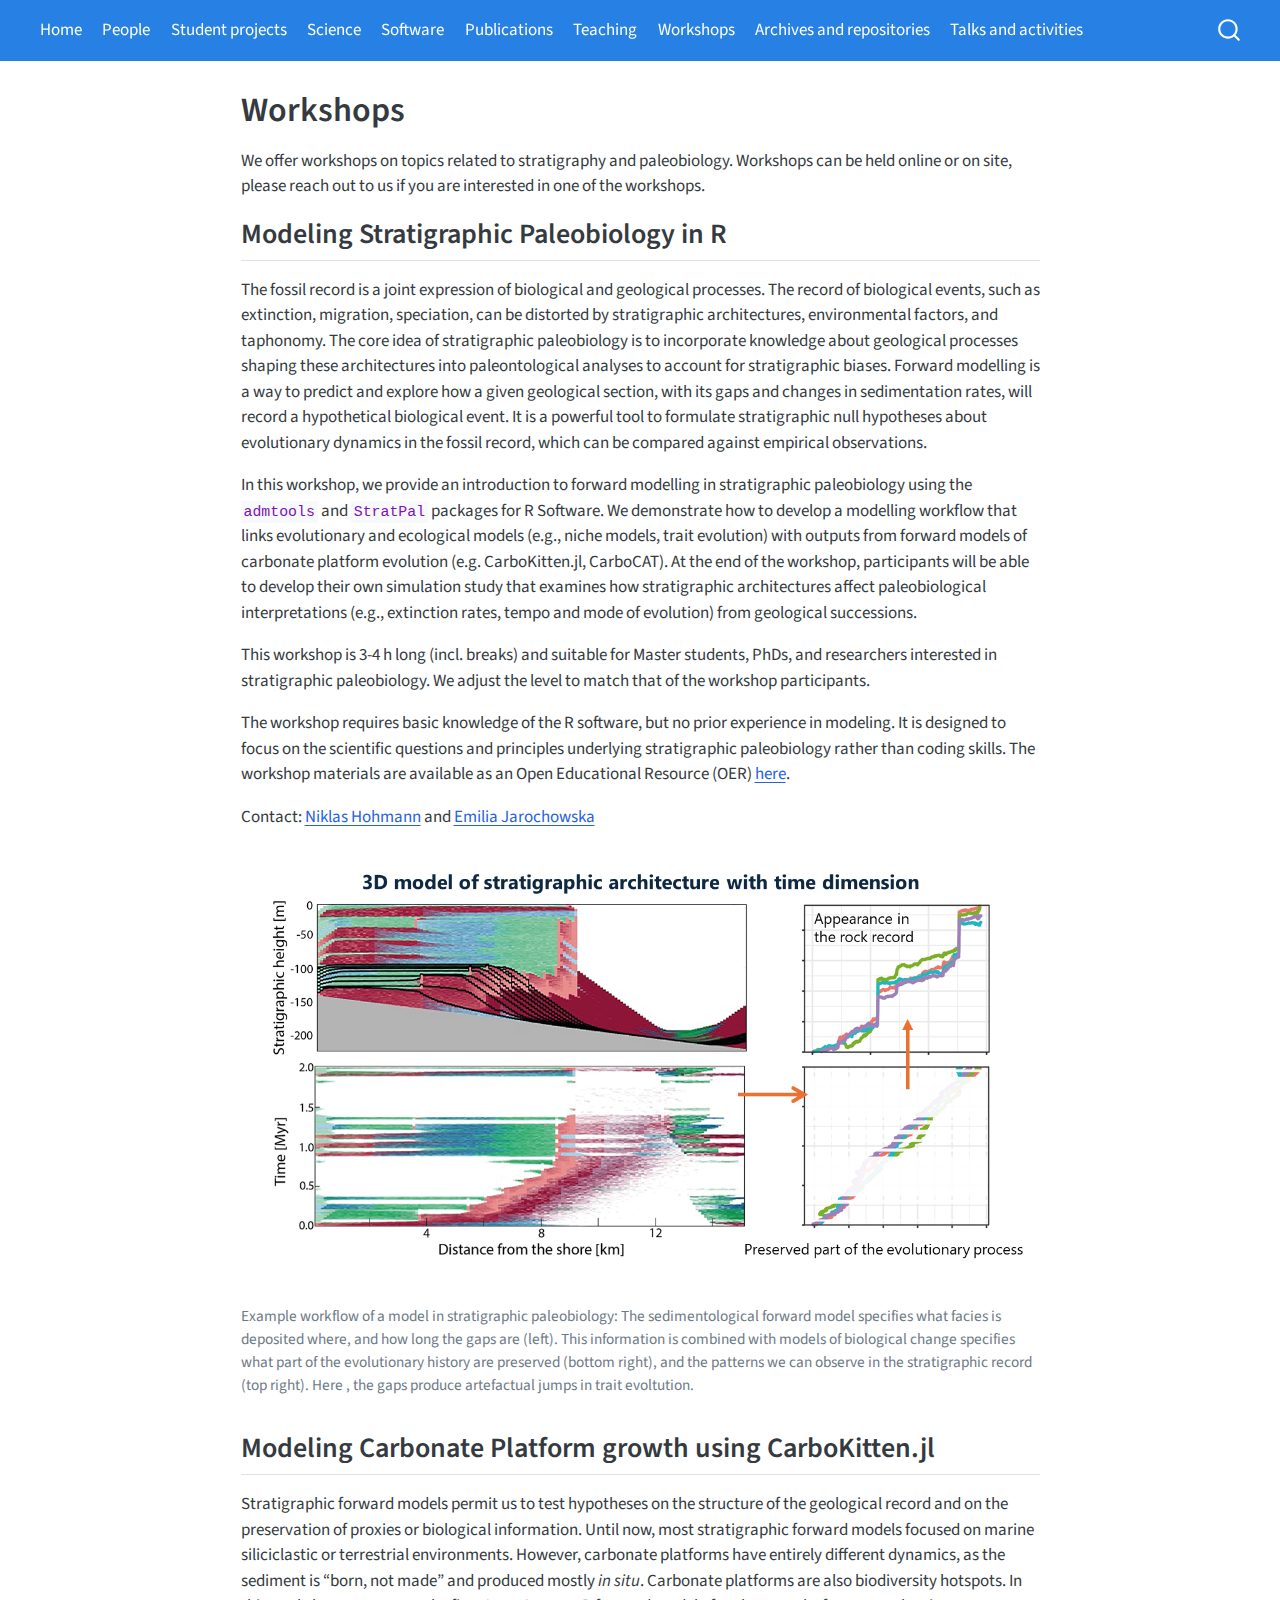
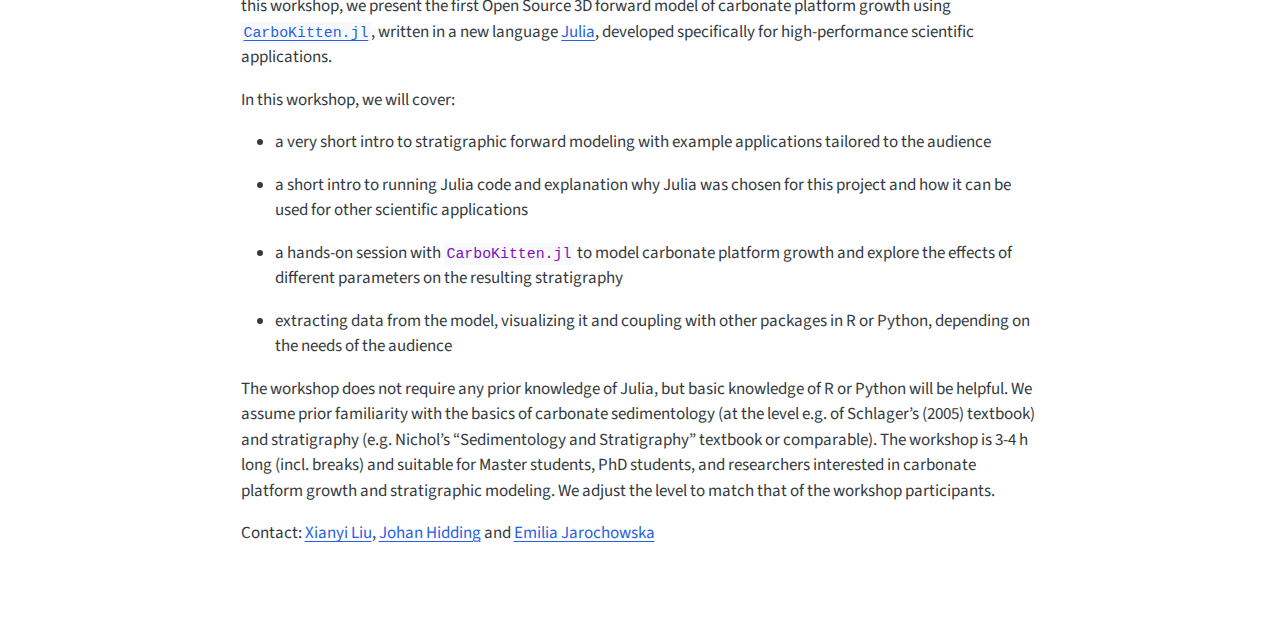
<file: subpages/workshops.html>
<!DOCTYPE html>
<html xmlns="http://www.w3.org/1999/xhtml" lang="en" xml:lang="en"><head>

<meta charset="utf-8">
<meta name="generator" content="quarto-1.7.32">

<meta name="viewport" content="width=device-width, initial-scale=1.0, user-scalable=yes">


<title>Workshops</title>
<style>
code{white-space: pre-wrap;}
span.smallcaps{font-variant: small-caps;}
div.columns{display: flex; gap: min(4vw, 1.5em);}
div.column{flex: auto; overflow-x: auto;}
div.hanging-indent{margin-left: 1.5em; text-indent: -1.5em;}
ul.task-list{list-style: none;}
ul.task-list li input[type="checkbox"] {
  width: 0.8em;
  margin: 0 0.8em 0.2em -1em; /* quarto-specific, see https://github.com/quarto-dev/quarto-cli/issues/4556 */ 
  vertical-align: middle;
}
</style>


<script src="../site_libs/quarto-nav/quarto-nav.js"></script>
<script src="../site_libs/quarto-nav/headroom.min.js"></script>
<script src="../site_libs/clipboard/clipboard.min.js"></script>
<script src="../site_libs/quarto-search/autocomplete.umd.js"></script>
<script src="../site_libs/quarto-search/fuse.min.js"></script>
<script src="../site_libs/quarto-search/quarto-search.js"></script>
<meta name="quarto:offset" content="../">
<link href="../img/logo_tree_horizontal_ERC_square.png" rel="icon" type="image/png">
<script src="../site_libs/quarto-html/quarto.js" type="module"></script>
<script src="../site_libs/quarto-html/tabsets/tabsets.js" type="module"></script>
<script src="../site_libs/quarto-html/popper.min.js"></script>
<script src="../site_libs/quarto-html/tippy.umd.min.js"></script>
<script src="../site_libs/quarto-html/anchor.min.js"></script>
<link href="../site_libs/quarto-html/tippy.css" rel="stylesheet">
<link href="../site_libs/quarto-html/quarto-syntax-highlighting-37eea08aefeeee20ff55810ff984fec1.css" rel="stylesheet" id="quarto-text-highlighting-styles">
<script src="../site_libs/bootstrap/bootstrap.min.js"></script>
<link href="../site_libs/bootstrap/bootstrap-icons.css" rel="stylesheet">
<link href="../site_libs/bootstrap/bootstrap-b1527d6dab3c1d2528611d399e709420.min.css" rel="stylesheet" append-hash="true" id="quarto-bootstrap" data-mode="light">
<script id="quarto-search-options" type="application/json">{
  "location": "navbar",
  "copy-button": false,
  "collapse-after": 3,
  "panel-placement": "end",
  "type": "overlay",
  "limit": 50,
  "keyboard-shortcut": [
    "f",
    "/",
    "s"
  ],
  "show-item-context": false,
  "language": {
    "search-no-results-text": "No results",
    "search-matching-documents-text": "matching documents",
    "search-copy-link-title": "Copy link to search",
    "search-hide-matches-text": "Hide additional matches",
    "search-more-match-text": "more match in this document",
    "search-more-matches-text": "more matches in this document",
    "search-clear-button-title": "Clear",
    "search-text-placeholder": "",
    "search-detached-cancel-button-title": "Cancel",
    "search-submit-button-title": "Submit",
    "search-label": "Search"
  }
}</script>


<link rel="stylesheet" href="../styles.css">
<meta property="og:title" content="Workshops">
<meta property="og:description" content="">
<meta property="og:image" content="https://mindthegap-erc.github.io/img/stratpal_workflow_example.png">
<meta property="og:image:height" content="720">
<meta property="og:image:width" content="1280">
<meta name="twitter:title" content="Workshops">
<meta name="twitter:description" content="">
<meta name="twitter:image" content="https://mindthegap-erc.github.io/img/stratpal_workflow_example.png">
<meta name="twitter:image-height" content="720">
<meta name="twitter:image-width" content="1280">
<meta name="twitter:card" content="summary_large_image">
</head>

<body class="nav-fixed fullcontent quarto-light">

<div id="quarto-search-results"></div>
  <header id="quarto-header" class="headroom fixed-top">
    <nav class="navbar navbar-expand-lg " data-bs-theme="dark">
      <div class="navbar-container container-fluid">
            <div id="quarto-search" class="" title="Search"></div>
          <button class="navbar-toggler" type="button" data-bs-toggle="collapse" data-bs-target="#navbarCollapse" aria-controls="navbarCollapse" role="menu" aria-expanded="false" aria-label="Toggle navigation" onclick="if (window.quartoToggleHeadroom) { window.quartoToggleHeadroom(); }">
  <span class="navbar-toggler-icon"></span>
</button>
          <div class="collapse navbar-collapse" id="navbarCollapse">
            <ul class="navbar-nav navbar-nav-scroll me-auto">
  <li class="nav-item">
    <a class="nav-link" href="../index.html"> 
<span class="menu-text">Home</span></a>
  </li>  
  <li class="nav-item">
    <a class="nav-link" href="../subpages/ppl.html"> 
<span class="menu-text">People</span></a>
  </li>  
  <li class="nav-item">
    <a class="nav-link" href="../subpages/student_projects.html"> 
<span class="menu-text">Student projects</span></a>
  </li>  
  <li class="nav-item">
    <a class="nav-link" href="../subpages/science.html"> 
<span class="menu-text">Science</span></a>
  </li>  
  <li class="nav-item">
    <a class="nav-link" href="../subpages/software.html"> 
<span class="menu-text">Software</span></a>
  </li>  
  <li class="nav-item">
    <a class="nav-link" href="../subpages/pub.html"> 
<span class="menu-text">Publications</span></a>
  </li>  
  <li class="nav-item">
    <a class="nav-link" href="../subpages/teaching.html"> 
<span class="menu-text">Teaching</span></a>
  </li>  
  <li class="nav-item">
    <a class="nav-link active" href="../subpages/workshops.html" aria-current="page"> 
<span class="menu-text">Workshops</span></a>
  </li>  
  <li class="nav-item">
    <a class="nav-link" href="../subpages/archive.html"> 
<span class="menu-text">Archives and repositories</span></a>
  </li>  
  <li class="nav-item">
    <a class="nav-link" href="../subpages/activities.html"> 
<span class="menu-text">Talks and activities</span></a>
  </li>  
</ul>
          </div> <!-- /navcollapse -->
            <div class="quarto-navbar-tools">
</div>
      </div> <!-- /container-fluid -->
    </nav>
</header>
<!-- content -->
<div id="quarto-content" class="quarto-container page-columns page-rows-contents page-layout-article page-navbar">
<!-- sidebar -->
<!-- margin-sidebar -->
    
<!-- main -->
<main class="content" id="quarto-document-content">

<header id="title-block-header" class="quarto-title-block default">
<div class="quarto-title">
<h1 class="title">Workshops</h1>
</div>



<div class="quarto-title-meta">

    
  
    
  </div>
  


</header>


<p>We offer workshops on topics related to stratigraphy and paleobiology. Workshops can be held online or on site, please reach out to us if you are interested in one of the workshops.</p>
<section id="modeling-stratigraphic-paleobiology-in-r" class="level2">
<h2 class="anchored" data-anchor-id="modeling-stratigraphic-paleobiology-in-r">Modeling Stratigraphic Paleobiology in R</h2>
<p>The fossil record is a joint expression of biological and geological processes. The record of biological events, such as extinction, migration, speciation, can be distorted by stratigraphic architectures, environmental factors, and taphonomy. The core idea of stratigraphic paleobiology is to incorporate knowledge about geological processes shaping these architectures into paleontological analyses to account for stratigraphic biases. Forward modelling is a way to predict and explore how a given geological section, with its gaps and changes in sedimentation rates, will record a hypothetical biological event. It is a powerful tool to formulate stratigraphic null hypotheses about evolutionary dynamics in the fossil record, which can be compared against empirical observations.</p>
<p>In this workshop, we provide an introduction to forward modelling in stratigraphic paleobiology using the <code>admtools</code> and <code>StratPal</code> packages for R Software. We demonstrate how to develop a modelling workflow that links evolutionary and ecological models (e.g., niche models, trait evolution) with outputs from forward models of carbonate platform evolution (e.g.&nbsp;CarboKitten.jl, CarboCAT). At the end of the workshop, participants will be able to develop their own simulation study that examines how stratigraphic architectures affect paleobiological interpretations (e.g., extinction rates, tempo and mode of evolution) from geological successions.</p>
<p>This workshop is 3-4 h long (incl.&nbsp;breaks) and suitable for Master students, PhDs, and researchers interested in stratigraphic paleobiology. We adjust the level to match that of the workshop participants.</p>
<p>The workshop requires basic knowledge of the R software, but no prior experience in modeling. It is designed to focus on the scientific questions and principles underlying stratigraphic paleobiology rather than coding skills. The workshop materials are available as an Open Educational Resource (OER) <a href="https://doi.org/10.5281/zenodo.13769443">here</a>.</p>
<p>Contact: <a href="mailto:N.H.Hohmann@uu.nl">Niklas Hohmann</a> and <a href="mailto:e.b.jarochowska@uu.nl">Emilia Jarochowska</a></p>
<div class="quarto-figure quarto-figure-center">
<figure class="figure">
<p><img src="../img/stratpal_workflow_example.png" class="img-fluid figure-img"></p>
<figcaption>Example workflow of a model in stratigraphic paleobiology: The sedimentological forward model specifies what facies is deposited where, and how long the gaps are (left). This information is combined with models of biological change specifies what part of the evolutionary history are preserved (bottom right), and the patterns we can observe in the stratigraphic record (top right). Here , the gaps produce artefactual jumps in trait evoltution.</figcaption>
</figure>
</div>
</section>
<section id="modeling-carbonate-platform-growth-using-carbokitten.jl" class="level2">
<h2 class="anchored" data-anchor-id="modeling-carbonate-platform-growth-using-carbokitten.jl">Modeling Carbonate Platform growth using CarboKitten.jl</h2>
<p>Stratigraphic forward models permit us to test hypotheses on the structure of the geological record and on the preservation of proxies or biological information. Until now, most stratigraphic forward models focused on marine siliciclastic or terrestrial environments. However, carbonate platforms have entirely different dynamics, as the sediment is “born, not made” and produced mostly <em>in situ</em>. Carbonate platforms are also biodiversity hotspots. In this workshop, we present the first Open Source 3D forward model of carbonate platform growth using <a href="https://mindthegap-erc.github.io/CarboKitten.jl/"><code>CarboKitten.jl</code></a>, written in a new language <a href="https://julialang.org/">Julia</a>, developed specifically for high-performance scientific applications.</p>
<p>In this workshop, we will cover:</p>
<ul>
<li><p>a very short intro to stratigraphic forward modeling with example applications tailored to the audience</p></li>
<li><p>a short intro to running Julia code and explanation why Julia was chosen for this project and how it can be used for other scientific applications</p></li>
<li><p>a hands-on session with <code>CarboKitten.jl</code> to model carbonate platform growth and explore the effects of different parameters on the resulting stratigraphy</p></li>
<li><p>extracting data from the model, visualizing it and coupling with other packages in R or Python, depending on the needs of the audience</p></li>
</ul>
<p>The workshop does not require any prior knowledge of Julia, but basic knowledge of R or Python will be helpful. We assume prior familiarity with the basics of carbonate sedimentology (at the level e.g.&nbsp;of Schlager’s (2005) textbook) and stratigraphy (e.g.&nbsp;Nichol’s “Sedimentology and Stratigraphy” textbook or comparable). The workshop is 3-4 h long (incl.&nbsp;breaks) and suitable for Master students, PhD students, and researchers interested in carbonate platform growth and stratigraphic modeling. We adjust the level to match that of the workshop participants.</p>
<p>Contact: <a href="mailto:x.liu6@uu.nl">Xianyi Liu</a>, <a href="mailto:j.hidding@esciencecenter.nl">Johan Hidding</a> and <a href="mailto:e.b.jarochowska@uu.nl">Emilia Jarochowska</a></p>


</section>

</main> <!-- /main -->
<script id="quarto-html-after-body" type="application/javascript">
  window.document.addEventListener("DOMContentLoaded", function (event) {
    const icon = "";
    const anchorJS = new window.AnchorJS();
    anchorJS.options = {
      placement: 'right',
      icon: icon
    };
    anchorJS.add('.anchored');
    const isCodeAnnotation = (el) => {
      for (const clz of el.classList) {
        if (clz.startsWith('code-annotation-')) {                     
          return true;
        }
      }
      return false;
    }
    const onCopySuccess = function(e) {
      // button target
      const button = e.trigger;
      // don't keep focus
      button.blur();
      // flash "checked"
      button.classList.add('code-copy-button-checked');
      var currentTitle = button.getAttribute("title");
      button.setAttribute("title", "Copied!");
      let tooltip;
      if (window.bootstrap) {
        button.setAttribute("data-bs-toggle", "tooltip");
        button.setAttribute("data-bs-placement", "left");
        button.setAttribute("data-bs-title", "Copied!");
        tooltip = new bootstrap.Tooltip(button, 
          { trigger: "manual", 
            customClass: "code-copy-button-tooltip",
            offset: [0, -8]});
        tooltip.show();    
      }
      setTimeout(function() {
        if (tooltip) {
          tooltip.hide();
          button.removeAttribute("data-bs-title");
          button.removeAttribute("data-bs-toggle");
          button.removeAttribute("data-bs-placement");
        }
        button.setAttribute("title", currentTitle);
        button.classList.remove('code-copy-button-checked');
      }, 1000);
      // clear code selection
      e.clearSelection();
    }
    const getTextToCopy = function(trigger) {
        const codeEl = trigger.previousElementSibling.cloneNode(true);
        for (const childEl of codeEl.children) {
          if (isCodeAnnotation(childEl)) {
            childEl.remove();
          }
        }
        return codeEl.innerText;
    }
    const clipboard = new window.ClipboardJS('.code-copy-button:not([data-in-quarto-modal])', {
      text: getTextToCopy
    });
    clipboard.on('success', onCopySuccess);
    if (window.document.getElementById('quarto-embedded-source-code-modal')) {
      const clipboardModal = new window.ClipboardJS('.code-copy-button[data-in-quarto-modal]', {
        text: getTextToCopy,
        container: window.document.getElementById('quarto-embedded-source-code-modal')
      });
      clipboardModal.on('success', onCopySuccess);
    }
      var localhostRegex = new RegExp(/^(?:http|https):\/\/localhost\:?[0-9]*\//);
      var mailtoRegex = new RegExp(/^mailto:/);
        var filterRegex = new RegExp("https:\/\/mindthegap-erc\.github\.io\/");
      var isInternal = (href) => {
          return filterRegex.test(href) || localhostRegex.test(href) || mailtoRegex.test(href);
      }
      // Inspect non-navigation links and adorn them if external
     var links = window.document.querySelectorAll('a[href]:not(.nav-link):not(.navbar-brand):not(.toc-action):not(.sidebar-link):not(.sidebar-item-toggle):not(.pagination-link):not(.no-external):not([aria-hidden]):not(.dropdown-item):not(.quarto-navigation-tool):not(.about-link)');
      for (var i=0; i<links.length; i++) {
        const link = links[i];
        if (!isInternal(link.href)) {
          // undo the damage that might have been done by quarto-nav.js in the case of
          // links that we want to consider external
          if (link.dataset.originalHref !== undefined) {
            link.href = link.dataset.originalHref;
          }
        }
      }
    function tippyHover(el, contentFn, onTriggerFn, onUntriggerFn) {
      const config = {
        allowHTML: true,
        maxWidth: 500,
        delay: 100,
        arrow: false,
        appendTo: function(el) {
            return el.parentElement;
        },
        interactive: true,
        interactiveBorder: 10,
        theme: 'quarto',
        placement: 'bottom-start',
      };
      if (contentFn) {
        config.content = contentFn;
      }
      if (onTriggerFn) {
        config.onTrigger = onTriggerFn;
      }
      if (onUntriggerFn) {
        config.onUntrigger = onUntriggerFn;
      }
      window.tippy(el, config); 
    }
    const noterefs = window.document.querySelectorAll('a[role="doc-noteref"]');
    for (var i=0; i<noterefs.length; i++) {
      const ref = noterefs[i];
      tippyHover(ref, function() {
        // use id or data attribute instead here
        let href = ref.getAttribute('data-footnote-href') || ref.getAttribute('href');
        try { href = new URL(href).hash; } catch {}
        const id = href.replace(/^#\/?/, "");
        const note = window.document.getElementById(id);
        if (note) {
          return note.innerHTML;
        } else {
          return "";
        }
      });
    }
    const xrefs = window.document.querySelectorAll('a.quarto-xref');
    const processXRef = (id, note) => {
      // Strip column container classes
      const stripColumnClz = (el) => {
        el.classList.remove("page-full", "page-columns");
        if (el.children) {
          for (const child of el.children) {
            stripColumnClz(child);
          }
        }
      }
      stripColumnClz(note)
      if (id === null || id.startsWith('sec-')) {
        // Special case sections, only their first couple elements
        const container = document.createElement("div");
        if (note.children && note.children.length > 2) {
          container.appendChild(note.children[0].cloneNode(true));
          for (let i = 1; i < note.children.length; i++) {
            const child = note.children[i];
            if (child.tagName === "P" && child.innerText === "") {
              continue;
            } else {
              container.appendChild(child.cloneNode(true));
              break;
            }
          }
          if (window.Quarto?.typesetMath) {
            window.Quarto.typesetMath(container);
          }
          return container.innerHTML
        } else {
          if (window.Quarto?.typesetMath) {
            window.Quarto.typesetMath(note);
          }
          return note.innerHTML;
        }
      } else {
        // Remove any anchor links if they are present
        const anchorLink = note.querySelector('a.anchorjs-link');
        if (anchorLink) {
          anchorLink.remove();
        }
        if (window.Quarto?.typesetMath) {
          window.Quarto.typesetMath(note);
        }
        if (note.classList.contains("callout")) {
          return note.outerHTML;
        } else {
          return note.innerHTML;
        }
      }
    }
    for (var i=0; i<xrefs.length; i++) {
      const xref = xrefs[i];
      tippyHover(xref, undefined, function(instance) {
        instance.disable();
        let url = xref.getAttribute('href');
        let hash = undefined; 
        if (url.startsWith('#')) {
          hash = url;
        } else {
          try { hash = new URL(url).hash; } catch {}
        }
        if (hash) {
          const id = hash.replace(/^#\/?/, "");
          const note = window.document.getElementById(id);
          if (note !== null) {
            try {
              const html = processXRef(id, note.cloneNode(true));
              instance.setContent(html);
            } finally {
              instance.enable();
              instance.show();
            }
          } else {
            // See if we can fetch this
            fetch(url.split('#')[0])
            .then(res => res.text())
            .then(html => {
              const parser = new DOMParser();
              const htmlDoc = parser.parseFromString(html, "text/html");
              const note = htmlDoc.getElementById(id);
              if (note !== null) {
                const html = processXRef(id, note);
                instance.setContent(html);
              } 
            }).finally(() => {
              instance.enable();
              instance.show();
            });
          }
        } else {
          // See if we can fetch a full url (with no hash to target)
          // This is a special case and we should probably do some content thinning / targeting
          fetch(url)
          .then(res => res.text())
          .then(html => {
            const parser = new DOMParser();
            const htmlDoc = parser.parseFromString(html, "text/html");
            const note = htmlDoc.querySelector('main.content');
            if (note !== null) {
              // This should only happen for chapter cross references
              // (since there is no id in the URL)
              // remove the first header
              if (note.children.length > 0 && note.children[0].tagName === "HEADER") {
                note.children[0].remove();
              }
              const html = processXRef(null, note);
              instance.setContent(html);
            } 
          }).finally(() => {
            instance.enable();
            instance.show();
          });
        }
      }, function(instance) {
      });
    }
        let selectedAnnoteEl;
        const selectorForAnnotation = ( cell, annotation) => {
          let cellAttr = 'data-code-cell="' + cell + '"';
          let lineAttr = 'data-code-annotation="' +  annotation + '"';
          const selector = 'span[' + cellAttr + '][' + lineAttr + ']';
          return selector;
        }
        const selectCodeLines = (annoteEl) => {
          const doc = window.document;
          const targetCell = annoteEl.getAttribute("data-target-cell");
          const targetAnnotation = annoteEl.getAttribute("data-target-annotation");
          const annoteSpan = window.document.querySelector(selectorForAnnotation(targetCell, targetAnnotation));
          const lines = annoteSpan.getAttribute("data-code-lines").split(",");
          const lineIds = lines.map((line) => {
            return targetCell + "-" + line;
          })
          let top = null;
          let height = null;
          let parent = null;
          if (lineIds.length > 0) {
              //compute the position of the single el (top and bottom and make a div)
              const el = window.document.getElementById(lineIds[0]);
              top = el.offsetTop;
              height = el.offsetHeight;
              parent = el.parentElement.parentElement;
            if (lineIds.length > 1) {
              const lastEl = window.document.getElementById(lineIds[lineIds.length - 1]);
              const bottom = lastEl.offsetTop + lastEl.offsetHeight;
              height = bottom - top;
            }
            if (top !== null && height !== null && parent !== null) {
              // cook up a div (if necessary) and position it 
              let div = window.document.getElementById("code-annotation-line-highlight");
              if (div === null) {
                div = window.document.createElement("div");
                div.setAttribute("id", "code-annotation-line-highlight");
                div.style.position = 'absolute';
                parent.appendChild(div);
              }
              div.style.top = top - 2 + "px";
              div.style.height = height + 4 + "px";
              div.style.left = 0;
              let gutterDiv = window.document.getElementById("code-annotation-line-highlight-gutter");
              if (gutterDiv === null) {
                gutterDiv = window.document.createElement("div");
                gutterDiv.setAttribute("id", "code-annotation-line-highlight-gutter");
                gutterDiv.style.position = 'absolute';
                const codeCell = window.document.getElementById(targetCell);
                const gutter = codeCell.querySelector('.code-annotation-gutter');
                gutter.appendChild(gutterDiv);
              }
              gutterDiv.style.top = top - 2 + "px";
              gutterDiv.style.height = height + 4 + "px";
            }
            selectedAnnoteEl = annoteEl;
          }
        };
        const unselectCodeLines = () => {
          const elementsIds = ["code-annotation-line-highlight", "code-annotation-line-highlight-gutter"];
          elementsIds.forEach((elId) => {
            const div = window.document.getElementById(elId);
            if (div) {
              div.remove();
            }
          });
          selectedAnnoteEl = undefined;
        };
          // Handle positioning of the toggle
      window.addEventListener(
        "resize",
        throttle(() => {
          elRect = undefined;
          if (selectedAnnoteEl) {
            selectCodeLines(selectedAnnoteEl);
          }
        }, 10)
      );
      function throttle(fn, ms) {
      let throttle = false;
      let timer;
        return (...args) => {
          if(!throttle) { // first call gets through
              fn.apply(this, args);
              throttle = true;
          } else { // all the others get throttled
              if(timer) clearTimeout(timer); // cancel #2
              timer = setTimeout(() => {
                fn.apply(this, args);
                timer = throttle = false;
              }, ms);
          }
        };
      }
        // Attach click handler to the DT
        const annoteDls = window.document.querySelectorAll('dt[data-target-cell]');
        for (const annoteDlNode of annoteDls) {
          annoteDlNode.addEventListener('click', (event) => {
            const clickedEl = event.target;
            if (clickedEl !== selectedAnnoteEl) {
              unselectCodeLines();
              const activeEl = window.document.querySelector('dt[data-target-cell].code-annotation-active');
              if (activeEl) {
                activeEl.classList.remove('code-annotation-active');
              }
              selectCodeLines(clickedEl);
              clickedEl.classList.add('code-annotation-active');
            } else {
              // Unselect the line
              unselectCodeLines();
              clickedEl.classList.remove('code-annotation-active');
            }
          });
        }
    const findCites = (el) => {
      const parentEl = el.parentElement;
      if (parentEl) {
        const cites = parentEl.dataset.cites;
        if (cites) {
          return {
            el,
            cites: cites.split(' ')
          };
        } else {
          return findCites(el.parentElement)
        }
      } else {
        return undefined;
      }
    };
    var bibliorefs = window.document.querySelectorAll('a[role="doc-biblioref"]');
    for (var i=0; i<bibliorefs.length; i++) {
      const ref = bibliorefs[i];
      const citeInfo = findCites(ref);
      if (citeInfo) {
        tippyHover(citeInfo.el, function() {
          var popup = window.document.createElement('div');
          citeInfo.cites.forEach(function(cite) {
            var citeDiv = window.document.createElement('div');
            citeDiv.classList.add('hanging-indent');
            citeDiv.classList.add('csl-entry');
            var biblioDiv = window.document.getElementById('ref-' + cite);
            if (biblioDiv) {
              citeDiv.innerHTML = biblioDiv.innerHTML;
            }
            popup.appendChild(citeDiv);
          });
          return popup.innerHTML;
        });
      }
    }
  });
  </script>
</div> <!-- /content -->




</body></html>
</file>
<file: site_libs/quarto-html/tippy.css>
.tippy-box[data-animation=fade][data-state=hidden]{opacity:0}[data-tippy-root]{max-width:calc(100vw - 10px)}.tippy-box{position:relative;background-color:#333;color:#fff;border-radius:4px;font-size:14px;line-height:1.4;white-space:normal;outline:0;transition-property:transform,visibility,opacity}.tippy-box[data-placement^=top]>.tippy-arrow{bottom:0}.tippy-box[data-placement^=top]>.tippy-arrow:before{bottom:-7px;left:0;border-width:8px 8px 0;border-top-color:initial;transform-origin:center top}.tippy-box[data-placement^=bottom]>.tippy-arrow{top:0}.tippy-box[data-placement^=bottom]>.tippy-arrow:before{top:-7px;left:0;border-width:0 8px 8px;border-bottom-color:initial;transform-origin:center bottom}.tippy-box[data-placement^=left]>.tippy-arrow{right:0}.tippy-box[data-placement^=left]>.tippy-arrow:before{border-width:8px 0 8px 8px;border-left-color:initial;right:-7px;transform-origin:center left}.tippy-box[data-placement^=right]>.tippy-arrow{left:0}.tippy-box[data-placement^=right]>.tippy-arrow:before{left:-7px;border-width:8px 8px 8px 0;border-right-color:initial;transform-origin:center right}.tippy-box[data-inertia][data-state=visible]{transition-timing-function:cubic-bezier(.54,1.5,.38,1.11)}.tippy-arrow{width:16px;height:16px;color:#333}.tippy-arrow:before{content:"";position:absolute;border-color:transparent;border-style:solid}.tippy-content{position:relative;padding:5px 9px;z-index:1}
</file>
<file: site_libs/quarto-html/quarto-syntax-highlighting-37eea08aefeeee20ff55810ff984fec1.css>
/* quarto syntax highlight colors */
:root {
  --quarto-hl-ot-color: #003B4F;
  --quarto-hl-at-color: #657422;
  --quarto-hl-ss-color: #20794D;
  --quarto-hl-an-color: #5E5E5E;
  --quarto-hl-fu-color: #4758AB;
  --quarto-hl-st-color: #20794D;
  --quarto-hl-cf-color: #003B4F;
  --quarto-hl-op-color: #5E5E5E;
  --quarto-hl-er-color: #AD0000;
  --quarto-hl-bn-color: #AD0000;
  --quarto-hl-al-color: #AD0000;
  --quarto-hl-va-color: #111111;
  --quarto-hl-bu-color: inherit;
  --quarto-hl-ex-color: inherit;
  --quarto-hl-pp-color: #AD0000;
  --quarto-hl-in-color: #5E5E5E;
  --quarto-hl-vs-color: #20794D;
  --quarto-hl-wa-color: #5E5E5E;
  --quarto-hl-do-color: #5E5E5E;
  --quarto-hl-im-color: #00769E;
  --quarto-hl-ch-color: #20794D;
  --quarto-hl-dt-color: #AD0000;
  --quarto-hl-fl-color: #AD0000;
  --quarto-hl-co-color: #5E5E5E;
  --quarto-hl-cv-color: #5E5E5E;
  --quarto-hl-cn-color: #8f5902;
  --quarto-hl-sc-color: #5E5E5E;
  --quarto-hl-dv-color: #AD0000;
  --quarto-hl-kw-color: #003B4F;
}

/* other quarto variables */
:root {
  --quarto-font-monospace: SFMono-Regular, Menlo, Monaco, Consolas, "Liberation Mono", "Courier New", monospace;
}

/* syntax highlight based on Pandoc's rules */
pre > code.sourceCode > span {
  color: #003B4F;
}

code.sourceCode > span {
  color: #003B4F;
}

div.sourceCode,
div.sourceCode pre.sourceCode {
  color: #003B4F;
}

/* Normal */
code span {
  color: #003B4F;
}

/* Alert */
code span.al {
  color: #AD0000;
  font-style: inherit;
}

/* Annotation */
code span.an {
  color: #5E5E5E;
  font-style: inherit;
}

/* Attribute */
code span.at {
  color: #657422;
  font-style: inherit;
}

/* BaseN */
code span.bn {
  color: #AD0000;
  font-style: inherit;
}

/* BuiltIn */
code span.bu {
  font-style: inherit;
}

/* ControlFlow */
code span.cf {
  color: #003B4F;
  font-weight: bold;
  font-style: inherit;
}

/* Char */
code span.ch {
  color: #20794D;
  font-style: inherit;
}

/* Constant */
code span.cn {
  color: #8f5902;
  font-style: inherit;
}

/* Comment */
code span.co {
  color: #5E5E5E;
  font-style: inherit;
}

/* CommentVar */
code span.cv {
  color: #5E5E5E;
  font-style: italic;
}

/* Documentation */
code span.do {
  color: #5E5E5E;
  font-style: italic;
}

/* DataType */
code span.dt {
  color: #AD0000;
  font-style: inherit;
}

/* DecVal */
code span.dv {
  color: #AD0000;
  font-style: inherit;
}

/* Error */
code span.er {
  color: #AD0000;
  font-style: inherit;
}

/* Extension */
code span.ex {
  font-style: inherit;
}

/* Float */
code span.fl {
  color: #AD0000;
  font-style: inherit;
}

/* Function */
code span.fu {
  color: #4758AB;
  font-style: inherit;
}

/* Import */
code span.im {
  color: #00769E;
  font-style: inherit;
}

/* Information */
code span.in {
  color: #5E5E5E;
  font-style: inherit;
}

/* Keyword */
code span.kw {
  color: #003B4F;
  font-weight: bold;
  font-style: inherit;
}

/* Operator */
code span.op {
  color: #5E5E5E;
  font-style: inherit;
}

/* Other */
code span.ot {
  color: #003B4F;
  font-style: inherit;
}

/* Preprocessor */
code span.pp {
  color: #AD0000;
  font-style: inherit;
}

/* SpecialChar */
code span.sc {
  color: #5E5E5E;
  font-style: inherit;
}

/* SpecialString */
code span.ss {
  color: #20794D;
  font-style: inherit;
}

/* String */
code span.st {
  color: #20794D;
  font-style: inherit;
}

/* Variable */
code span.va {
  color: #111111;
  font-style: inherit;
}

/* VerbatimString */
code span.vs {
  color: #20794D;
  font-style: inherit;
}

/* Warning */
code span.wa {
  color: #5E5E5E;
  font-style: italic;
}

.prevent-inlining {
  content: "</";
}

/*# sourceMappingURL=27d3d809615f7771493d095567f04340.css.map */
</file>
<file: styles.css>
/* css styles */
</file>
<file: site_libs/quarto-html/quarto-syntax-highlighting.css>
/* quarto syntax highlight colors */
:root {
  --quarto-hl-ot-color: #003B4F;
  --quarto-hl-at-color: #657422;
  --quarto-hl-ss-color: #20794D;
  --quarto-hl-an-color: #5E5E5E;
  --quarto-hl-fu-color: #4758AB;
  --quarto-hl-st-color: #20794D;
  --quarto-hl-cf-color: #003B4F;
  --quarto-hl-op-color: #5E5E5E;
  --quarto-hl-er-color: #AD0000;
  --quarto-hl-bn-color: #AD0000;
  --quarto-hl-al-color: #AD0000;
  --quarto-hl-va-color: #111111;
  --quarto-hl-bu-color: inherit;
  --quarto-hl-ex-color: inherit;
  --quarto-hl-pp-color: #AD0000;
  --quarto-hl-in-color: #5E5E5E;
  --quarto-hl-vs-color: #20794D;
  --quarto-hl-wa-color: #5E5E5E;
  --quarto-hl-do-color: #5E5E5E;
  --quarto-hl-im-color: #00769E;
  --quarto-hl-ch-color: #20794D;
  --quarto-hl-dt-color: #AD0000;
  --quarto-hl-fl-color: #AD0000;
  --quarto-hl-co-color: #5E5E5E;
  --quarto-hl-cv-color: #5E5E5E;
  --quarto-hl-cn-color: #8f5902;
  --quarto-hl-sc-color: #5E5E5E;
  --quarto-hl-dv-color: #AD0000;
  --quarto-hl-kw-color: #003B4F;
}

/* other quarto variables */
:root {
  --quarto-font-monospace: SFMono-Regular, Menlo, Monaco, Consolas, "Liberation Mono", "Courier New", monospace;
}

pre > code.sourceCode > span {
  color: #003B4F;
}

code span {
  color: #003B4F;
}

code.sourceCode > span {
  color: #003B4F;
}

div.sourceCode,
div.sourceCode pre.sourceCode {
  color: #003B4F;
}

code span.ot {
  color: #003B4F;
  font-style: inherit;
}

code span.at {
  color: #657422;
  font-style: inherit;
}

code span.ss {
  color: #20794D;
  font-style: inherit;
}

code span.an {
  color: #5E5E5E;
  font-style: inherit;
}

code span.fu {
  color: #4758AB;
  font-style: inherit;
}

code span.st {
  color: #20794D;
  font-style: inherit;
}

code span.cf {
  color: #003B4F;
  font-weight: bold;
  font-style: inherit;
}

code span.op {
  color: #5E5E5E;
  font-style: inherit;
}

code span.er {
  color: #AD0000;
  font-style: inherit;
}

code span.bn {
  color: #AD0000;
  font-style: inherit;
}

code span.al {
  color: #AD0000;
  font-style: inherit;
}

code span.va {
  color: #111111;
  font-style: inherit;
}

code span.bu {
  font-style: inherit;
}

code span.ex {
  font-style: inherit;
}

code span.pp {
  color: #AD0000;
  font-style: inherit;
}

code span.in {
  color: #5E5E5E;
  font-style: inherit;
}

code span.vs {
  color: #20794D;
  font-style: inherit;
}

code span.wa {
  color: #5E5E5E;
  font-style: italic;
}

code span.do {
  color: #5E5E5E;
  font-style: italic;
}

code span.im {
  color: #00769E;
  font-style: inherit;
}

code span.ch {
  color: #20794D;
  font-style: inherit;
}

code span.dt {
  color: #AD0000;
  font-style: inherit;
}

code span.fl {
  color: #AD0000;
  font-style: inherit;
}

code span.co {
  color: #5E5E5E;
  font-style: inherit;
}

code span.cv {
  color: #5E5E5E;
  font-style: italic;
}

code span.cn {
  color: #8f5902;
  font-style: inherit;
}

code span.sc {
  color: #5E5E5E;
  font-style: inherit;
}

code span.dv {
  color: #AD0000;
  font-style: inherit;
}

code span.kw {
  color: #003B4F;
  font-weight: bold;
  font-style: inherit;
}

.prevent-inlining {
  content: "</";
}

/*# sourceMappingURL=debc5d5d77c3f9108843748ff7464032.css.map */
</file>
<file: site_libs/quarto-html/quarto-syntax-highlighting-2f5df379a58b258e96c21c0638c20c03.css>
/* quarto syntax highlight colors */
:root {
  --quarto-hl-ot-color: #003B4F;
  --quarto-hl-at-color: #657422;
  --quarto-hl-ss-color: #20794D;
  --quarto-hl-an-color: #5E5E5E;
  --quarto-hl-fu-color: #4758AB;
  --quarto-hl-st-color: #20794D;
  --quarto-hl-cf-color: #003B4F;
  --quarto-hl-op-color: #5E5E5E;
  --quarto-hl-er-color: #AD0000;
  --quarto-hl-bn-color: #AD0000;
  --quarto-hl-al-color: #AD0000;
  --quarto-hl-va-color: #111111;
  --quarto-hl-bu-color: inherit;
  --quarto-hl-ex-color: inherit;
  --quarto-hl-pp-color: #AD0000;
  --quarto-hl-in-color: #5E5E5E;
  --quarto-hl-vs-color: #20794D;
  --quarto-hl-wa-color: #5E5E5E;
  --quarto-hl-do-color: #5E5E5E;
  --quarto-hl-im-color: #00769E;
  --quarto-hl-ch-color: #20794D;
  --quarto-hl-dt-color: #AD0000;
  --quarto-hl-fl-color: #AD0000;
  --quarto-hl-co-color: #5E5E5E;
  --quarto-hl-cv-color: #5E5E5E;
  --quarto-hl-cn-color: #8f5902;
  --quarto-hl-sc-color: #5E5E5E;
  --quarto-hl-dv-color: #AD0000;
  --quarto-hl-kw-color: #003B4F;
}

/* other quarto variables */
:root {
  --quarto-font-monospace: SFMono-Regular, Menlo, Monaco, Consolas, "Liberation Mono", "Courier New", monospace;
}

pre > code.sourceCode > span {
  color: #003B4F;
}

code span {
  color: #003B4F;
}

code.sourceCode > span {
  color: #003B4F;
}

div.sourceCode,
div.sourceCode pre.sourceCode {
  color: #003B4F;
}

code span.ot {
  color: #003B4F;
  font-style: inherit;
}

code span.at {
  color: #657422;
  font-style: inherit;
}

code span.ss {
  color: #20794D;
  font-style: inherit;
}

code span.an {
  color: #5E5E5E;
  font-style: inherit;
}

code span.fu {
  color: #4758AB;
  font-style: inherit;
}

code span.st {
  color: #20794D;
  font-style: inherit;
}

code span.cf {
  color: #003B4F;
  font-weight: bold;
  font-style: inherit;
}

code span.op {
  color: #5E5E5E;
  font-style: inherit;
}

code span.er {
  color: #AD0000;
  font-style: inherit;
}

code span.bn {
  color: #AD0000;
  font-style: inherit;
}

code span.al {
  color: #AD0000;
  font-style: inherit;
}

code span.va {
  color: #111111;
  font-style: inherit;
}

code span.bu {
  font-style: inherit;
}

code span.ex {
  font-style: inherit;
}

code span.pp {
  color: #AD0000;
  font-style: inherit;
}

code span.in {
  color: #5E5E5E;
  font-style: inherit;
}

code span.vs {
  color: #20794D;
  font-style: inherit;
}

code span.wa {
  color: #5E5E5E;
  font-style: italic;
}

code span.do {
  color: #5E5E5E;
  font-style: italic;
}

code span.im {
  color: #00769E;
  font-style: inherit;
}

code span.ch {
  color: #20794D;
  font-style: inherit;
}

code span.dt {
  color: #AD0000;
  font-style: inherit;
}

code span.fl {
  color: #AD0000;
  font-style: inherit;
}

code span.co {
  color: #5E5E5E;
  font-style: inherit;
}

code span.cv {
  color: #5E5E5E;
  font-style: italic;
}

code span.cn {
  color: #8f5902;
  font-style: inherit;
}

code span.sc {
  color: #5E5E5E;
  font-style: inherit;
}

code span.dv {
  color: #AD0000;
  font-style: inherit;
}

code span.kw {
  color: #003B4F;
  font-weight: bold;
  font-style: inherit;
}

.prevent-inlining {
  content: "</";
}

/*# sourceMappingURL=35eb38a806ee71ea6d2563be2308c832.css.map */
</file>
<file: site_libs/quarto-html/quarto-syntax-highlighting-549806ee2085284f45b00abea8c6df48.css>
/* quarto syntax highlight colors */
:root {
  --quarto-hl-ot-color: #003B4F;
  --quarto-hl-at-color: #657422;
  --quarto-hl-ss-color: #20794D;
  --quarto-hl-an-color: #5E5E5E;
  --quarto-hl-fu-color: #4758AB;
  --quarto-hl-st-color: #20794D;
  --quarto-hl-cf-color: #003B4F;
  --quarto-hl-op-color: #5E5E5E;
  --quarto-hl-er-color: #AD0000;
  --quarto-hl-bn-color: #AD0000;
  --quarto-hl-al-color: #AD0000;
  --quarto-hl-va-color: #111111;
  --quarto-hl-bu-color: inherit;
  --quarto-hl-ex-color: inherit;
  --quarto-hl-pp-color: #AD0000;
  --quarto-hl-in-color: #5E5E5E;
  --quarto-hl-vs-color: #20794D;
  --quarto-hl-wa-color: #5E5E5E;
  --quarto-hl-do-color: #5E5E5E;
  --quarto-hl-im-color: #00769E;
  --quarto-hl-ch-color: #20794D;
  --quarto-hl-dt-color: #AD0000;
  --quarto-hl-fl-color: #AD0000;
  --quarto-hl-co-color: #5E5E5E;
  --quarto-hl-cv-color: #5E5E5E;
  --quarto-hl-cn-color: #8f5902;
  --quarto-hl-sc-color: #5E5E5E;
  --quarto-hl-dv-color: #AD0000;
  --quarto-hl-kw-color: #003B4F;
}

/* other quarto variables */
:root {
  --quarto-font-monospace: SFMono-Regular, Menlo, Monaco, Consolas, "Liberation Mono", "Courier New", monospace;
}

pre > code.sourceCode > span {
  color: #003B4F;
}

code span {
  color: #003B4F;
}

code.sourceCode > span {
  color: #003B4F;
}

div.sourceCode,
div.sourceCode pre.sourceCode {
  color: #003B4F;
}

code span.ot {
  color: #003B4F;
  font-style: inherit;
}

code span.at {
  color: #657422;
  font-style: inherit;
}

code span.ss {
  color: #20794D;
  font-style: inherit;
}

code span.an {
  color: #5E5E5E;
  font-style: inherit;
}

code span.fu {
  color: #4758AB;
  font-style: inherit;
}

code span.st {
  color: #20794D;
  font-style: inherit;
}

code span.cf {
  color: #003B4F;
  font-weight: bold;
  font-style: inherit;
}

code span.op {
  color: #5E5E5E;
  font-style: inherit;
}

code span.er {
  color: #AD0000;
  font-style: inherit;
}

code span.bn {
  color: #AD0000;
  font-style: inherit;
}

code span.al {
  color: #AD0000;
  font-style: inherit;
}

code span.va {
  color: #111111;
  font-style: inherit;
}

code span.bu {
  font-style: inherit;
}

code span.ex {
  font-style: inherit;
}

code span.pp {
  color: #AD0000;
  font-style: inherit;
}

code span.in {
  color: #5E5E5E;
  font-style: inherit;
}

code span.vs {
  color: #20794D;
  font-style: inherit;
}

code span.wa {
  color: #5E5E5E;
  font-style: italic;
}

code span.do {
  color: #5E5E5E;
  font-style: italic;
}

code span.im {
  color: #00769E;
  font-style: inherit;
}

code span.ch {
  color: #20794D;
  font-style: inherit;
}

code span.dt {
  color: #AD0000;
  font-style: inherit;
}

code span.fl {
  color: #AD0000;
  font-style: inherit;
}

code span.co {
  color: #5E5E5E;
  font-style: inherit;
}

code span.cv {
  color: #5E5E5E;
  font-style: italic;
}

code span.cn {
  color: #8f5902;
  font-style: inherit;
}

code span.sc {
  color: #5E5E5E;
  font-style: inherit;
}

code span.dv {
  color: #AD0000;
  font-style: inherit;
}

code span.kw {
  color: #003B4F;
  font-weight: bold;
  font-style: inherit;
}

.prevent-inlining {
  content: "</";
}

/*# sourceMappingURL=ae99138f4fbc2fb4c9f5e5cd69c22459.css.map */
</file>
